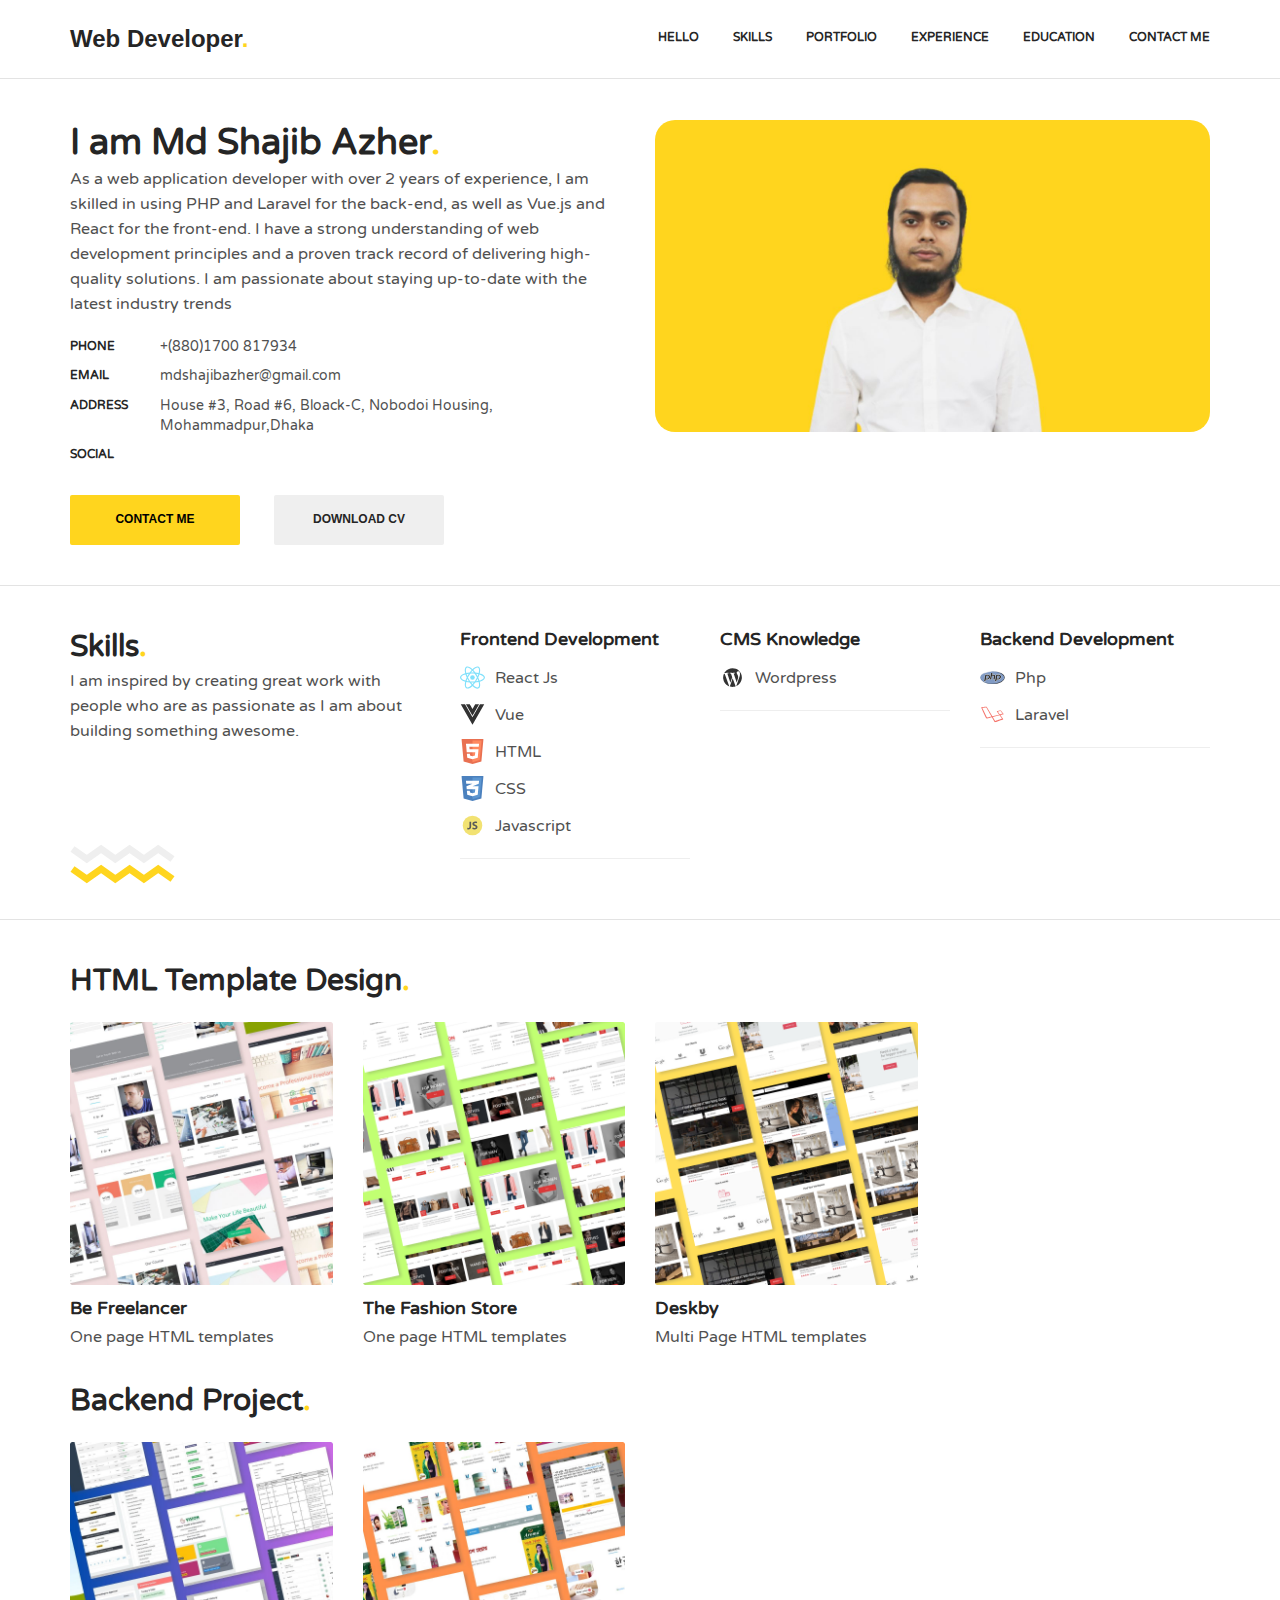
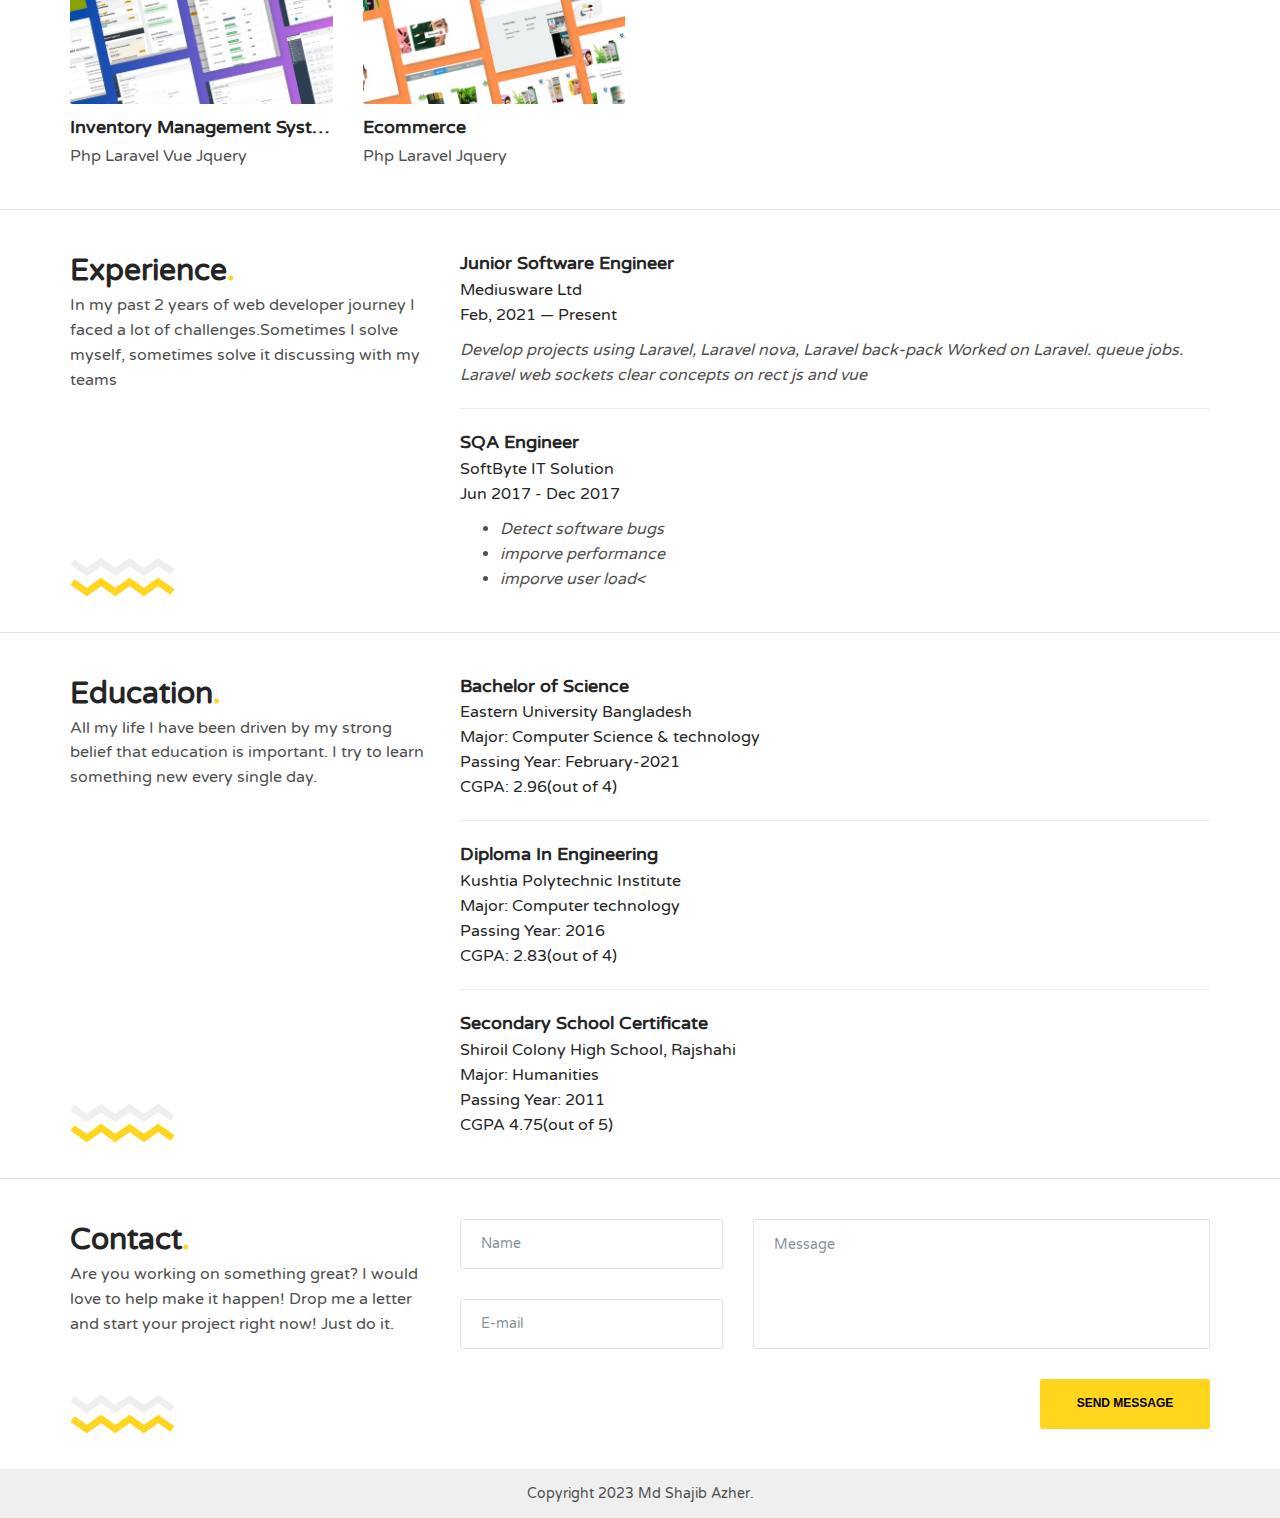
<file: index.html>
<html lang="en">
<head>
    <meta charset="UTF-8">
    <meta name="viewport" content="width=device-width, initial-scale=1.0">
    <meta name="theme-color" content="#FFD51E">

    <title>Md Shajib Azher - Web Developer</title>
    <link rel="shortcut icon" type="image/x-icon" href="images/favicon_yellow2.png">
    <link rel="preconnect" href="https://fonts.googleapis.com">
    <link rel="preconnect" href="https://fonts.gstatic.com" crossorigin>
    <link href="https://fonts.googleapis.com/css2?family=Varela+Round&display=swap" rel="stylesheet">
    <link rel="stylesheet" href="https://cdn.jsdelivr.net/npm/bootstrap@3.4.1/dist/css/bootstrap.min.css"
          integrity="sha384-HSMxcRTRxnN+Bdg0JdbxYKrThecOKuH5zCYotlSAcp1+c8xmyTe9GYg1l9a69psu" crossorigin="anonymous">
</head>
<link rel="stylesheet" type="text/css" href="css/master.css">
<link rel="stylesheet" type="text/css" href="style.css">
<link href="https://cdn.materialdesignicons.com/2.0.46/css/materialdesignicons.min.css" rel="stylesheet">
<body data-new-gr-c-s-check-loaded="14.1107.0" data-gr-ext-installed="">

<header class="header">
    <div class="container">
        <div class="row">
            <div class="col-md-3 col-xs-8 slideInLeft">
                <div class="logo">
                    <span class="point">Web Developer</span>
                </div>
            </div>
            <div class="col-md-9 hidden-sm hidden-xs slideInRight">
                <div class="main-menu">
                    <ul class="list-inline">
                        <li><a href="#hello">Hello</a></li>
                        <li><a href="#skills">Skills</a></li>
                        <li><a href="#portfolio">Portfolio</a></li>
                        <li><a href="#experience">Experience</a></li>
                        <li><a href="#education">Education</a></li>

                        <li><a href="#contact">Contact me</a></li>
                    </ul>
                </div>
            </div>
            <div class="col-xs-4 hidden-lg hidden-md slideInRight">
                <div class="mobile-btn">
                    <span><i class="mdi mdi-menu" aria-hidden="true"></i></span>
                </div>
            </div>
        </div>
    </div>
</header>

<!-- Mobile menu -->
<div class="mob-menu-wrapper hidden-md hidden-lg">
    <div class="close-mob-menu">
        <span><i class="mdi mdi-close" aria-hidden="true"></i></span>
    </div>
    <div class="mobile-menu">
        <ul>
            <li><a href="#hello">Hello</a></li>
            <li><a href="#skills">Skills</a></li>
            <li><a href="#portfolio">Portfolio</a></li>
            <li><a href="#experience">Experience</a></li>
            <li><a href="#education">Education</a></li>
            <li><a href="#contact">Contact me</a></li>
        </ul>
    </div>
</div>
<!-- Mobile menu -->

<section id="hello" class="section">
    <div class="container">
        <div class="row">
            <div class="col-md-6">
                <div class="about-me wow slideInLeft">
                    <div class="about-me-title">
                        <h1><span class="point">I am Md Shajib Azher</span></h1>
                    </div>
                    <div class="about-me-text">
                        <div class="opacity-box">
                            <p>As a web application developer with over 2 years of experience, I am skilled in using PHP
                                and Laravel for the back-end, as well as Vue.js and React for the front-end. I have a
                                strong understanding of web development principles and a proven track record of
                                delivering high-quality solutions. I am passionate about staying up-to-date with the
                                latest industry trends</p>
                        </div>
                    </div>
                    <div class="about-me-info">
                        <p>
                            <span class="span-title">Phone</span>
                            <span><a href="tel:+8801700817934">+(880)1700 817934</a></span>
                        </p>
                        <p>
                            <span class="span-title">Email</span>
                            <span><a href="mailto:mdshajibazher@gmail.com">mdshajibazher@gmail.com</a></span>
                        </p>
                        <p>
                            <span class="span-title">Address</span>
                            <span>House #3, Road #6, Bloack-C, Nobodoi Housing, Mohammadpur,Dhaka</span>
                        </p>
                        <p>
                            <span class="span-title">Social</span>
                            <span class="span-icons">
                                <a target="_blank" href="https://www.facebook.com/s.azherpappu"
                                   class="mdi fonts-icons mdi-facebook"></a>
                                <a target="_blank" href="https://www.linkedin.com/in/mdshajibazher/"
                                   class="mdi fonts-icons mdi-linkedin"></a>
                                <a target="_blank" href="https://github.com/mdshajibazher"
                                   class="mdi fonts-icons mdi-github-circle"></a>
                            </span>
                        </p>
                    </div>
                    <div class="about-btns">
                        <a data-toggle="modal" data-target="#contact-modal" href="#" class="site-btn">Contact me</a>
                        <a href="assets/pdf/cv.pdf" class="site-btn gray-btn">Download cv</a>
                    </div>
                </div>
            </div>
            <div class="col-md-6 about-img-wrap">
                <div class="about-img wow slideInRight">
                    <img src="images/profile_with_bg.jpg" alt="" class="img-responsive">
                </div>
            </div>

        </div>
    </div>
</section>

<section id="skills" class="section">
    <div class="container">
        <div class="row wave-bg">
            <div class="zigzag wow slideInLeft">
                <svg xmlns="http://www.w3.org/2000/svg" xmlns:xlink="http://www.w3.org/1999/xlink" version="1.1" x="0px"
                     y="0px" viewBox="0 0 105 20" xml:space="preserve">
                    <g>
                        <rect class="st0" width="105" height="20"></rect>
                        <g>
                            <polyline class="st1"
                                      points="2.5,5 16.8,15 31.1,5 45.3,15 59.6,5 73.9,15 88.2,5 102.5,15   "></polyline>
                        </g>
                    </g>
                </svg>
                <svg xmlns="http://www.w3.org/2000/svg" xmlns:xlink="http://www.w3.org/1999/xlink" version="1.1" x="0px"
                     y="0px" viewBox="0 0 105 20" xml:space="preserve">
                    <g>
                        <rect class="st0" width="105" height="20"></rect>
                        <g>
                            <polyline class="st1"
                                      points="2.5,5 16.8,15 31.1,5 45.3,15 59.6,5 73.9,15 88.2,5 102.5,15   "></polyline>
                        </g>
                    </g>
                </svg>
            </div>
            <div class="col-md-4 wow slideInLeft">
                <div class="section-sidebar">
                    <h2><span class="point">Skills</span></h2>
                    <div class="opacity-box">
                        <p>I am inspired by creating great work with people who are as passionate as I am about building
                            something awesome.</p>
                    </div>
                </div>
            </div>
            <div class="col-md-8">
                <div class="row">
                    <div class="col-md-4 wow zoomIn">
                        <div class="advantages-box">
                            <h4>Frontend Development</h4>
                            <div class="opacity-box">
                                <div class="advantages-box skills-list d-flex justify-content-start align-items-center">
                                    <img class="site_icon mr-1rem" src="/images/icons/react.svg" alt="">
                                    <p>React Js</p>
                                </div>
                                <div class="advantages-box skills-list d-flex justify-content-start align-items-center">
                                    <img class="site_icon mr-1rem" src="/images/icons/vue.svg" alt="">
                                    <p>Vue</p>
                                </div>
                                <div class="advantages-box skills-list d-flex justify-content-start align-items-center">
                                    <img class="site_icon mr-1rem" src="/images/icons/html.svg" alt="">
                                    <p>HTML</p>
                                </div>
                                <div class="advantages-box skills-list d-flex justify-content-start align-items-center">
                                    <img class="site_icon mr-1rem" src="/images/icons/css.svg" alt="">
                                    <p>CSS</p>
                                </div>
                                <div class="advantages-box skills-list d-flex justify-content-start align-items-center">
                                    <img class="site_icon mr-1rem" src="/images/icons/js.svg" alt="">
                                    <p>Javascript</p>
                                </div>
                            </div>
                        </div>
                        <hr>
                    </div>
                    <div class="col-md-4 wow zoomIn">
                        <div class="advantages-box">
                            <h4>CMS Knowledge</h4>
                            <div class="opacity-box">
                                <div class="advantages-box skills-list d-flex justify-content-start align-items-center">
                                    <img class="site_icon mr-1rem" src="/images/icons/wp.svg" alt="">
                                    <p>Wordpress</p>
                                </div>

                            </div>
                        </div>
                        <hr>
                    </div>

                    <div class="col-md-4 wow zoomIn">
                        <div class="advantages-box">
                            <h4>Backend Development</h4>
                            <div class="opacity-box">
                                <div class="advantages-box skills-list d-flex justify-content-start align-items-center">
                                    <img class="site_icon mr-1rem" src="/images/icons/php.svg" alt="">
                                    <p>Php</p>
                                </div>
                                <div class="advantages-box skills-list d-flex justify-content-start align-items-center">
                                    <img class="site_icon mr-1rem" src="/images/icons/laravel.svg" alt="">
                                    <p>Laravel</p>
                                </div>

                            </div>
                        </div>
                        <hr>
                    </div>

                </div>
            </div>
        </div>
    </div>
</section>

<section id="portfolio" class="section section-small-padding">
    <div class="container">
        <div class="row">
            <div class="col-md-12">
                <div class="section-title wow slideInLeft">
                    <h2><span class="point">HTML Template Design</span></h2>
                </div>
            </div>
        </div>

        <div class="row">
            <div class="col-md-12">
                <div class="portfolio">
                    <div class="row">
                        <div class="col-md-3 col-sm-6 col-xs-6 wow flipInX">
                            <a data-toggle="modal" data-target="#portfolio-modal" data-name="Freelancer"
                               title="Be Freelancer" href="#" class="portfolio-box">
                                <div class="portfolio-img">
                                    <img src="images/portfolio/be_freelancer.jpg" alt="">
                                </div>
                                <div class="portfolio-name">
                                    <span>Be Freelancer</span>
                                </div>
                                <div class="portfolio-date">
                                    <span>One page HTML templates</span>
                                </div>
                            </a>
                        </div>

                        <div class="col-md-3 col-sm-6 col-xs-6  wow flipInX">
                            <a data-toggle="modal" data-target="#portfolio-modal" data-name="Fashion"
                               title="The Fashion Store" href="#"
                               class="portfolio-box">
                                <div class="portfolio-img">
                                    <img src="images/portfolio/fashion_store_old.png" alt="">
                                </div>
                                <div class="portfolio-name">
                                    <span>The Fashion Store</span>
                                </div>
                                <div class="portfolio-date">
                                    <span>One page HTML templates</span>
                                </div>
                            </a>
                        </div>

                        <div class="col-md-3 col-sm-6 col-xs-6  wow flipInX">
                            <a data-toggle="modal" data-target="#portfolio-modal" data-name="Deskby" title="Deskby"
                               href="#"
                               class="portfolio-box">
                                <div class="portfolio-img">
                                    <img src="images/portfolio/deskby.png" alt="">
                                </div>
                                <div class="portfolio-name">
                                    <span>Deskby</span>
                                </div>
                                <div class="portfolio-date">
                                    <span>Multi Page HTML templates</span>
                                </div>
                            </a>
                        </div>

                    </div>
                </div>
            </div>
        </div>
    </div>


    <div class="container">
        <div class="row">
            <div class="col-md-12">
                <div class="section-title wow slideInLeft">
                    <h2><span class="point">Backend Project</span></h2>
                </div>
            </div>
        </div>

        <div class="row">
            <div class="col-md-12">
                <div class="portfolio">
                    <div class="row">
                        <div class="col-md-3 col-sm-6 col-xs-6 wow flipInX">
                            <a data-toggle="modal" data-target="#portfolio-modal" data-name="Inventory"
                               title="Inventory Management System" href="#" class="portfolio-box">
                                <div class="portfolio-img">
                                    <img src="images/portfolio/inventory.jpg" alt="">
                                </div>
                                <div class="portfolio-name">
                                    <span>Inventory Management System</span>
                                </div>
                                <div class="portfolio-date">
                                    <span>Php Laravel Vue Jquery</span>
                                </div>
                            </a>
                        </div>

                        <div class="col-md-3 col-sm-6 col-xs-6 wow flipInX">
                            <a data-toggle="modal" data-target="#portfolio-modal" data-name="ecom" title="Ecommerce"
                               href="#" class="portfolio-box">
                                <div class="portfolio-img">
                                    <img src="images/portfolio/ecom.jpg" alt="">
                                </div>
                                <div class="portfolio-name">
                                    <span>Ecommerce</span>
                                </div>
                                <div class="portfolio-date">
                                    <span>Php Laravel Jquery</span>
                                </div>
                            </a>
                        </div>
                    </div>
                </div>
            </div>
        </div>
    </div>

</section>

<section id="experience" class="section">
    <div class="container">
        <div class="row wave-bg">
            <div class="zigzag wow slideInLeft">
                <svg xmlns="http://www.w3.org/2000/svg" xmlns:xlink="http://www.w3.org/1999/xlink" version="1.1" x="0px"
                     y="0px" viewBox="0 0 105 20" xml:space="preserve">
                    <g>
                       <rect class="st0" width="105" height="20"></rect>
                        <g>
                            <polyline class="st1"
                                      points="2.5,5 16.8,15 31.1,5 45.3,15 59.6,5 73.9,15 88.2,5 102.5,15   "></polyline>
                        </g>
                    </g>
                </svg>
                <svg xmlns="http://www.w3.org/2000/svg" xmlns:xlink="http://www.w3.org/1999/xlink" version="1.1" x="0px"
                     y="0px" viewBox="0 0 105 20" xml:space="preserve">
                    <g>
                        <rect class="st0" width="105" height="20"></rect>
                        <g>
                            <polyline class="st1"
                                      points="2.5,5 16.8,15 31.1,5 45.3,15 59.6,5 73.9,15 88.2,5 102.5,15   "></polyline>
                        </g>
                    </g>
                </svg>
            </div>
            <div class="col-md-4 wow slideInLeft">
                <div class="section-sidebar">
                    <h2><span class="point">Experience</span></h2>
                    <div class="opacity-box">
                        <p>In my past 2 years of web developer journey I faced a lot of challenges.Sometimes I solve
                            myself, sometimes
                            solve it discussing with my teams </p>
                    </div>
                </div>
            </div>
            <div class="col-md-8 right-box">
                <div class="row wow zoomIn">
                    <div class="col-md-12">
                        <div class="about-row">
                            <h4>Junior Software Engineer</h4>
                            <p><a href="https://mediusware.com/">Mediusware Ltd</a></p>
                            <p>Feb, 2021 — Present</p>
                            <div class="opacity-box">
                                <p>Develop projects using Laravel, Laravel nova, Laravel back-pack
                                    Worked on Laravel. queue jobs. Laravel web sockets
                                    clear concepts on rect js and vue</p>
                            </div>
                        </div>
                    </div>
                </div>
                <hr>
                <div class="row wow zoomIn">
                    <div class="col-md-12">
                        <div class="about-row">
                            <h4>SQA Engineer</h4>
                            <p><a href="https://softbyteit.com/">SoftByte IT Solution
                            </a></p>
                            <p>Jun 2017 - Dec 2017</p>
                            <div class="opacity-box">
                                <ul>
                                    <li>Detect software bugs</li>
                                    <li> imporve performance</li>
                                    <li> imporve user load<</li>

                                </ul>

                            </div>
                        </div>
                    </div>
                </div>
            </div>
        </div>
    </div>
</section>

<section id="education" class="section">
    <div class="container">
        <div class="row wave-bg">
            <div class="zigzag wow slideInLeft">
                <svg xmlns="http://www.w3.org/2000/svg" xmlns:xlink="http://www.w3.org/1999/xlink" version="1.1" x="0px"
                     y="0px" viewBox="0 0 105 20" xml:space="preserve">
                    <g>
                        <rect class="st0" width="105" height="20"></rect>
                        <g>
                            <polyline class="st1"
                                      points="2.5,5 16.8,15 31.1,5 45.3,15 59.6,5 73.9,15 88.2,5 102.5,15   "></polyline>
                        </g>
                    </g>
                </svg>
                <svg xmlns="http://www.w3.org/2000/svg" xmlns:xlink="http://www.w3.org/1999/xlink" version="1.1" x="0px"
                     y="0px" viewBox="0 0 105 20" xml:space="preserve">
                    <g>
                        <rect class="st0" width="105" height="20"></rect>
                        <g>
                            <polyline class="st1"
                                      points="2.5,5 16.8,15 31.1,5 45.3,15 59.6,5 73.9,15 88.2,5 102.5,15   "></polyline>
                        </g>
                    </g>
                </svg>
            </div>
            <div class="col-md-4 wow slideInLeft">
                <div class="section-sidebar">
                    <h2><span class="point">Education</span></h2>
                    <div class="opacity-box">
                        <p>All my life I have been driven by my strong belief that education
                            is important. I try to learn something new every single day.</p>
                    </div>
                </div>
            </div>
            <div class="col-md-8 right-box">
                <div class="row wow zoomIn">
                    <div class="col-md-12">
                        <div class="about-row">
                            <h4>Bachelor of Science</h4>
                            <p>Eastern University Bangladesh</p>
                            <p>Major: Computer Science & technology</p>
                            <p>Passing Year: February-2021</p>
                            <p>CGPA: 2.96(out of 4)</p>
                        </div>
                    </div>
                </div>
                <hr>
                <div class="row wow zoomIn">
                    <div class="col-md-12">
                        <div class="about-row">
                            <h4>Diploma In Engineering</h4>
                            <p>Kushtia Polytechnic Institute</p>
                            <p>Major: Computer technology</p>
                            <p>Passing Year: 2016</p>
                            <p>CGPA: 2.83(out of 4)</p>
                        </div>
                    </div>
                </div>
                <hr>
                <div class="row wow zoomIn">
                    <div class="col-md-12">
                        <div class="about-row">
                            <h4>Secondary School Certificate</h4>
                            <p>Shiroil Colony High School, Rajshahi</p>
                            <p>Major: Humanities</p>
                            <p>Passing Year: 2011</p>
                            <p>CGPA 4.75(out of 5)</p>
                        </div>
                    </div>
                </div>
            </div>
        </div>
    </div>
</section>


<section id="contact" class="section">
    <div class="container">
        <div class="row wave-bg">
            <div class="zigzag wow slideInLeft">
                <svg xmlns="http://www.w3.org/2000/svg" xmlns:xlink="http://www.w3.org/1999/xlink" version="1.1" x="0px"
                     y="0px" viewBox="0 0 105 20" xml:space="preserve">
                    <g>
                        <rect class="st0" width="105" height="20"></rect>
                        <g>
                            <polyline class="st1"
                                      points="2.5,5 16.8,15 31.1,5 45.3,15 59.6,5 73.9,15 88.2,5 102.5,15   "></polyline>
                        </g>
                    </g>
                </svg>
                <svg xmlns="http://www.w3.org/2000/svg" xmlns:xlink="http://www.w3.org/1999/xlink" version="1.1" x="0px"
                     y="0px" viewBox="0 0 105 20" xml:space="preserve">
                    <g>
                        <rect class="st0" width="105" height="20"></rect>
                        <g>
                            <polyline class="st1"
                                      points="2.5,5 16.8,15 31.1,5 45.3,15 59.6,5 73.9,15 88.2,5 102.5,15   "></polyline>
                        </g>
                    </g>
                </svg>
            </div>
            <div class="col-md-4 wow slideInLeft">
                <div class="section-sidebar">
                    <h2><span class="point">Contact</span></h2>
                    <div class="opacity-box">
                        <p>Are you working on something great? I would love to help make it
                            happen! Drop me a letter and start your project right now! Just do it.</p>
                    </div>
                </div>
            </div>
            <form action="#" class="wow slideInRight js-footer-form">
                <div class="form-wrapper">
                    <div class="col-md-3">
                        <div class="form-group">
                            <input class="form-field js-field-name" type="text" placeholder="Name" required="">
                            <span class="form-validation"></span>
                            <span class="form-invalid-icon"><i class="mdi mdi-close" aria-hidden="true"></i></span>
                        </div>

                        <div class="form-group">
                            <input class="form-field js-field-email" type="email" placeholder="E-mail" required="">
                            <span class="form-validation"></span>
                            <span class="form-invalid-icon"><i class="mdi mdi-close" aria-hidden="true"></i></span>
                        </div>
                    </div>
                    <div class="col-md-5">
                        <div class="form-group">
                            <textarea class="form-field js-field-message" placeholder="Message" required=""></textarea>
                            <span class="form-validation"></span>
                        </div>
                        <div class="submit-holder">
                            <input class="site-btn" type="submit" value="Send message">
                        </div>
                    </div>
                </div>
            </form>
        </div>
    </div>
</section>

<footer class="footer text-center">
    <div class="container">
        <div class="row">
            <div class="col-md-12 wow zoomIn">
                <div class="copyright">
                    <p>Copyright 2023 Md Shajib Azher.</p>
                </div>
            </div>
        </div>
    </div>
</footer>

<!-- Portfolio modal -->
<div class="modal fade" id="portfolio-modal" tabindex="-1" role="dialog" aria-labelledby="portfolio-modal">
    <div class="modal-dialog" role="document">
        <div class="modal-content">
            <div class="modal-body" data-name="Freelancer">
                <div class="modal-title">
                    <div class="d-flex justify-content-between mb-1rem">
                        <a target="_blank" href="/html_projects/be_freelancer/index.html" class="site-btn mr-1rem">
                            <span class="mdi mdi-link"></span> Visit Website</a>
                        <a href="#" class="site-btn gray-btn" data-dismiss="modal"><span class="mdi mdi-close"></span>
                            Close</a>
                    </div>

                    <h1><span class="point">Be Freelancer </span></h1>

                </div>
                <div class="modal-description">
                    <p>One Page HTML Template</p>
                </div>
                <div class="about-me-info">
                    <p>
                        <span class="span-title">Stack</span>
                        <span>HTML, CSS, Bootstrap, Javascript, SVG</span>
                    </p>
                    <div class="modal-images">
                        <img src="images/portfolio/be_freelancer.jpg" alt="">
                    </div>
                </div>


            </div>
            <div class="modal-body" data-name="Fashion">
                <div class="modal-title">
                    <div class="d-flex justify-content-between mb-1rem">
                        <a target="_blank" href="/html_projects/fashion/index.html" class="site-btn mr-1rem"> <span
                                class="mdi mdi-link"></span> Visit Website</a>
                        <a href="#" class="site-btn gray-btn" data-dismiss="modal"><span class="mdi mdi-close"></span>
                            Close</a>
                    </div>

                    <h1><span class="point">The Fashion Store</span></h1>

                </div>
                <div class="modal-description">
                    <p>One Page e-Commerce HTML templates</p>

                </div>
                <div class="about-me-info">
                    <p>
                        <span class="span-title">Stack</span>
                        <span>HTML, CSS, Bootstrap, Javascript, SVG</span>
                    </p>

                </div>
                <div class="modal-images">
                    <img src="images/portfolio/fashion_store_old.png" alt="">
                </div>

            </div>
            <div class="modal-body" data-name="Deskby">

                <div class="modal-title">
                    <div class="d-flex justify-content-between mb-1rem">
                        <a target="_blank" href="/html_projects/deskby/index.html" class="site-btn mr-1rem"> <span
                                class="mdi mdi-link"></span> Visit Website</a>
                        <a href="#" class="site-btn gray-btn" data-dismiss="modal"><span class="mdi mdi-close"></span>
                            Close</a>
                    </div>

                    <h1><span class="point">Deskby</span></h1>

                </div>

                <div class="modal-description">
                    <p>Deskby is a multipage Buy Sell HTML templates.</p>
                </div>
                <div class="about-me-info">
                    <p>
                        <span class="span-title">Stack</span>
                        <span>HTML, CSS, Bootstrap, Javascript, SVG</span>
                    </p>
                </div>
                <div class="modal-images">
                    <img src="images/portfolio/deskby.png" alt="">
                </div>


            </div>
            <div class="modal-body" data-name="Inventory">

                <div class="modal-title">
                    <div class="d-flex justify-content-between mb-1rem">
                        <a target="_blank" href="http://inventory.shajibazher.com" class="site-btn mr-1rem"> <span
                                class="mdi mdi-link"></span> Visit Website</a>
                        <a href="#" class="site-btn gray-btn" data-dismiss="modal"><span class="mdi mdi-close"></span>
                            Close</a>
                    </div>

                    <h1><span class="point">Inventory Management System</span></h1>

                </div>

                <div class="modal-description">
                    <ul>
                        <li>Sales Invoice, Return Invoice with PDF generation</li>
                        <li> Varieties of reports like sales report, cash reports, damage reports etc</li>
                        <li>Customer individual report with product details</li>
                        <li>Datewise stock report
                            Admin approval system for every invoice and cash posting
                        </li>
                        <li>Roles permission manage</li>
                        <li>Auto backup DB to google drive every weekly / daily</li>
                        <li>SMS gateway implementation notifies admin & customer for every action like invoice, cash
                            posting etc
                            Mail Notification on every invoice
                        </li>
                    </ul>
                </div>
                <div class="about-me-info">
                    <p>
                        <span class="span-title">Stack</span>
                        <span>Laravel, Php, Vue Js, Jquery</span>
                    </p>

                </div>
                <div class="modal-images">
                    <img src="images/portfolio/inventory.jpg" alt="">
                </div>

            </div>

            <div class="modal-body" data-name="ecom">
                <div class="modal-title">
                    <div class="d-flex justify-content-between mb-1rem">
                        <a target="_blank" href="http://ecom.shajibazher.com" class="site-btn mr-1rem"> <span
                                class="mdi mdi-link"></span> Visit Website</a>
                        <a href="#" class="site-btn gray-btn" data-dismiss="modal"><span class="mdi mdi-close"></span>
                            Close</a>
                    </div>

                    <h1><span class="point">Ecommerce</span></h1>

                </div>
                <div class="modal-description">
                    <ul>
                        <li>Order placement both front-end and backend</li>
                        <li> Timebased deal, stock manage</li>
                        <li>Datewise stock report</li>
                        <li>Get price request from customer if admin don’t wanted todisclose price</li>

                    </ul>
                </div>
                <div class="about-me-info">
                    <p>
                        <span class="span-title">Stack</span>
                        <span>Laravel, Php Js, Jquery</span>
                    </p>

                </div>
                <div class="modal-images">
                    <img src="images/portfolio/ecom.jpg" alt="">
                </div>

            </div>


        </div>
    </div>
</div>
<!-- Portfolio modal -->

<!-- Contact me modal -->
<div class="modal fade" id="contact-modal" tabindex="-1" role="dialog" aria-labelledby="portfolio-modal">
    <div class="modal-dialog modal-center" role="document">
        <div class="modal-content">
            <div class="modal-body">
                <div class="modal-title">
                    <h1><span class="point">Let’s work together</span></h1>
                </div>
                <div class="modal-description">
                    <p>Are you working on something great? I would love to help make it happen!
                        Drop me a letter and start your project right now! Just do it.</p>
                </div>
                <div class="modal-form">
                    <form action="#" class="js-modal-form">
                        <div class="row form-wrapper">
                            <div class="col-lg-5 col-md-5">
                                <div class="form-group">
                                    <input class="form-field js-field-name" type="text" placeholder="Name" required="">
                                    <span class="form-validation"></span>
                                    <span class="form-invalid-icon"><i class="mdi mdi-close"
                                                                       aria-hidden="true"></i></span>
                                </div>
                                <div class="form-group">
                                    <input class="form-field js-field-email" type="email" placeholder="E-mail"
                                           required="">
                                    <span class="form-validation"></span>
                                    <span class="form-invalid-icon"><i class="mdi mdi-close"
                                                                       aria-hidden="true"></i></span>
                                </div>
                            </div>
                            <div class="col-lg-7 col-md-7">
                                <div class="form-group">
                                    <textarea class="form-field js-field-message" placeholder="Message"
                                              required=""></textarea>
                                    <span class="form-validation"></span>
                                </div>
                            </div>
                            <div class="col-md-12">
                                <div class="submit-holder">
                                    <input class="site-btn js-submit-contact" type="submit" value="Send message">
                                    <a href="#" class="site-btn gray-btn" data-dismiss="modal">Back to cv</a>
                                </div>
                            </div>
                        </div>
                    </form>
                </div>
            </div>
        </div>
    </div>
</div>
<!-- Contact me modal -->

<!-- Thank you modal -->
<div class="modal fade" id="thanks-modal" tabindex="-1" role="dialog" aria-labelledby="thanks-modal">
    <div class="modal-dialog modal-center" role="document">
        <div class="modal-content">
            <div class="modal-body">
                <div class="modal-title">
                    <h1><span class="point">Your message has been sent</span></h1>
                </div>
                <div class="modal-description">
                    <p>Thank you for your interest in my work. I’ll contact you just in a few
                        days. Stay tuned and see you soon, friend!</p>
                </div>
                <a href="#" class="site-btn" data-dismiss="modal">Back to cv</a>
            </div>
        </div>
    </div>
</div>
<!-- Thank you modal -->

<!-- Error message modal -->
<div class="modal fade" id="error-modal" tabindex="-1" role="dialog" aria-labelledby="error-modal">
    <div class="modal-dialog modal-center" role="document">
        <div class="modal-content">
            <div class="modal-body">
                <div class="modal-title">
                    <h1><span class="point">Ooops!</span></h1>
                </div>
                <div class="modal-description">
                    <p>Something go wrong!</p>
                </div>
                <a href="#" class="site-btn" data-dismiss="modal">Try again</a>
            </div>
        </div>
    </div>
</div>
<!-- Error message modal -->


<script src="js/jqery-2.2.3.min.js"></script>
<script src="js/bootstrap.min.js"></script>

<script src="js/jquery.placeholder.min.js"></script>

<!--Mix It Up-->
<script src="js/mixitup.min.js"></script>

<!--THEME-->
<script src="js/wow.min.js"></script>

<script src="js/theme.js"></script>


</body>
</html>
</file>
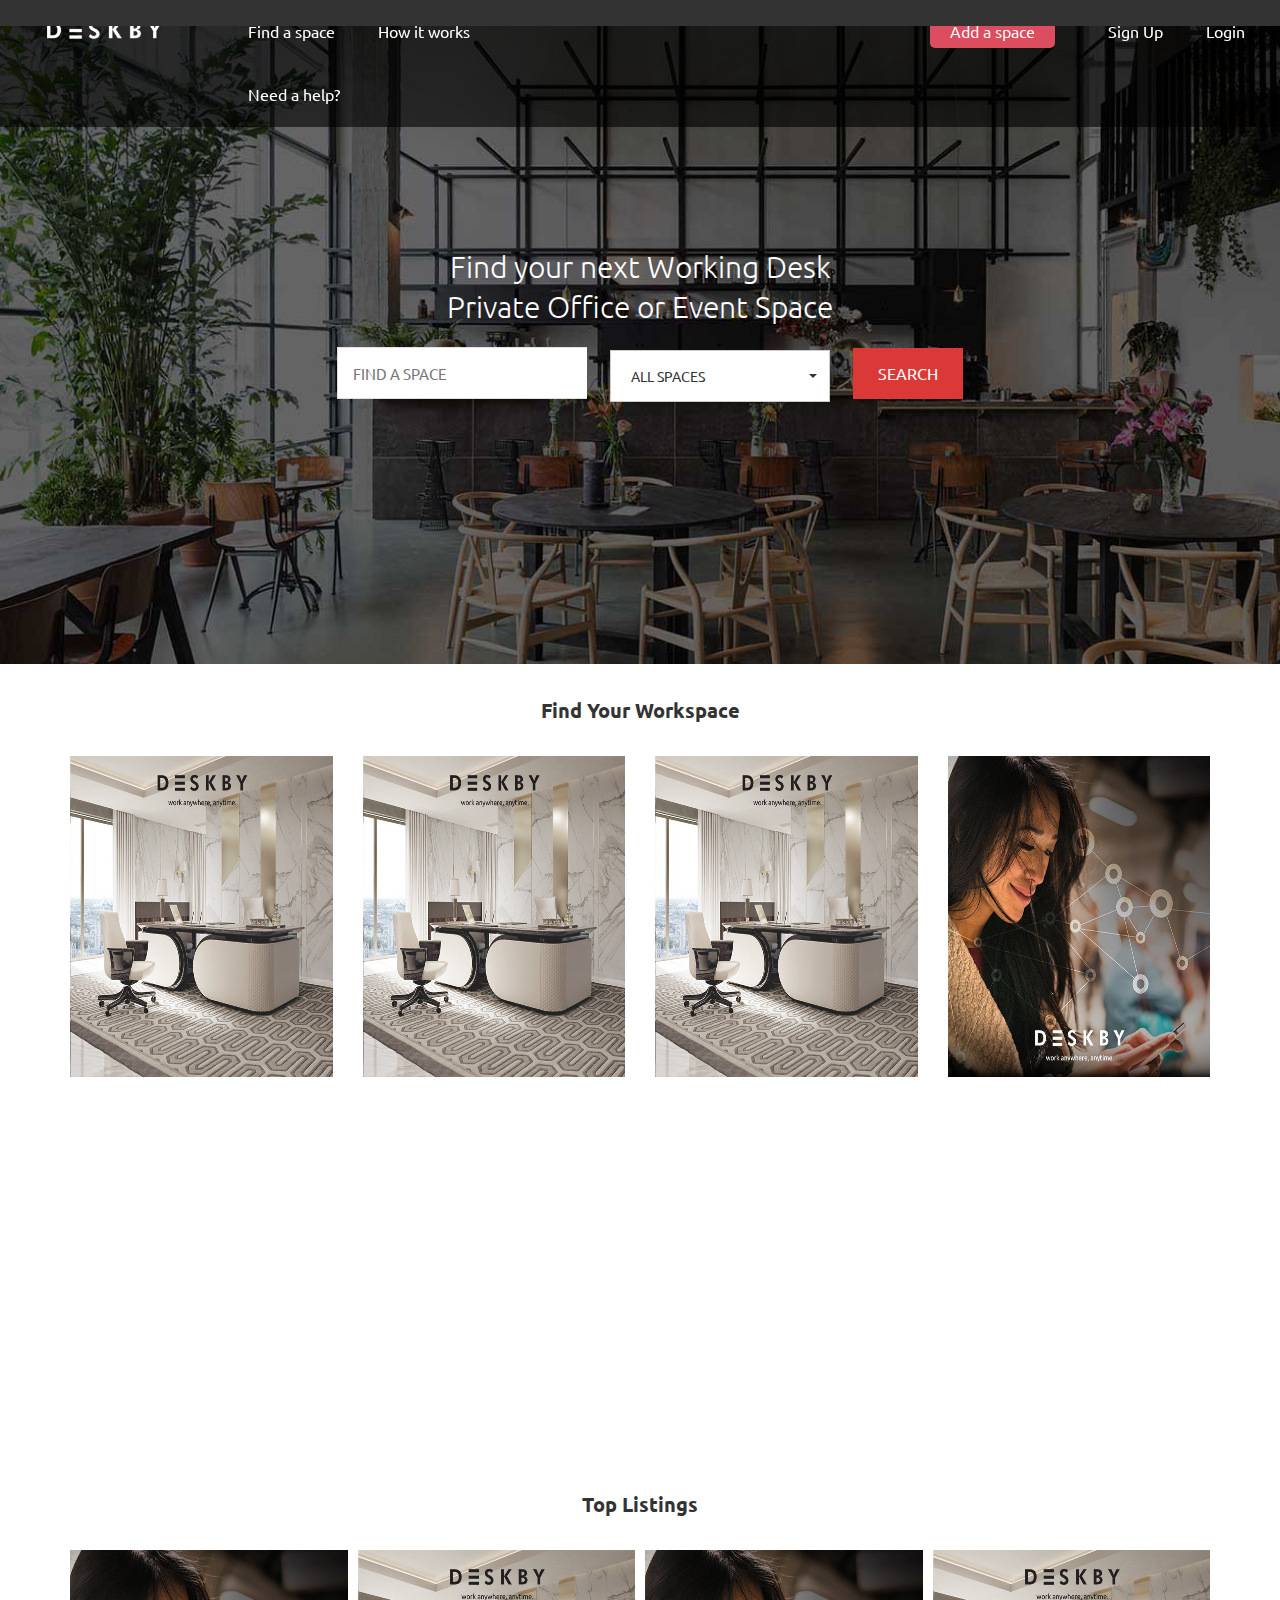
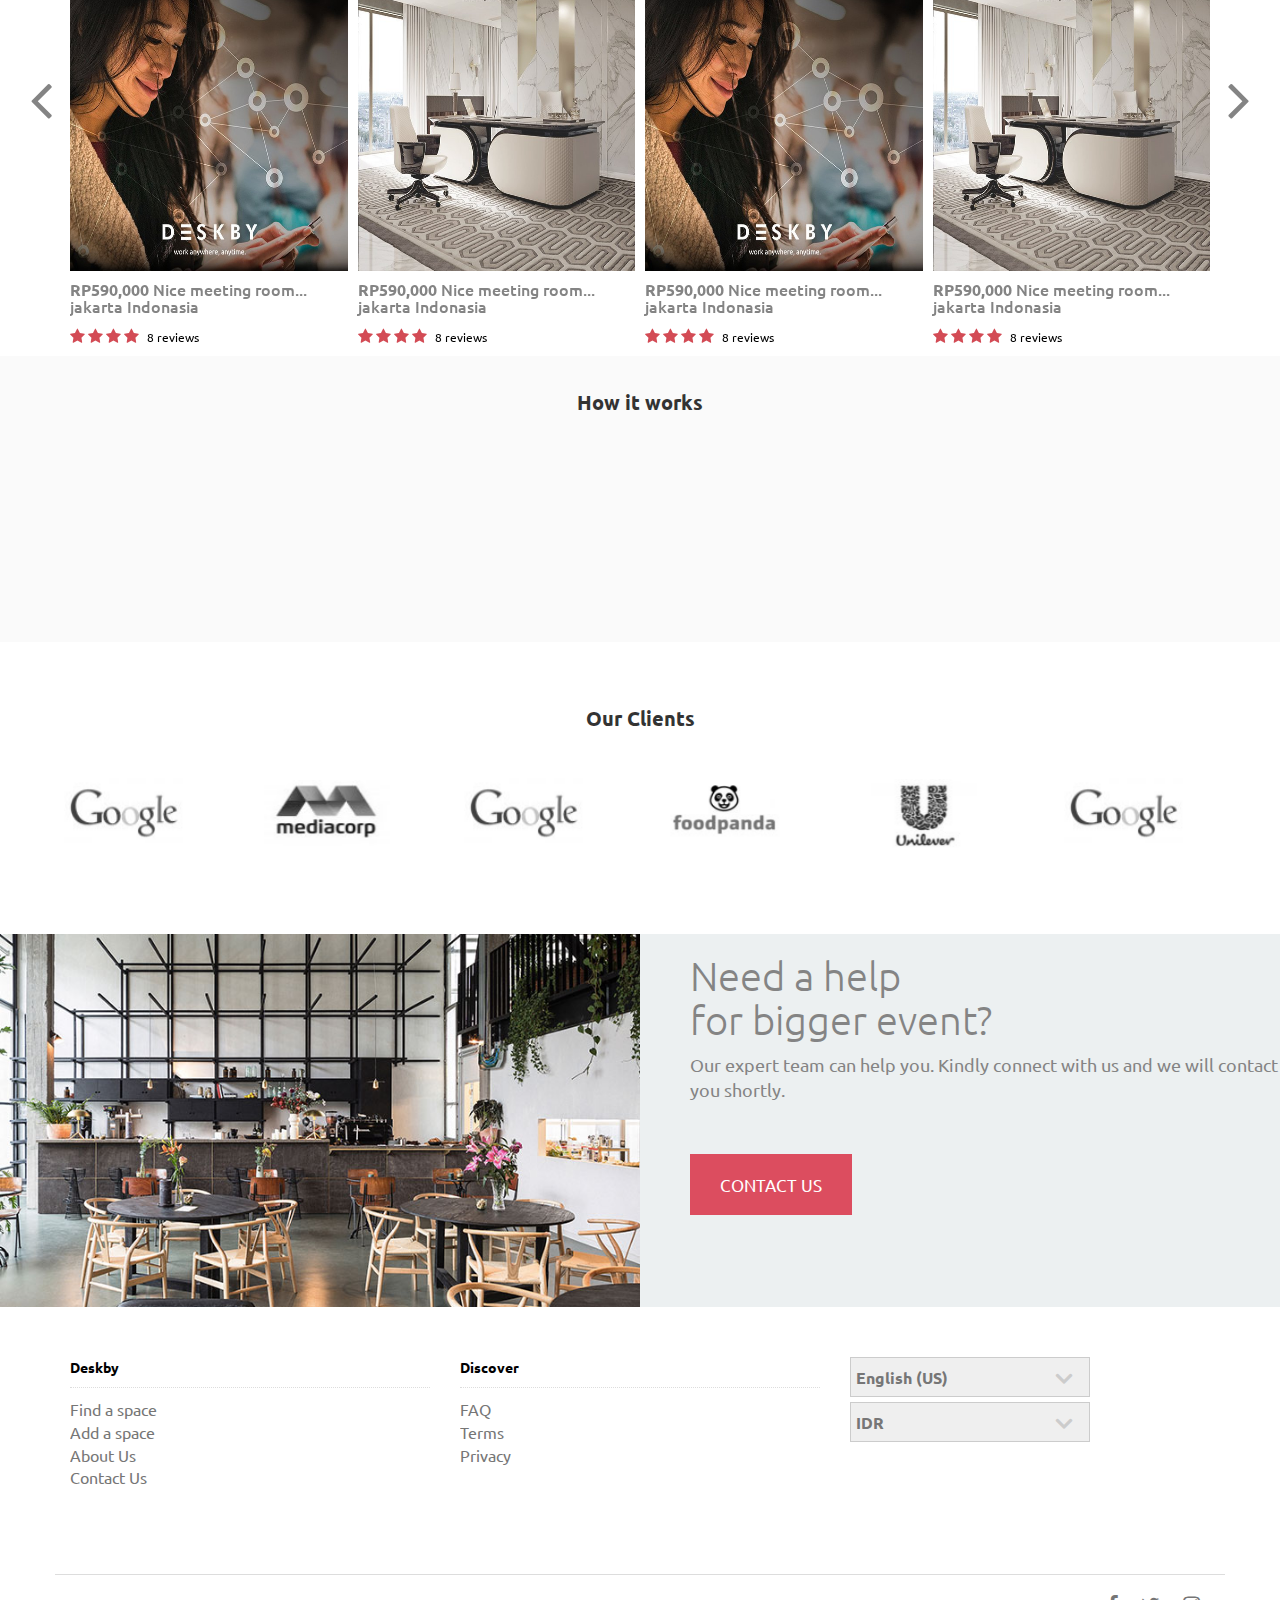
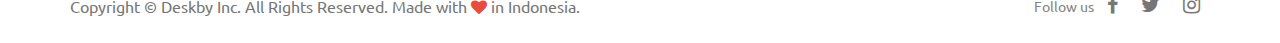
<file: html_projects/deskby/index.html>
<!DOCTYPE html>
<!--[if IE]><![endif]-->
<!--[if lt IE 7 ]> <html lang="en" class="ie6">    <![endif]-->
<!--[if IE 7 ]>    <html lang="en" class="ie7">    <![endif]-->
<!--[if IE 8 ]>    <html lang="en" class="ie8">    <![endif]-->
<!--[if IE 9 ]>    <html lang="en" class="ie9">    <![endif]-->
<!--[if (gt IE 9)|!(IE)]><!--><html lang="en"><!--<![endif]-->
  <head>
    <meta charset="utf-8">
    <meta http-equiv="X-UA-Compatible" content="IE=edge">
    <meta name="viewport" content="width=device-width, initial-scale=1">
        <meta name="author" content="Idris">
        <meta name="description" content="Deskby Company">

        <title>Deskby</title>

       
        <link href="css/animate.css" rel="stylesheet">
        <link href="css/owl.carousel.min.css" rel="stylesheet">
        <link href="css/bootstrap-select.min.css" rel="stylesheet">
        <link href="css/meanmenu.min.css" rel="stylesheet">
        <link href="css/font-awesome.min.css" rel="stylesheet">
        <link href="css/bootstrap.min.css" rel="stylesheet">
        <link rel="stylesheet" href="style.css">
        <link href="responsive.css" rel="stylesheet">

        <!-- Ubuntu Font Include -->

        <link href="https://fonts.googleapis.com/css?family=Ubuntu:300i,400" rel="stylesheet">

        <!-- Favicon Icon -->
        <link rel="icon" type="image/png" href="img/favicon.png">
        
        <!-- HTML5 shim and Respond.js for IE8 support of HTML5 elements and media queries -->
        <!-- WARNING: Respond.js doesn't work if you view the page via file:// -->
        <!-- Template: Done by Shakhawat H. from codingcouples.com// -->
        <!--[if lt IE 9]>
          <script src="https://oss.maxcdn.com/html5shiv/3.7.2/html5shiv.min.js"></script>
          <script src="https://oss.maxcdn.com/respond/1.4.2/respond.min.js"></script>
        <![endif]-->
    </head>
    <body>
        <!-- Start Header Area -->

        <!-- Start Header Area -->
        <header class="main-search-area">
            <div class="container-fluid">
                <div class="row">
                    <div class="header-left"> 
                        <div class="col-md-2 col-xs-4">
                            <div class="logo">
                                <a href="index.html"><img src="img/logo.png" alt="logo"></a>
                            </div>
                        </div>
                        <div class="col-md-4 col-xs-8">
                            <div class="mobile-search">
                                <a href="#"><i class="fa fa-search"></i></a>
                            </div>

                            
                            <div class="header-menu">
                                <ul>
                                    <li><a href="#find-space">Find a space</a></li>
                                    <li><a href="#hworks">How it works</a></li>
                                    <li><a href="#help">Need a help?</a></li>
                                </ul>
                            </div>
                        </div>
                    </div>
                    <div class="header-right">
                        <div class="col-md-6">
                            <div class="right-menu">
                                <ul>
                                    <li><a href="#">Add a space</a></li>
                                    <li><a href="signup.html">Sign Up</a></li>
                                    <li><a href="login.html">Login</a></li>
                                </ul>
                            </div>
                        </div>
                    </div>
                </div>
                <div class="row">
                    <div class="col-md-12">
                        
                        
                    <div class="menu-button">
                        <span></span>
                        <span></span>
                        <span></span>
                    </div>
                    <div class="main-menu">
                        <div class="menu-social-icon">
                            <ul>
                                <li><a href="#"><i class="fa fa-mail"></i></a></li>
                                <li><a href="#"><i class="fa fa-facebook"></i></a></li>
                                <li><a href="#"><i class="fa fa-twitter"></i></a></li>
                                <li><a href="#"><i class="fa fa-google-plus"></i></a></li>
                                <li><a href="#"><i class="fa fa-linkedin"></i></a></li>
                                <li><a href="#"><i class="fa fa-youtube"></i></a></li>
                                <li><a href="#"><i class="fa fa-pinterest"></i></a></li>
                            </ul>
                        </div>
                        <div class="single-menu">
                        <ul>
                            <li>Home</li>
                            <li><a href="#find-space">Find a space</a></li>
                            <li><a href="#hworks">How it works</a></li>
                            <li><a href="#help">no need a help? </a></li>
                        </ul>
                        </div>

                        <div class="single-menu">
                        <ul>
                            <li>Admin panel</li>
                            <li><a href="#">Add a space</a></li>
                            <li><a href="signup.html">Sign Up</a></li>
                            <li><a href="login.html">Login</a></li>
                            <li><a href="about.html">about</a></li>
                        </ul>
                        </div>
                    </div>
                    </div>
                </div>


            </div>
        </header>
        <!-- End Header Area -->
        <div class="serach-body">
            <h1>Find a space</h1>
            <form action="">
                <input type="text" placeholder="What ypu are planning" class="search-control">
                <input type="text" placeholder="Where" class="search-control">
                <input type="submit" class="srch-sumit">
            </form>
            <a href="#">X</a>
        </div>

        <header class="header-area">
            <div class="container-fluid">
                <div class="row">
                    <div class="header-bottom">
                        <div class="col-md-12">
                        <div class="header-bottom-text">
                            <h1 class="wow fadeInLeft" data-wow-duration="2.5s">Find your next Working Desk</h1>
                            <h1 class="wow fadeInRight" data-wow-duration="2.5s" data-wow-delay=".7s">Private Office or Event Space</h1>
                        </div>
                        <div class="search-area">
                            <form action="search.html">
                                <div class="form-group">
                                  <input type="text" id="search" name="search" placeholder="Find a space">
                                  <span></span>
                                  <select id="categories" class="selectpicker">
                                    <option value="all">All spaces</option>
                                    <option value="men">Working Desk</option>
                                    <option value="woman">Meeting Room</option>
                                    <option value="fashion">Private Office </option>
                                    <option value="fashion">Conference Room</option>
                                    <option value="fashion">Event Space</option>
                                    <option value="fashion">Virtual Office</option>
                                    <option value="fashion">Corporate Dining</option>
                                  </select> 
                                  <button type="submit" name="searchSubmit">Search</button>
                                </div>
                            </form>
                        </div>
                    </div>
                    </div>
                </div>
            </div>
        </header>
        <!-- End Header Area -->
        <!-- Start find workspace area -->

        <div class="find-workspce-area" id="find-space">
            <div class="container">
                <div class="row">
                    <div class="wrksp-heading">
                        <h1>Find Your Workspace</h1>
                    </div>

                    <div class="col-md-3">
                        <div class="single-wrksp wow fadeInLeft">
                            <div class="wrksp-image">
                                <img src="img/desk/1.jpg" alt="desk">
                                <div class="wrksp-text">
                                    <p>Working <br> Desk</p>
                                </div>
                            </div>
                        </div>
                    </div>



                    <div class="col-md-3">
                        <div class="single-wrksp wow fadeInLeft">
                            <div class="wrksp-image">
                                <img src="img/desk/1.jpg" alt="desk">
                                <div class="wrksp-text">
                                    <p>Working <br> Desk</p>
                                </div>
                            </div>
                        </div>
                    </div>



                    <div class="col-md-3">
                        <div class="single-wrksp wow fadeInLeft">
                            <div class="wrksp-image">
                                <img src="img/desk/1.jpg" alt="desk">
                                <div class="wrksp-text">
                                    <p>Working <br> Desk</p>
                                </div>
                            </div>
                        </div>
                    </div>



                    <div class="col-md-3">
                        <div class="single-wrksp wow fadeInLeft">
                            <div class="wrksp-image">
                                <img src="img/desk/4.jpg" alt="desk">
                                <div class="wrksp-text">
                                    <p>Working <br> Desk</p>
                                </div>
                            </div>
                        </div>
                    </div>



                    <div class="col-md-3">
                        <div class="single-wrksp wow fadeInLeft">
                            <div class="wrksp-image">
                                <img src="img/desk/4.jpg" alt="desk">
                                <div class="wrksp-text">
                                    <p>Working <br> Desk</p>
                                </div>
                            </div>
                        </div>
                    </div>



                    <div class="col-md-6">
                        <div class="single-wrksp wow fadeInLeft">
                            <div class="wrksp-image">
                                <img src="img/desk/2.jpg" alt="desk">
                                <div class="wrksp-text">
                                    <p>Working <br> Desk</p>
                                </div>
                            </div>
                        </div>
                    </div>



                    <div class="col-md-3">
                        <div class="single-wrksp wow fadeInLeft">
                            <div class="wrksp-image">
                                <img src="img/desk/1.jpg" alt="desk">
                                <div class="wrksp-text">
                                    <p>Working <br> Desk</p>
                                </div>
                            </div>
                        </div>
                    </div>






    
                </div>
            </div>
        </div>
        
        <!-- End  find workspace area -->

        <!-- Start top-listing-area -->
        <section class="top-listing-area">
            <div class="wrksp-heading">
                <h1>Top Listings</h1>
            </div>
            <div class="container">
            <div class="row">
                <div class="col-md-12">
                    
                        <div id="top-listing" class="owl-carousel">
                                <div class="single-top-listing">
                                       
                                    <div class="wrksp-image">
                                        <img src="img/desk/4.jpg" alt="desk">
                                        <div class="inside-text">
                                            <div class="wrksp-price">
                                                <h6>Rp 1200 <small>/hour</small></h6>
                                            </div>
                                            <p>Lorem ipsum dolor sit amet, consectetur adipisicing elit. Accusamus placeat corporis quo!</p>
                                            
                                        </div>
                                    </div>
                                    <div class="top-list-text">
                                        <h3><span>RP590,000</span> Nice meeting room... <br>jakarta Indonasia</h3>
                                        <div class="rating">
                                            <i class="fa fa-star"></i>
                                            <i class="fa fa-star"></i>
                                            <i class="fa fa-star"></i>
                                            <i class="fa fa-star"></i>
                                            <a href="#">8 reviews</a>
                                        </div>
                                    </div>
                                </div>

                                <div class="single-top-listing">
                                       
                                        <div class="wrksp-image">
                                            <img src="img/desk/1.jpg" alt="desk">
                                            <div class="inside-text">
                                                <div class="wrksp-price">
                                                    <h6>Rp 1200 <small>/hour</small></h6>
                                                </div>
                                                <p>Lorem ipsum dolor sit amet, consectetur adipisicing elit. Accusamus placeat corporis quo!</p>
                                                
                                            </div>
                                        </div>
                                        <div class="top-list-text">
                                            <h3><span>RP590,000</span> Nice meeting room... <br>jakarta Indonasia</h3>
                                            <div class="rating">
                                                <i class="fa fa-star"></i>
                                                <i class="fa fa-star"></i>
                                                <i class="fa fa-star"></i>
                                                <i class="fa fa-star"></i>
                                                <a href="#">8 reviews</a>
                                            </div>
                                        </div>
                                </div>


                                <div class="single-top-listing">
                                       
                                    <div class="wrksp-image">
                                        <img src="img/desk/4.jpg" alt="desk">
                                        <div class="inside-text">
                                            <div class="wrksp-price">
                                                <h6>Rp 1200 <small>/hour</small></h6>
                                            </div>
                                            <p>Lorem ipsum dolor sit amet, consectetur adipisicing elit. Accusamus placeat corporis quo!</p>
                                            
                                        </div>
                                    </div>
                                        <div class="top-list-text">
                                            <h3><span>RP590,000</span> Nice meeting room... <br>jakarta Indonasia</h3>
                                            <div class="rating">
                                                <i class="fa fa-star"></i>
                                                <i class="fa fa-star"></i>
                                                <i class="fa fa-star"></i>
                                                <i class="fa fa-star"></i>
                                                <a href="#">8 reviews</a>
                                            </div>
                                        </div>
                                </div>


                                <div class="single-top-listing">
                                       
                                        <div class="wrksp-image">
                                            <img src="img/desk/1.jpg" alt="desk">
                                            <div class="inside-text">
                                                <div class="wrksp-price">
                                                    <h6>Rp 1200 <small>/hour</small></h6>
                                                </div>
                                                <p>Lorem ipsum dolor sit amet, consectetur adipisicing elit. Accusamus placeat corporis quo!</p>
                                                
                                            </div>
                                        </div>
                                        <div class="top-list-text">
                                            <h3><span>RP590,000</span> Nice meeting room... <br>jakarta Indonasia</h3>
                                            <div class="rating">
                                                <i class="fa fa-star"></i>
                                                <i class="fa fa-star"></i>
                                                <i class="fa fa-star"></i>
                                                <i class="fa fa-star"></i>
                                                <a href="#">8 reviews</a>
                                            </div>
                                        </div>
                                </div>


                                <div class="single-top-listing">
                                        
                                    <div class="wrksp-image">
                                        <img src="img/desk/1.jpg" alt="desk">
                                        <div class="inside-text">
                                            <div class="wrksp-price">
                                                <h6>Rp 1200 <small>/hour</small></h6>
                                            </div>
                                            <p>Lorem ipsum dolor sit amet, consectetur adipisicing elit. Accusamus placeat corporis quo!</p>
                                            
                                        </div>
                                    </div>
                                        <div class="top-list-text">
                                            <h3><span>RP590,000</span> Nice meeting room... <br>jakarta Indonasia</h3>
                                            <div class="rating">
                                                <i class="fa fa-star"></i>
                                                <i class="fa fa-star"></i>
                                                <i class="fa fa-star"></i>
                                                <i class="fa fa-star"></i>
                                                <a href="#">8 reviews</a>
                                            </div>
                                        </div>
                                </div>


                                <div class="single-top-listing">
                                        
                                        <div class="wrksp-image">
                                            <img src="img/desk/1.jpg" alt="desk">
                                            <div class="inside-text">
                                                <div class="wrksp-price">
                                                    <h6>Rp 1200 <small>/hour</small></h6>
                                                </div>
                                                <p>Lorem ipsum dolor sit amet, consectetur adipisicing elit. Accusamus placeat corporis quo!</p>
                                                
                                            </div>
                                        </div>
                                        <div class="top-list-text">
                                            <h3><span>RP590,000</span> Nice meeting room... <br>jakarta Indonasia</h3>
                                            <div class="rating">
                                                <i class="fa fa-star"></i>
                                                <i class="fa fa-star"></i>
                                                <i class="fa fa-star"></i>
                                                <i class="fa fa-star"></i>
                                                <a href="#">8 reviews</a>
                                            </div>
                                        </div>
                                </div>



                                <div class="single-top-listing">
                                        
                                        <div class="wrksp-image">
                                            <img src="img/desk/1.jpg" alt="desk">
                                            <div class="inside-text">
                                                <div class="wrksp-price">
                                                    <h6>Rp 1200 <small>/hour</small></h6>
                                                </div>
                                                <p>Lorem ipsum dolor sit amet, consectetur adipisicing elit. Accusamus placeat corporis quo!</p>
                                                <div class="wrksp-link">
                                                    <a href="details.html"><i class="fa fa-link"></i></a>
                                                </div>
                                                
                                            </div>
                                        </div>
                                        <div class="top-list-text">
                                            <h3><span>RP590,000</span> Nice meeting room... <br>jakarta Indonasia</h3>
                                            <div class="rating">
                                                <i class="fa fa-star"></i>
                                                <i class="fa fa-star"></i>
                                                <i class="fa fa-star"></i>
                                                <i class="fa fa-star"></i>
                                                <a href="#">8 reviews</a>
                                            </div>
                                        </div>
                                </div>



                                <div class="single-top-listing">
                                        
                                        <div class="wrksp-image">
                                            <img src="img/desk/1.jpg" alt="desk">
                                            <div class="inside-text">
                                                <div class="wrksp-price">
                                                    <h6>Rp 1200 <small>/hour</small></h6>
                                                </div>
                                                <p>Lorem ipsum dolor sit amet, consectetur adipisicing elit. Accusamus placeat corporis quo!</p>
                                                
                                            </div>
                                        </div>
                                        <div class="top-list-text">
                                            <h3><span>RP590,000</span> Nice meeting room... <br>jakarta Indonasia</h3>
                                            <div class="rating">
                                                <i class="fa fa-star"></i>
                                                <i class="fa fa-star"></i>
                                                <i class="fa fa-star"></i>
                                                <i class="fa fa-star"></i>
                                                <a href="#">8 reviews</a>
                                            </div>
                                        </div>
                                </div>
                        </div>
                </div>
            </div>
            </div>
        </section>

         <!-- End top-listing-area -->

          <!-- Start How it works-area -->

        <section class="how-it-works-area" id="hworks">
            <div class="wrksp-heading">
                <h1>How it works</h1>
            </div>
            <div class="container">
                <div class="row">
                    <div class="how-it-works">
                    <div class="col-md-4">
                        <div class="single-works wow fadeInLeft">
                            <div class="works-image">
                                <img src="img/icon_findspace.png" alt="">
                            </div>
                            <div class="works-text">
                                <h4>Find a space</h4>
                                <p>Search by location and filter <br> based on availability and amenities</p>
                            </div>
                        </div>
                    </div>

                    <div class="col-md-4">
                        <div class="single-works wow fadeInUp">
                            <div class="works-image">
                                <img src="img/icon_bookpay.png" alt="">
                            </div>
                            <div class="works-text">
                                <h4>Book &amp; Pay</h4>
                                <p>Book your space easily <br> and make the payment.</p>
                            </div>
                        </div>
                    </div>

                    <div class="col-md-4">
                        <div class="single-works wow fadeInRight">
                            <div class="works-image">
                                <img src="img/icon_comework.png" alt="">
                            </div>
                            <div class="works-text">
                                <h4>Come &amp; Work</h4>
                                <p>Show your booking confirmation <br> and enjoy your experience!</p>
                            </div>
                        </div>
                    </div>
                    </div>
                </div>
            </div>
        </section>

        <!-- End How it works area -->

         <!-- Start Our Clients area -->
        <section class="our-clients-area">
            <div class="wrksp-heading">
                <h1>Our Clients</h1>
            </div>
            <div class="container">
                <div class="row">
                    <div id="clients" class="owl-carousel">
                        <div class="client-logo">
                            <img src="img/clients1.jpg" alt="">
                        </div>

                        <div class="client-logo">
                            <img src="img/clients2.jpg" alt="">
                        </div>

                        <div class="client-logo">
                            <img src="img/clients1.jpg" alt="">
                        </div>

                        <div class="client-logo">
                            <img src="img/clients3.jpg" alt="">
                        </div>

                        <div class="client-logo">
                            <img src="img/clients4.jpg" alt="">
                        </div>

                        <div class="client-logo">
                            <img src="img/clients1.jpg" alt="">
                        </div>

                        <div class="client-logo">
                            <img src="img/clients5.jpg" alt="">
                        </div>
                    </div>
                </div>
            </div>
        </section>

         <!-- End  our clients area -->
         <!-- Start  plan-something-area-->
        <section class="plan-something-area" id="help">
            <div class="container-fluid">
                <div class="row">
                    <div class="col-md-6">
                        <div class="plan-image">
                            <img src="img/plan.jpg" alt="">
                        </div>
                    </div>
                    <div class="col-md-6"> 
                        <div class="plan-text">
                            <h1>Need a help <br> for bigger event?</h1>
                            <p>Our expert team can help you. Kindly connect with us and we will contact you shortly.</p>
                            <a href="#">Contact Us</a>
                        </div>
                    </div>
                </div>
            </div>
        </section>
        <!-- End  plan-something-area-->

        <!-- Start  footer-top-area-->
        <section class="footer-top-area">
            <div class="container">
                <div class="row">

                    <div class="col-md-4 col-xs-6">
                        <div class="single-footer">
                            <ul>
                                <li>Deskby</li>
                                <li><a href="#">Find a space </a></li>
                                <li><a href="#">Add a space</a></li>
                                <li><a href="#">About Us</a></li>
                                <li><a href="#">Contact Us</a></li>
                            </ul>
                        </div>
                    </div>

                    <div class="col-md-4 col-xs-6"> 
                        <div class="single-footer">
                            <ul>
                                <li>Discover</li>
                                <li><a href="#">FAQ </a></li>
                                <li><a href="#">Terms</a></li>
                                <li><a href="#">Privacy</a></li>
                            </ul>
                        </div>
                    </div>

                    <div class="col-md-4 col-xs-12">
                        <div class="single-footer language-area">
                        <div class="footer-language">  
                        <label class="select">
                            <select name="email" id="email">
                                <option>English (US)</option>
                                <option>French</option>
                                <option>Detch</option>
                                <option>Hindi</option>
                                <option>Urdu</option>
                            </select>
                        </label>
                        </div>
                        <div class="footer-language">
                        <label class="select">
                            <select name="email" id="email">
                                <option>IDR</option>
                                <option>Option Two</option>
                                <option>OPtion Three</option>
                            </select>
                        </label>
                        </div>
                        </div>

                    </div>
                </div>
            </div>
        </section>


        <!-- End  footer-top-area-->

        <!-- Start Footer Area -->
        <footer class="footer-area">
            <div class="container">
                <div class="row">
                      <div class="horizontal-row"></div>
                    <div class="col-md-6">
                        <div class="footer-left">
                            <p>Copyright &copy; Deskby Inc. All Rights Reserved. Made with <i class="fa fa-heart"></i> in Indonesia.</p>
                        </div>
                    </div>

              
                    <div class="col-md-6">
                        <div class="footer-right">
                            <ul>
                                <li>Follow us</li>
                                <li><a href="#"><i class="fa fa-facebook"></i></a></li>
                                <li><a href="#"><i class="fa fa-twitter"></i></a></li>
                                <li><a href="#"><i class="fa fa-instagram"></i></a></li>
                            </ul>
                        </div>
                    </div>
                </div>
            </div>
        </footer>
        <!-- End Footer Area -->
        
        <script src="js/jquery-1.11.3.js"></script>
        <script src="js/bootstrap.min.js"></script>
        <script src="js/owl.carousel.min.js"></script>
        <script src="js/wow.min.js"></script>
        <script src="js/bootstrap-select.min.js"></script>
        <script src="js/main.js"></script>


        
        <script>
            $('a[href*="#"]')
  // Remove links that don't actually link to anything
  .not('[href="#"]')
  .not('[href="#0"]')
  .click(function(event) {
    // On-page links
    if (
      location.pathname.replace(/^\//, '') == this.pathname.replace(/^\//, '') 
      && 
      location.hostname == this.hostname
    ) {
      // Figure out element to scroll to
      var target = $(this.hash);
      target = target.length ? target : $('[name=' + this.hash.slice(1) + ']');
      // Does a scroll target exist?
      if (target.length) {
        // Only prevent default if animation is actually gonna happen
        event.preventDefault();
        $('html, body').animate({
          scrollTop: target.offset().top
        }, 1000, function() {
          // Callback after animation
          // Must change focus!
          var $target = $(target);
          
        });
      }
    }
  });
        </script>
         <!--/// wow init ///-->
        <script type="text/javascript">
            if ($(window).width() > 766)
            {
                 var wow = new WOW({
                     animateClass: 'animated',
                     offset:       0,  
                     mobile: false,

                 });
                 wow.init();
            }
        </script>

  
    </body>
</html>
</file>
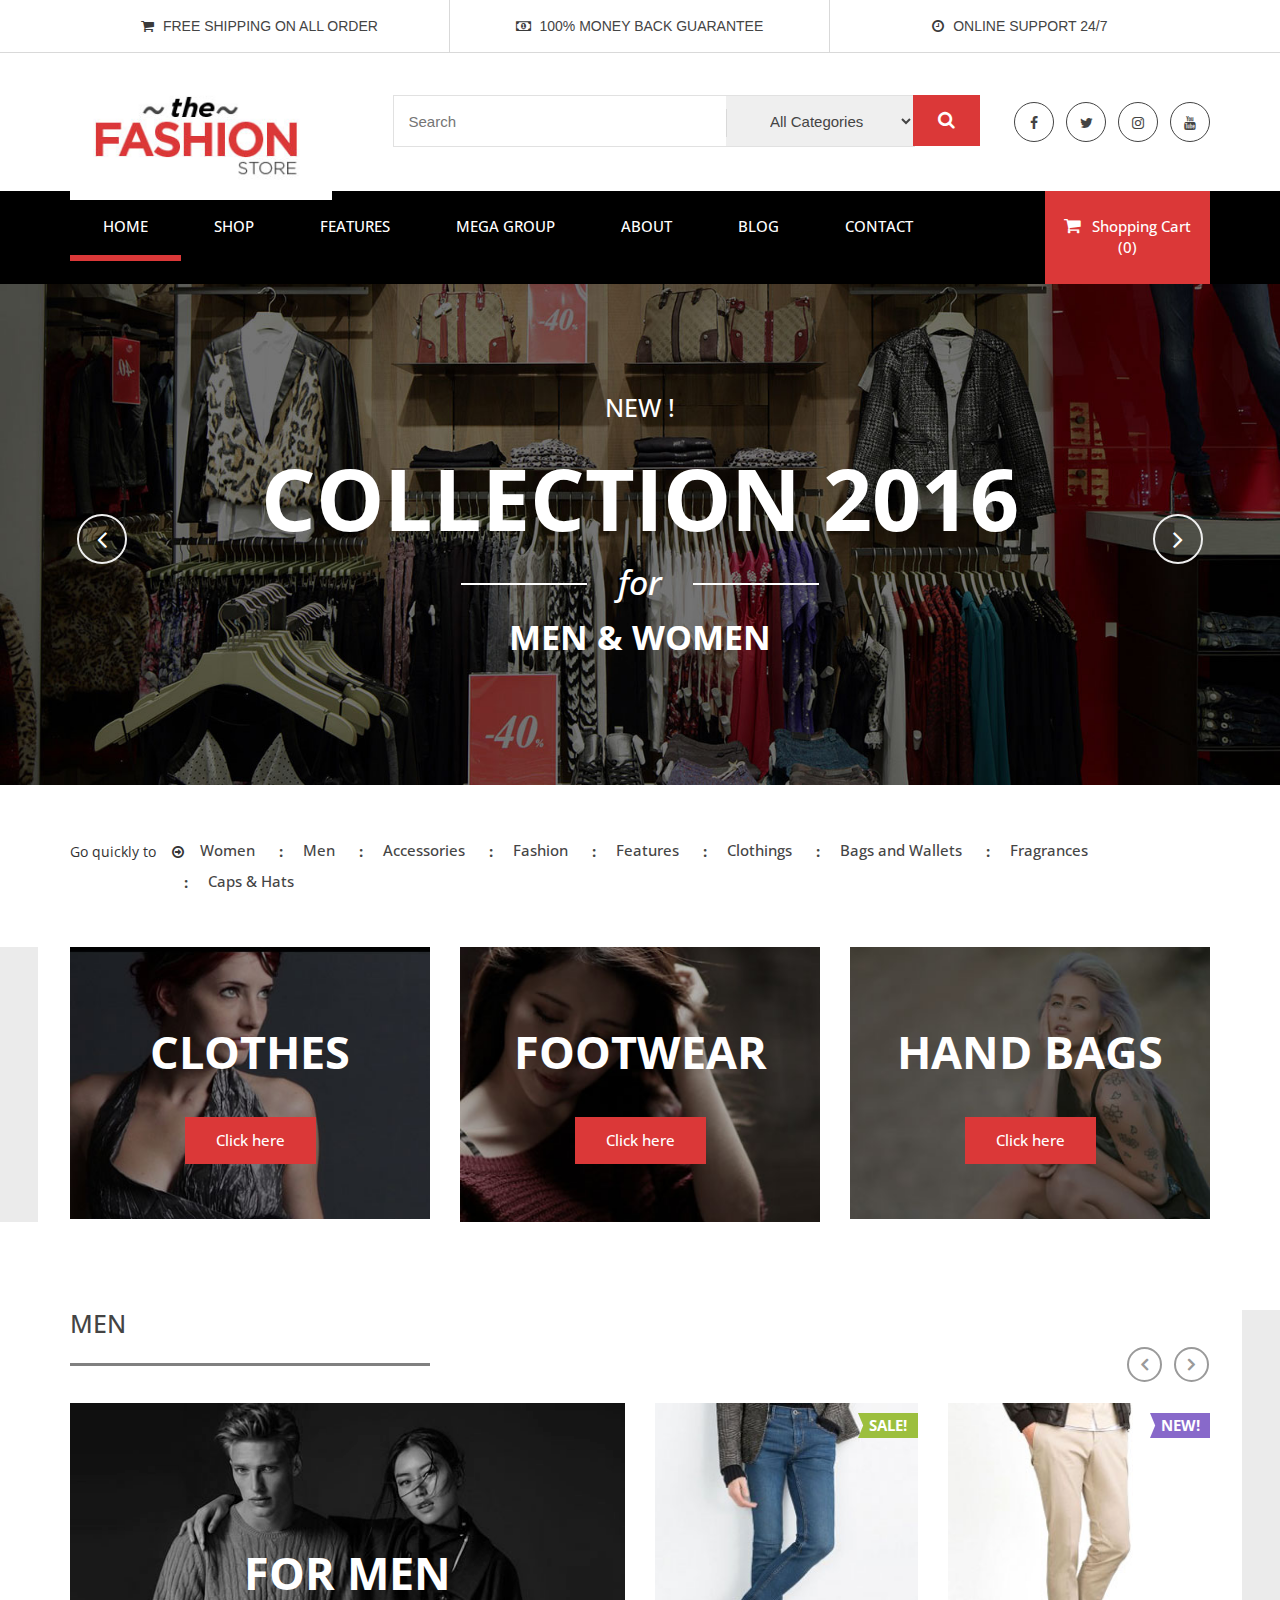
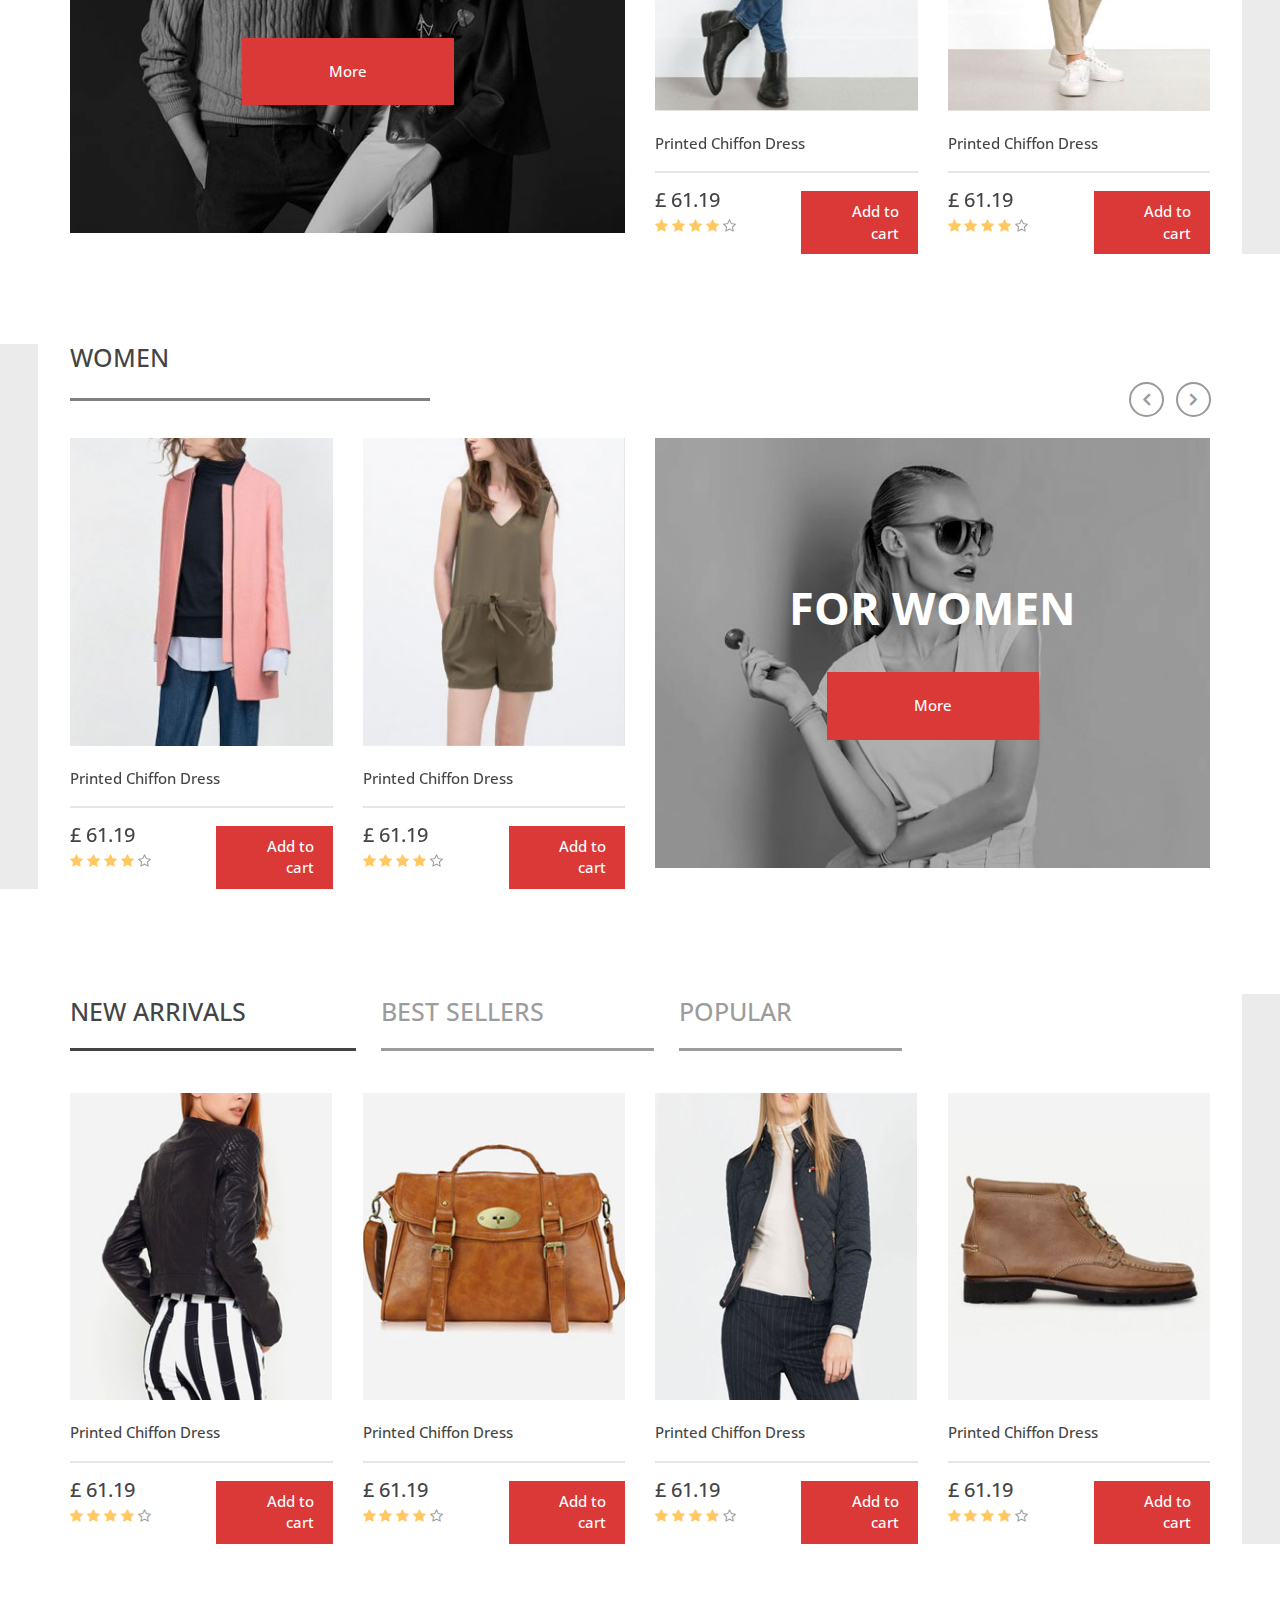
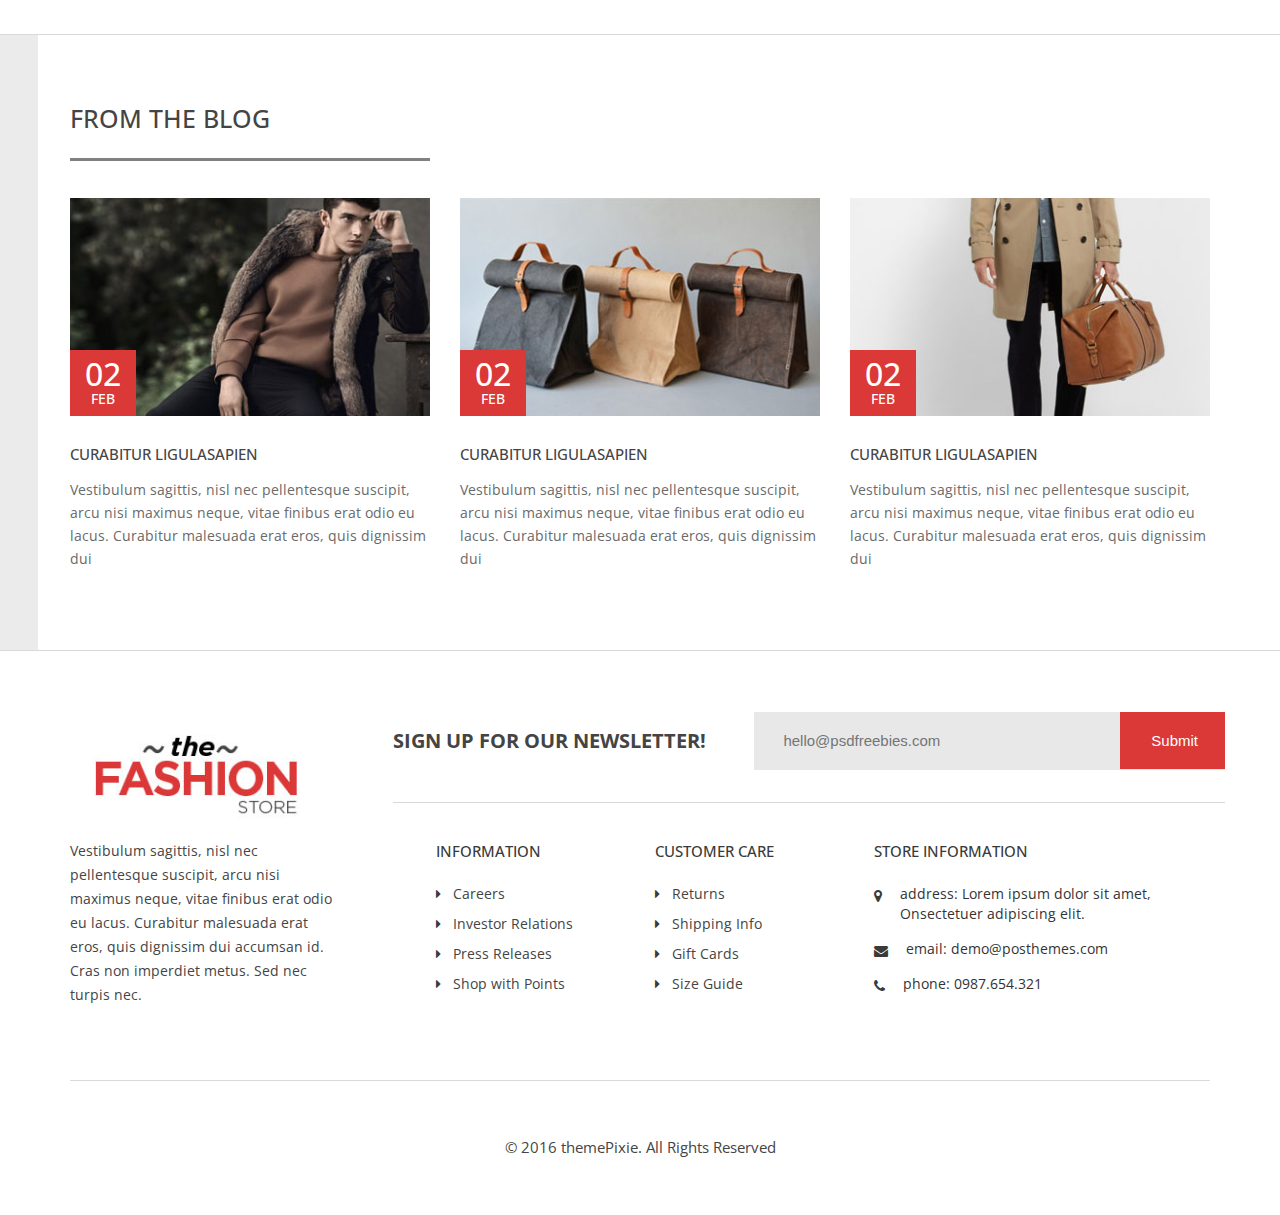
<file: html_projects/fashion/index.html>
<!DOCTYPE html>
<!--[if IE]><![endif]-->
<!--[if lt IE 7 ]> <html lang="en" class="ie6">    <![endif]-->
<!--[if IE 7 ]>    <html lang="en" class="ie7">    <![endif]-->
<!--[if IE 8 ]>    <html lang="en" class="ie8">    <![endif]-->
<!--[if IE 9 ]>    <html lang="en" class="ie9">    <![endif]-->
<!--[if (gt IE 9)|!(IE)]><!--><html lang="en"><!--<![endif]-->
<head>
  <meta charset="utf-8">
  <meta http-equiv="X-UA-Compatible" content="IE=edge">
  <title>The Fashion Store</title>
  <meta name="description" content="a educational theme">
  <meta name="viewport" content="width=device-width, initial-scale=1">

  <!-- CSS
  ============================================ -->
  <link rel="stylesheet" href="css/bootstrap.min.css">
  <link rel="stylesheet" href="css/font-awesome.min.css">
  <link rel="stylesheet" href="css/owl.carousel.css">
  <link rel="stylesheet" href="css/nivo-slider.css">
  <link rel="stylesheet" href="css/animate.css">
  <link rel="stylesheet" href="css/styles.css">
  <link rel="stylesheet" href="css/responsive.css">


  <!-- Favicon
  ============================================ -->
  <link rel="shortcut icon" type="image/x-icon" href="img/favicon.png">


  <!-- Fonts
  ============================================ -->
  <link href='https://fonts.googleapis.com/css?family=Open+Sans' rel='stylesheet'>
  <link href='https://fonts.googleapis.com/css?family=Open+Sans:600' rel='stylesheet'>
  <link href='https://fonts.googleapis.com/css?family=Open+Sans:600italic' rel='stylesheet'>


  <!-- HTML5 Shim and Respond.js IE8 support of HTML5 elements and media queries -->
  <!-- WARNING: Respond.js doesn't work if you view the page via file:// -->
  <!--[if lt IE 9]>
  <script src="https://oss.maxcdn.com/libs/html5shiv/3.7.0/html5shiv.js"></script>
  <script src="https://oss.maxcdn.com/libs/respond.js/1.4.2/respond.min.js"></script>
  <![endif]-->

</head>
<body>
  <!--[if lt IE 8]>
  <p class="browserupgrade">You are using an <strong>outdated</strong> browser. Please <a href="http://browsehappy.com/">upgrade your browser</a> to improve your experience.</p>
  <![endif]-->


  <!-- Header-Area -->
  <header class="header-area">
    <div class="top-bar">
      <div class="container">
        <div class="row">
          <div class="col-sm-12">
            <div class="message-bar">
              <ul>
                <li><i class="fa fa-shopping-cart"></i> Free shipping ON all order</li>
                <li><i class="fa fa-money"></i> 100% MONEY BACK GUARANTEE</li>
                <li><i class="fa fa-clock-o"></i> ONLINE SUPPORT 24/7</li>
              </ul>
            </div>
          </div>
        </div>
      </div>
    </div>
    <!-- end .top-message-bar -->

    <div class="logo-bar">
      <div class="container">
        <div class="row">
          <div class="col-md-3 col-sm-4">
            <div class="logo-area">
              <a href="index.html">
                <img src="img/logo.jpg" class="img-responsive" alt="The Fashion Store">
              </a>
            </div>
          </div>
          <!-- end .col-md-3 -->
          <div class="col-md-9 col-sm-8">
            <div class="search-area">
              <form action="#">
                <div class="form-group">
                  <input type="text" id="search" name="search" placeholder="Search">
                  <span></span>
                  <select name="categories" id="categories">
                    <option value="all">All Categories</option>
                    <option value="men">Men</option>
                    <option value="woman">Woman</option>
                    <option value="fashion">Fashion</option>
                    <option value="features">Features</option>
                    <option value="clotings">Clothings</option>
                    <option value="bags">Bags and Wallets</option>
                    <option value="fragrance">Fragrances</option>
                    <option value="caps">Caps &amp; Hats</option>
                  </select>
                  <button type="submit" name="searchSubmit"><i class="fa fa fa-search"></i></button>
                </div>
              </form>
            </div>
            <!-- end .search-area -->
            <div class="social-media">
              <ul class="social-links">
                <li><a href="#"><i class="fa fa fa-facebook"></i></a></li>
                <li><a href="#"><i class="fa fa fa-twitter"></i></a></li>
                <li><a href="#"><i class="fa fa fa-instagram"></i></a></li>
                <li><a href="#"><i class="fa fa fa-youtube"></i></a></li>
              </ul>
            </div>
            <!-- end .social-media -->
          </div>
          <!-- end .col-md-9 -->
        </div>
      </div>
    </div>
    <!-- end .logo-bar -->

    <nav class="nav-bar">
      <div class="container">
        <div class="row">
          <div class="col-md-10 col-sm-9">
            <div class="menu-area">
              <div class="bars" id="bars">
                <i class="fa fa-bars"></i>
              </div>
              <ul class="menu" id="menu">
                <li class="active"><a href="#">Home</a></li>
                <li><a href="#">Shop</a></li>
                <li><a href="#">Features</a></li>
                <li><a href="#">Mega Group</a></li>
                <li><a href="#">About</a></li>
                <li><a href="#">Blog</a></li>
                <li><a href="#">Contact</a></li>
              </ul>
            </div>
          </div>
          <!-- end .col-md-10 -->
          <div class="col-md-2 col-sm-3">
            <div class="cart-item-count">
              <a href="#"><i class="fa fa fa-shopping-cart"></i> Shopping Cart (0)</a>
            </div>
          </div>
          <!-- end .col-md-2 -->
        </div>
      </div>
    </nav>
    <!-- end .nav-bar -->
  </header>
  <!-- end Header-Area -->


  <!-- Slider-Area -->
  <div class="slider-wrapper ">
    <div id="slider" class="nivoSlider">
      <img src="img/slide-bg-1.jpg" alt="" title="#slideCaption1"/>
      <img src="img/slide-bg-2.jpg" alt="" title="#slideCaption2"/>
      <img src="img/slide-bg-3.jpg" alt="" data-transition="slideInLeft" title="#slideCaption3"/>
      <img src="img/slide-bg-4.jpg" alt="" title="#slideCaption4" />
    </div>

    <div id="slideCaption1" class="nivo-html-caption">
      <div class="slide-text">
        <h3 class="wow fadeInUp" data-wow-duration="700ms" data-wow-delay="300ms">New !</h3>
        <h1 class="wow slideInRight" data-wow-duration="700ms" data-wow-delay="600ms">Collection 2016</h1>
        <h4 class="wow zoomInUp" data-wow-duration="700ms" data-wow-delay="900ms">for</h4>
        <h2 class="wow slideInLeft" data-wow-duration="700ms" data-wow-delay="1050ms">Men &amp; Women</h2>
      </div>
    </div>

    <div id="slideCaption2" class="nivo-html-caption">
      <div class="slide-text">
        <h3 class="wow fadeInDown" data-wow-duration="700ms" data-wow-delay="300ms">New !</h3>
        <h1 class="wow zoomIn" data-wow-duration="700ms" data-wow-delay="600ms">Collection 2016</h1>
        <h4 class="wow bounceIn" data-wow-duration="700ms" data-wow-delay="900ms">for</h4>
        <h2 class="wow fadeInUp" data-wow-duration="700ms" data-wow-delay="1050ms">Men &amp; Women</h2>
      </div>
    </div>

    <div id="slideCaption3" class="nivo-html-caption">
      <div class="slide-text">
        <h3 class="wow fadeInUp" data-wow-duration="700ms" data-wow-delay="300ms">New !</h3>
        <h1 class="wow slideInLeft" data-wow-duration="700ms" data-wow-delay="600ms">Collection 2016</h1>
        <h4 class="wow zoomInUp" data-wow-duration="700ms" data-wow-delay="900ms">for</h4>
        <h2 class="wow slideInRight" data-wow-duration="700ms" data-wow-delay="1050ms">Men &amp; Women</h2>
      </div>
    </div>

    <div id="slideCaption4" class="nivo-html-caption">
      <div class="slide-text">
        <h3 class="wow fadeInDown" data-wow-duration="700ms" data-wow-delay="300ms">New !</h3>
        <h1 class="wow zoomIn" data-wow-duration="700ms" data-wow-delay="600ms">Collection 2016</h1>
        <h4 class="wow bounceIn" data-wow-duration="700ms" data-wow-delay="900ms">for</h4>
        <h2 class="wow fadeInUp" data-wow-duration="700ms" data-wow-delay="1050ms">Men &amp; Women</h2>
      </div>
    </div>

    <div class="sliderProgress-bar"></div>
  </div>
  <!-- end Slider-Area -->


  <!-- Quick-Link-Area -->
  <div class="quick-link-area">
    <div class="container">
      <div class="row">
        <div class="col-sm-12 text-cenetr">
          <div class="link-area">
            <p>Go quickly to <i class="fa fa-arrow-circle-o-right"></i></p>
            <ul class="quick-links">
              <li><a href="#">Women</a></li>
              <li><a href="#">Men</a></li>
              <li><a href="#">Accessories</a></li>
              <li><a href="#">Fashion</a></li>
              <li><a href="#">Features</a></li>
              <li><a href="#">Clothings</a></li>
              <li><a href="#">Bags and Wallets</a></li>
              <li><a href="#">Fragrances</a></li>
              <li><a href="#">Caps &amp; Hats</a></li>
            </ul>
          </div>
        </div>
      </div>
    </div>
  </div>
  <!-- end Quick-Link-Area -->


  <!-- Catagory-Banner-Area -->
  <div class="catagory-banner-area">
    <div class="container">
      <div class="row">
        <div class="col-sm-4 text-center">
          <div class="catagory-banner">
            <figure class="catagory-img">
              <a href="#">
                <img src="img/banner-1.jpg" class="img-responsive" alt="Catagory Banner Image">
              </a>
              <figcaption class="catagory-caption">
                <h3>Clothes</h3>
                <a href="#" class="banner-btn">Click here</a>
              </figcaption>
            </figure>
          </div>
        </div>
        <!-- end .col-sm-4 -->
        <div class="col-sm-4 text-center">
          <div class="catagory-banner">
            <figure class="catagory-img">
              <a href="#">
                <img src="img/banner-2.jpg" class="img-responsive" alt="Catagory Banner Image">
              </a>
              <figcaption class="catagory-caption">
                <h3>Footwear</h3>
                <a href="#" class="banner-btn">Click here</a>
              </figcaption>
            </figure>
          </div>
        </div>
        <!-- end .col-sm-4 -->
        <div class="col-sm-4 text-center">
          <div class="catagory-banner">
            <figure class="catagory-img">
              <a href="#">
                <img src="img/banner-3.jpg" class="img-responsive" alt="Catagory Banner Image">
              </a>
              <figcaption class="catagory-caption">
                <h3>Hand Bags</h3>
                <a href="#" class="banner-btn">Click here</a>
              </figcaption>
            </figure>
          </div>
        </div>
        <!-- end .col-sm-4 -->
      </div>
    </div>
  </div>
  <!-- end Catagory-Banner-Area -->


  <!-- Men-Section-Area -->
  <section class="men-section-area">
    <div class="container">
      <div class="row">
        <div class="col-sm-4">
          <header class="section-header">
            <h2>Men</h2>
          </header>
        </div>
      </div>
      <!-- end .row -->
      <div class="row">
        <div class="col-md-6 col-sm-8">
          <div class="section-banner">
            <img src="img/man-section-banner.jpg" class="img-responsive" alt="Men Section Image">
            <div class="section-caption">
              <h3>For Men</h3>
              <a href="#" class="banner-btn-lg">More</a>
            </div>
          </div>
        </div>
        <!-- end .col-md-6 -->
        <div class="col-md-6 col-sm-4">
          <div class="banner-carousel">
            <div class="product-item">
              <figure>
                <img src="img/man-shoes.jpg" class="img-responsive" alt="Men Product">
                <figcaption>
                  <div class="sale-badge">
                    <p>Sale!</p>
                  </div>
                </figcaption>
              </figure>
              <div class="product-info">
                <p>Printed Chiffon Dress</p>
                <div class="row">
                  <div class="col-xs-6">
                    <div class="price">
                      <h4>&pound; 61.19</h4>
                      <div class="rating">
                        <i class="fa fa-star"></i>
                        <i class="fa fa-star"></i>
                        <i class="fa fa-star"></i>
                        <i class="fa fa-star"></i>
                        <i class="fa fa-star-o"></i>
                      </div>
                    </div>
                  </div>
                  <div class="col-xs-6 text-right">
                    <div class="pro-cart">
                      <a href="#" class="btn-cart">Add to cart</a>
                    </div>
                  </div>
                </div>
              </div>
            </div>
            <!-- end .product-item -->
            <div class="product-item">
              <figure>
                <img src="img/man-shoes-2.jpg" class="img-responsive" alt="Men Product">
                <figcaption>
                  <div class="new-badge">
                    <p>New!</p>
                  </div>
                </figcaption>
              </figure>
              <div class="product-info">
                <p>Printed Chiffon Dress</p>
                <div class="row">
                  <div class="col-xs-6">
                    <div class="price">
                      <h4>&pound; 61.19</h4>
                      <div class="rating">
                        <i class="fa fa-star"></i>
                        <i class="fa fa-star"></i>
                        <i class="fa fa-star"></i>
                        <i class="fa fa-star"></i>
                        <i class="fa fa-star-o"></i>
                      </div>
                    </div>
                  </div>
                  <div class="col-xs-6 text-right">
                    <div class="pro-cart">
                      <a href="#" class="btn-cart">Add to cart</a>
                    </div>
                  </div>
                </div>
              </div>
            </div>
            <!-- end .product-item -->
            <div class="product-item">
              <figure>
                <img src="img/man-shoes.jpg" class="img-responsive" alt="Men Product">
                <figcaption>
                  <div class="new-badge">
                    <p>New!</p>
                  </div>
                </figcaption>
              </figure>
              <div class="product-info">
                <p>Printed Chiffon Dress</p>
                <div class="row">
                  <div class="col-xs-6">
                    <div class="price">
                      <h4>&pound; 61.19</h4>
                      <div class="rating">
                        <i class="fa fa-star"></i>
                        <i class="fa fa-star"></i>
                        <i class="fa fa-star"></i>
                        <i class="fa fa-star"></i>
                        <i class="fa fa-star-o"></i>
                      </div>
                    </div>
                  </div>
                  <div class="col-xs-6 text-right">
                    <div class="pro-cart">
                      <a href="#" class="btn-cart">Add to cart</a>
                    </div>
                  </div>
                </div>
              </div>
            </div>
            <!-- end .product-item -->
          </div>
          <!-- end .banner-carousel -->
        </div>
        <!-- end .col-md-6 -->
      </div>
      <!-- end .row -->
    </div>
  </section>
  <!-- end Men-Section-Area -->


  <!-- Women-Section-Area -->
  <section class="women-section-area">
    <div class="container">
      <div class="row">
        <div class="col-sm-4">
          <header class="section-header">
            <h2>Women</h2>
          </header>
        </div>
      </div>
      <!-- end .row -->
      <div class="row">
        <div class="col-md-6 col-sm-4">
          <div class="banner-carousel">
            <div class="product-item">
              <figure>
                <img src="img/woman-cloth.jpg" class="img-responsive" alt="Women Product">
                <figcaption>
                  <div class="sale-badge">
                    <p>Sale!</p>
                  </div>
                </figcaption>
              </figure>
              <div class="product-info">
                <p>Printed Chiffon Dress</p>
                <div class="row">
                  <div class="col-xs-6">
                    <div class="price">
                      <h4>&pound; 61.19</h4>
                      <div class="rating">
                        <i class="fa fa-star"></i>
                        <i class="fa fa-star"></i>
                        <i class="fa fa-star"></i>
                        <i class="fa fa-star"></i>
                        <i class="fa fa-star-o"></i>
                      </div>
                    </div>
                  </div>
                  <div class="col-xs-6 text-right">
                    <div class="pro-cart">
                      <a href="#" class="btn-cart">Add to cart</a>
                    </div>
                  </div>
                </div>
              </div>
            </div>
            <!-- end .product-item -->
            <div class="product-item">
              <figure>
                <img src="img/woman-cloth-2.jpg" class="img-responsive" alt="Women Product">
                <figcaption>
                  <div class="new-badge">
                    <p>New!</p>
                  </div>
                </figcaption>
              </figure>
              <div class="product-info">
                <p>Printed Chiffon Dress</p>
                <div class="row">
                  <div class="col-xs-6">
                    <div class="price">
                      <h4>&pound; 61.19</h4>
                      <div class="rating">
                        <i class="fa fa-star"></i>
                        <i class="fa fa-star"></i>
                        <i class="fa fa-star"></i>
                        <i class="fa fa-star"></i>
                        <i class="fa fa-star-o"></i>
                      </div>
                    </div>
                  </div>
                  <div class="col-xs-6 text-right">
                    <div class="pro-cart">
                      <a href="#" class="btn-cart">Add to cart</a>
                    </div>
                  </div>
                </div>
              </div>
            </div>
            <!-- end .product-item -->
            <div class="product-item">
              <figure>
                <img src="img/woman-cloth.jpg" class="img-responsive" alt="Women Product">
                <figcaption>
                  <div class="new-badge">
                    <p>New!</p>
                  </div>
                </figcaption>
              </figure>
              <div class="product-info">
                <p>Printed Chiffon Dress</p>
                <div class="row">
                  <div class="col-xs-6">
                    <div class="price">
                      <h4>&pound; 61.19</h4>
                      <div class="rating">
                        <i class="fa fa-star"></i>
                        <i class="fa fa-star"></i>
                        <i class="fa fa-star"></i>
                        <i class="fa fa-star"></i>
                        <i class="fa fa-star-o"></i>
                      </div>
                    </div>
                  </div>
                  <div class="col-xs-6 text-right">
                    <div class="pro-cart">
                      <a href="#" class="btn-cart">Add to cart</a>
                    </div>
                  </div>
                </div>
              </div>
            </div>
            <!-- end .product-item -->
          </div>
          <!-- end .banner-carousel -->
        </div>
        <!-- end .col-md-6 -->
        <div class="col-md-6 col-sm-8">
          <div class="section-banner">
            <img src="img/woman-section-banner.jpg" class="img-responsive" alt="Women Section Image">
            <div class="section-caption">
              <h3>For Women</h3>
              <a href="#" class="banner-btn-lg">More</a>
            </div>
          </div>
        </div>
        <!-- end .col-md6 -->
      </div>
      <!-- end .row -->
    </div>
  </section>
  <!-- end Women-Section-Area -->


  <!-- New-Arrival-products -->
  <div class="new-arrival-products">
    <div class="container">
      <div class="row">
        <div class="col-md-10">
          <div class="tabs-menu">
            <ul>
              <li class="active"><a href="#products-section1" data-toggle="tab">New Arrivals</a></li>
              <li><a href="#products-section2" data-toggle="tab">Best Sellers</a></li>
              <li><a href="#products-section3" data-toggle="tab">Popular</a></li>
            </ul>
          </div>
        </div>
      </div>
      <!-- end .row -->

      <div class="row">
        <div class="products-area">
          <div class="tab-content">
            <div class="tab-pane active fade in" id="products-section1">
              <div class="col-md-3 col-sm-6">
                <div class="product-item">
                  <figure>
                    <img src="img/product-1.jpg" class="img-responsive" alt="Product">
                    <figcaption>
                      <div class="new-badge">
                        <p>New!</p>
                      </div>
                    </figcaption>
                  </figure>
                  <div class="product-info">
                    <p>Printed Chiffon Dress</p>
                    <div class="row">
                      <div class="col-xs-6">
                        <div class="price">
                          <h4>&pound; 61.19</h4>
                          <div class="rating">
                            <i class="fa fa-star"></i>
                            <i class="fa fa-star"></i>
                            <i class="fa fa-star"></i>
                            <i class="fa fa-star"></i>
                            <i class="fa fa-star-o"></i>
                          </div>
                        </div>
                      </div>
                      <div class="col-xs-6 text-right">
                        <div class="pro-cart">
                          <a href="#" class="btn-cart">Add to cart</a>
                        </div>
                      </div>
                    </div>
                  </div>
                </div>
              </div>
              <!-- end .col-md-3 -->
              <div class="col-md-3 col-sm-6">
                <div class="product-item">
                  <figure>
                    <img src="img/product-2.jpg" class="img-responsive" alt="Product">
                    <figcaption>
                      <div class="sale-badge">
                        <p>Sale!</p>
                      </div>
                    </figcaption>
                  </figure>
                  <div class="product-info">
                    <p>Printed Chiffon Dress</p>
                    <div class="row">
                      <div class="col-xs-6">
                        <div class="price">
                          <h4>&pound; 61.19</h4>
                          <div class="rating">
                            <i class="fa fa-star"></i>
                            <i class="fa fa-star"></i>
                            <i class="fa fa-star"></i>
                            <i class="fa fa-star"></i>
                            <i class="fa fa-star-o"></i>
                          </div>
                        </div>
                      </div>
                      <div class="col-xs-6 text-right">
                        <div class="pro-cart">
                          <a href="#" class="btn-cart">Add to cart</a>
                        </div>
                      </div>
                    </div>
                  </div>
                </div>
              </div>
              <!-- end .col-md-3 -->
              <div class="col-md-3 col-sm-6">
                <div class="product-item">
                  <figure>
                    <img src="img/product-3.jpg" class="img-responsive" alt="Product">
                    <figcaption>
                      <div class="new-badge">
                        <p>New!</p>
                      </div>
                    </figcaption>
                  </figure>
                  <div class="product-info">
                    <p>Printed Chiffon Dress</p>
                    <div class="row">
                      <div class="col-xs-6">
                        <div class="price">
                          <h4>&pound; 61.19</h4>
                          <div class="rating">
                            <i class="fa fa-star"></i>
                            <i class="fa fa-star"></i>
                            <i class="fa fa-star"></i>
                            <i class="fa fa-star"></i>
                            <i class="fa fa-star-o"></i>
                          </div>
                        </div>
                      </div>
                      <div class="col-xs-6 text-right">
                        <div class="pro-cart">
                          <a href="#" class="btn-cart">Add to cart</a>
                        </div>
                      </div>
                    </div>
                  </div>
                </div>
              </div>
              <!-- end .col-md-3 -->
              <div class="col-md-3 col-sm-6">
                <div class="product-item">
                  <figure>
                    <img src="img/product-4.jpg" class="img-responsive" alt="Product">
                    <figcaption>
                      <div class="sale-badge">
                        <p>Sale!</p>
                      </div>
                    </figcaption>
                  </figure>
                  <div class="product-info">
                    <p>Printed Chiffon Dress</p>
                    <div class="row">
                      <div class="col-xs-6">
                        <div class="price">
                          <h4>&pound; 61.19</h4>
                          <div class="rating">
                            <i class="fa fa-star"></i>
                            <i class="fa fa-star"></i>
                            <i class="fa fa-star"></i>
                            <i class="fa fa-star"></i>
                            <i class="fa fa-star-o"></i>
                          </div>
                        </div>
                      </div>
                      <div class="col-xs-6 text-right">
                        <div class="pro-cart">
                          <a href="#" class="btn-cart">Add to cart</a>
                        </div>
                      </div>
                    </div>
                  </div>
                </div>
              </div>
              <!-- end .col-md-3 -->
            </div>
            <!-- end .products-section1 -->

            <div class="tab-pane fade" id="products-section2">
              <div class="col-md-3 col-sm-6">
                <div class="product-item">
                  <figure>
                    <img src="img/product-4.jpg" class="img-responsive" alt="Product">
                    <figcaption>
                      <div class="new-badge">
                        <p>New!</p>
                      </div>
                    </figcaption>
                  </figure>
                  <div class="product-info">
                    <p>Printed Chiffon Dress</p>
                    <div class="row">
                      <div class="col-xs-6">
                        <div class="price">
                          <h4>&pound; 61.19</h4>
                          <div class="rating">
                            <i class="fa fa-star"></i>
                            <i class="fa fa-star"></i>
                            <i class="fa fa-star"></i>
                            <i class="fa fa-star"></i>
                            <i class="fa fa-star-o"></i>
                          </div>
                        </div>
                      </div>
                      <div class="col-xs-6 text-right">
                        <div class="pro-cart">
                          <a href="#" class="btn-cart">Add to cart</a>
                        </div>
                      </div>
                    </div>
                  </div>
                </div>
              </div>
              <!-- end .col-md-3 -->
              <div class="col-md-3 col-sm-6">
                <div class="product-item">
                  <figure>
                    <img src="img/product-3.jpg" class="img-responsive" alt="Product">
                    <figcaption>
                      <div class="sale-badge">
                        <p>Sale!</p>
                      </div>
                    </figcaption>
                  </figure>
                  <div class="product-info">
                    <p>Printed Chiffon Dress</p>
                    <div class="row">
                      <div class="col-xs-6">
                        <div class="price">
                          <h4>&pound; 61.19</h4>
                          <div class="rating">
                            <i class="fa fa-star"></i>
                            <i class="fa fa-star"></i>
                            <i class="fa fa-star"></i>
                            <i class="fa fa-star"></i>
                            <i class="fa fa-star-o"></i>
                          </div>
                        </div>
                      </div>
                      <div class="col-xs-6 text-right">
                        <div class="pro-cart">
                          <a href="#" class="btn-cart">Add to cart</a>
                        </div>
                      </div>
                    </div>
                  </div>
                </div>
              </div>
              <!-- end .col-md-3 -->
              <div class="col-md-3 col-sm-6">
                <div class="product-item">
                  <figure>
                    <img src="img/product-2.jpg" class="img-responsive" alt="Product">
                    <figcaption>
                      <div class="new-badge">
                        <p>New!</p>
                      </div>
                    </figcaption>
                  </figure>
                  <div class="product-info">
                    <p>Printed Chiffon Dress</p>
                    <div class="row">
                      <div class="col-xs-6">
                        <div class="price">
                          <h4>&pound; 61.19</h4>
                          <div class="rating">
                            <i class="fa fa-star"></i>
                            <i class="fa fa-star"></i>
                            <i class="fa fa-star"></i>
                            <i class="fa fa-star"></i>
                            <i class="fa fa-star-o"></i>
                          </div>
                        </div>
                      </div>
                      <div class="col-xs-6 text-right">
                        <div class="pro-cart">
                          <a href="#" class="btn-cart">Add to cart</a>
                        </div>
                      </div>
                    </div>
                  </div>
                </div>
              </div>
              <!-- end .col-md-3 -->
              <div class="col-md-3 col-sm-6">
                <div class="product-item">
                  <figure>
                    <img src="img/product-1.jpg" class="img-responsive" alt="Product">
                    <figcaption>
                      <div class="sale-badge">
                        <p>Sale!</p>
                      </div>
                    </figcaption>
                  </figure>
                  <div class="product-info">
                    <p>Printed Chiffon Dress</p>
                    <div class="row">
                      <div class="col-xs-6">
                        <div class="price">
                          <h4>&pound; 61.19</h4>
                          <div class="rating">
                            <i class="fa fa-star"></i>
                            <i class="fa fa-star"></i>
                            <i class="fa fa-star"></i>
                            <i class="fa fa-star"></i>
                            <i class="fa fa-star-o"></i>
                          </div>
                        </div>
                      </div>
                      <div class="col-xs-6 text-right">
                        <div class="pro-cart">
                          <a href="#" class="btn-cart">Add to cart</a>
                        </div>
                      </div>
                    </div>
                  </div>
                </div>
              </div>
              <!-- end .col-md-3 -->
            </div>
            <!-- end .products-section2 -->

            <div class="tab-pane fade" id="products-section3">
              <div class="col-md-3 col-sm-6">
                <div class="product-item">
                  <figure>
                    <img src="img/product-4.jpg" class="img-responsive" alt="Product">
                    <figcaption>
                      <div class="new-badge">
                        <p>New!</p>
                      </div>
                    </figcaption>
                  </figure>
                  <div class="product-info">
                    <p>Printed Chiffon Dress</p>
                    <div class="row">
                      <div class="col-xs-6">
                        <div class="price">
                          <h4>&pound; 61.19</h4>
                          <div class="rating">
                            <i class="fa fa-star"></i>
                            <i class="fa fa-star"></i>
                            <i class="fa fa-star"></i>
                            <i class="fa fa-star"></i>
                            <i class="fa fa-star-o"></i>
                          </div>
                        </div>
                      </div>
                      <div class="col-xs-6 text-right">
                        <div class="pro-cart">
                          <a href="#" class="btn-cart">Add to cart</a>
                        </div>
                      </div>
                    </div>
                  </div>
                </div>
              </div>
              <!-- end .col-md-3 -->
              <div class="col-md-3 col-sm-6">
                <div class="product-item">
                  <figure>
                    <img src="img/product-1.jpg" class="img-responsive" alt="Product">
                    <figcaption>
                      <div class="sale-badge">
                        <p>Sale!</p>
                      </div>
                    </figcaption>
                  </figure>
                  <div class="product-info">
                    <p>Printed Chiffon Dress</p>
                    <div class="row">
                      <div class="col-xs-6">
                        <div class="price">
                          <h4>&pound; 61.19</h4>
                          <div class="rating">
                            <i class="fa fa-star"></i>
                            <i class="fa fa-star"></i>
                            <i class="fa fa-star"></i>
                            <i class="fa fa-star"></i>
                            <i class="fa fa-star-o"></i>
                          </div>
                        </div>
                      </div>
                      <div class="col-xs-6 text-right">
                        <div class="pro-cart">
                          <a href="#" class="btn-cart">Add to cart</a>
                        </div>
                      </div>
                    </div>
                  </div>
                </div>
              </div>
              <!-- end .col-md-3 -->
              <div class="col-md-3 col-sm-6">
                <div class="product-item">
                  <figure>
                    <img src="img/product-3.jpg" class="img-responsive" alt="Product">
                    <figcaption>
                      <div class="new-badge">
                        <p>New!</p>
                      </div>
                    </figcaption>
                  </figure>
                  <div class="product-info">
                    <p>Printed Chiffon Dress</p>
                    <div class="row">
                      <div class="col-xs-6">
                        <div class="price">
                          <h4>&pound; 61.19</h4>
                          <div class="rating">
                            <i class="fa fa-star"></i>
                            <i class="fa fa-star"></i>
                            <i class="fa fa-star"></i>
                            <i class="fa fa-star"></i>
                            <i class="fa fa-star-o"></i>
                          </div>
                        </div>
                      </div>
                      <div class="col-xs-6 text-right">
                        <div class="pro-cart">
                          <a href="#" class="btn-cart">Add to cart</a>
                        </div>
                      </div>
                    </div>
                  </div>
                </div>
              </div>
              <!-- end .col-md-3 -->
              <div class="col-md-3 col-sm-6">
                <div class="product-item">
                  <figure>
                    <img src="img/product-2.jpg" class="img-responsive" alt="Product">
                    <figcaption>
                      <div class="sale-badge">
                        <p>Sale!</p>
                      </div>
                    </figcaption>
                  </figure>
                  <div class="product-info">
                    <p>Printed Chiffon Dress</p>
                    <div class="row">
                      <div class="col-xs-6">
                        <div class="price">
                          <h4>&pound; 61.19</h4>
                          <div class="rating">
                            <i class="fa fa-star"></i>
                            <i class="fa fa-star"></i>
                            <i class="fa fa-star"></i>
                            <i class="fa fa-star"></i>
                            <i class="fa fa-star-o"></i>
                          </div>
                        </div>
                      </div>
                      <div class="col-xs-6 text-right">
                        <div class="pro-cart">
                          <a href="#" class="btn-cart">Add to cart</a>
                        </div>
                      </div>
                    </div>
                  </div>
                </div>
              </div>
              <!-- end .col-md-3 -->
            </div>
            <!-- end .products-section3 -->
          </div>
          <!-- end .tab-content -->
        </div>
      </div>
      <!-- end .row -->
    </div>
  </div>
  <!-- end New-Arrival-products -->


  <!-- Blog-Area -->
  <section class="blog-area">
    <div class="container">
      <div class="row">
        <div class="col-sm-4">
          <header class="section-header">
            <h2>From the blog</h2>
          </header>
        </div>
      </div>
      <!-- end .row -->
      <div class="row">
        <div class="col-sm-4">
          <div class="blog-post">
            <div class="blog-img">
              <img src="img/blog-img-1.jpg" class="img-responsive" alt="Blog Image">
              <div class="blog-date">
                <h3>02</h3>
                <h4>Feb</h4>
              </div>
            </div>
            <h5>Curabitur ligulasapien</h5>
            <p>Vestibulum sagittis, nisl nec pellentesque suscipit, arcu nisi maximus neque, vitae finibus erat odio eu lacus. Curabitur malesuada erat eros, quis dignissim dui </p>
          </div>
        </div>
        <!-- end .col-sm-4 -->
        <div class="col-sm-4">
          <div class="blog-post">
            <div class="blog-img">
              <img src="img/blog-img-2.jpg" class="img-responsive" alt="Blog Image">
              <div class="blog-date">
                <h3>02</h3>
                <h4>Feb</h4>
              </div>
            </div>
            <h5>Curabitur ligulasapien</h5>
            <p>Vestibulum sagittis, nisl nec pellentesque suscipit, arcu nisi maximus neque, vitae finibus erat odio eu lacus. Curabitur malesuada erat eros, quis dignissim dui </p>
          </div>
        </div>
        <!-- end .col-sm-4 -->
        <div class="col-sm-4">
          <div class="blog-post">
            <div class="blog-img">
              <img src="img/blog-img-3.jpg" class="img-responsive" alt="Blog Image">
              <div class="blog-date">
                <h3>02</h3>
                <h4>Feb</h4>
              </div>
            </div>
            <h5>Curabitur ligulasapien</h5>
            <p>Vestibulum sagittis, nisl nec pellentesque suscipit, arcu nisi maximus neque, vitae finibus erat odio eu lacus. Curabitur malesuada erat eros, quis dignissim dui </p>
          </div>
        </div>
        <!-- end .col-sm-4 -->
      </div>
      <!-- end .row -->
    </div>
  </section>
  <!-- end Blog-Area -->


  <!-- Footer-Area -->
  <footer class="footer-area">
    <div class="container">
      <div class="top-footer">
        <div class="row">
          <div class="col-sm-3">
            <div class="about-text">
              <a href="#"><img src="img/logo.jpg" class="img-responsive" alt="The Fashion Stor"></a>
              <p>Vestibulum sagittis, nisl nec pellentesque suscipit, arcu nisi maximus neque, vitae finibus erat odio eu lacus. Curabitur malesuada erat eros, quis dignissim dui accumsan id. Cras non imperdiet metus. Sed nec turpis nec.</p>
            </div>
          </div>
          <!-- end .col-sm-3 -->
          <div class="col-sm-9">
            <div class="row">
              <div class="newsletter-area">
                <div class="col-sm-5">
                  <h3>Sign Up For Our Newsletter!</h3>
                </div>
                <div class="col-sm-7">
                  <form action="#">
                    <div class="form-group">
                      <input type="text" id="newsLetter" name="newsLetter" placeholder="hello@psdfreebies.com">
                      <button type="submit">Submit</button>
                    </div>
                  </form>
                </div>
              </div>
            </div>
            <div class="row">
              <div class="widgets-area">
                <div class="col-sm-offset-1 col-sm-3">
                  <div class="footer-quick-link">
                    <h5>Information</h5>
                    <ul>
                      <li><a href="#"><i class="fa fa-caret-right"></i> Careers</a></li>
                      <li><a href="#"><i class="fa fa-caret-right"></i> Investor Relations</a></li>
                      <li><a href="#"><i class="fa fa-caret-right"></i> Press Releases</a></li>
                      <li><a href="#"><i class="fa fa-caret-right"></i> Shop with Points</a></li>
                    </ul>
                  </div>
                </div>
                <div class="col-sm-3">
                  <div class="footer-quick-link">
                    <h5>customer care</h5>
                    <ul>
                      <li><a href="#"><i class="fa fa-caret-right"></i> Returns</a></li>
                      <li><a href="#"><i class="fa fa-caret-right"></i> Shipping Info</a></li>
                      <li><a href="#"><i class="fa fa-caret-right"></i> Gift Cards</a></li>
                      <li><a href="#"><i class="fa fa-caret-right"></i> Size Guide</a></li>
                    </ul>
                  </div>
                </div>
                <div class="col-sm-5">
                  <div class="store-address">
                    <h5>Store Information</h5>
                    <ul>
                      <li><i class="fa fa-map-marker"></i> <p>address: Lorem ipsum dolor sit amet,<br> Onsectetuer adipiscing elit.</p></li>
                      <li><i class="fa fa-envelope"></i> <p>email: demo@posthemes.com</p></li>
                      <li><i class="fa fa-phone"></i> <p>phone: 0987.654.321</p></li>
                    </ul>
                  </div>
                </div>
              </div>
            </div>
          </div>
          <!-- end .col-sm-9 -->
        </div>
      </div>
      <!-- end .top-footer -->

      <div class="footer-bottom">
        <div class="row">
          <div class="col-sm-12 text-center">
            <div class="copyRight-text">
              <p>&copy; 2016 themePixie. All Rights Reserved</p>
            </div>
          </div>
        </div>
      </div>
      <!-- end .footer-bottom -->
    </div>
  </footer>
  <!-- end Footer-Area -->
  <a id='backTop'><i class="fa fa-angle-up"></i></a>



  <!-- javaScript file
  ============================================ -->
  <script src="js/jquery.js"></script>
  <script src="js/bootstrap.min.js"></script>
  <script src="js/jquery.nivo.slider.js"></script>
  <script src="js/owl.carousel.min.js"></script>
  <script src="js/jquery.backTop.min.js"></script>
  <script src="js/wow.min.js"></script>
  <script src="js/theme.js"></script>

  <script type="text/javascript">
    $(window).load(function() {
        $('#slider').nivoSlider({
          pauseOnHover: false,
          prevText: '<i class="fa fa-angle-left"></i>',
          nextText: '<i class="fa fa-angle-right"></i>'
        });
    });
  </script>
</body>
</html>
</file>
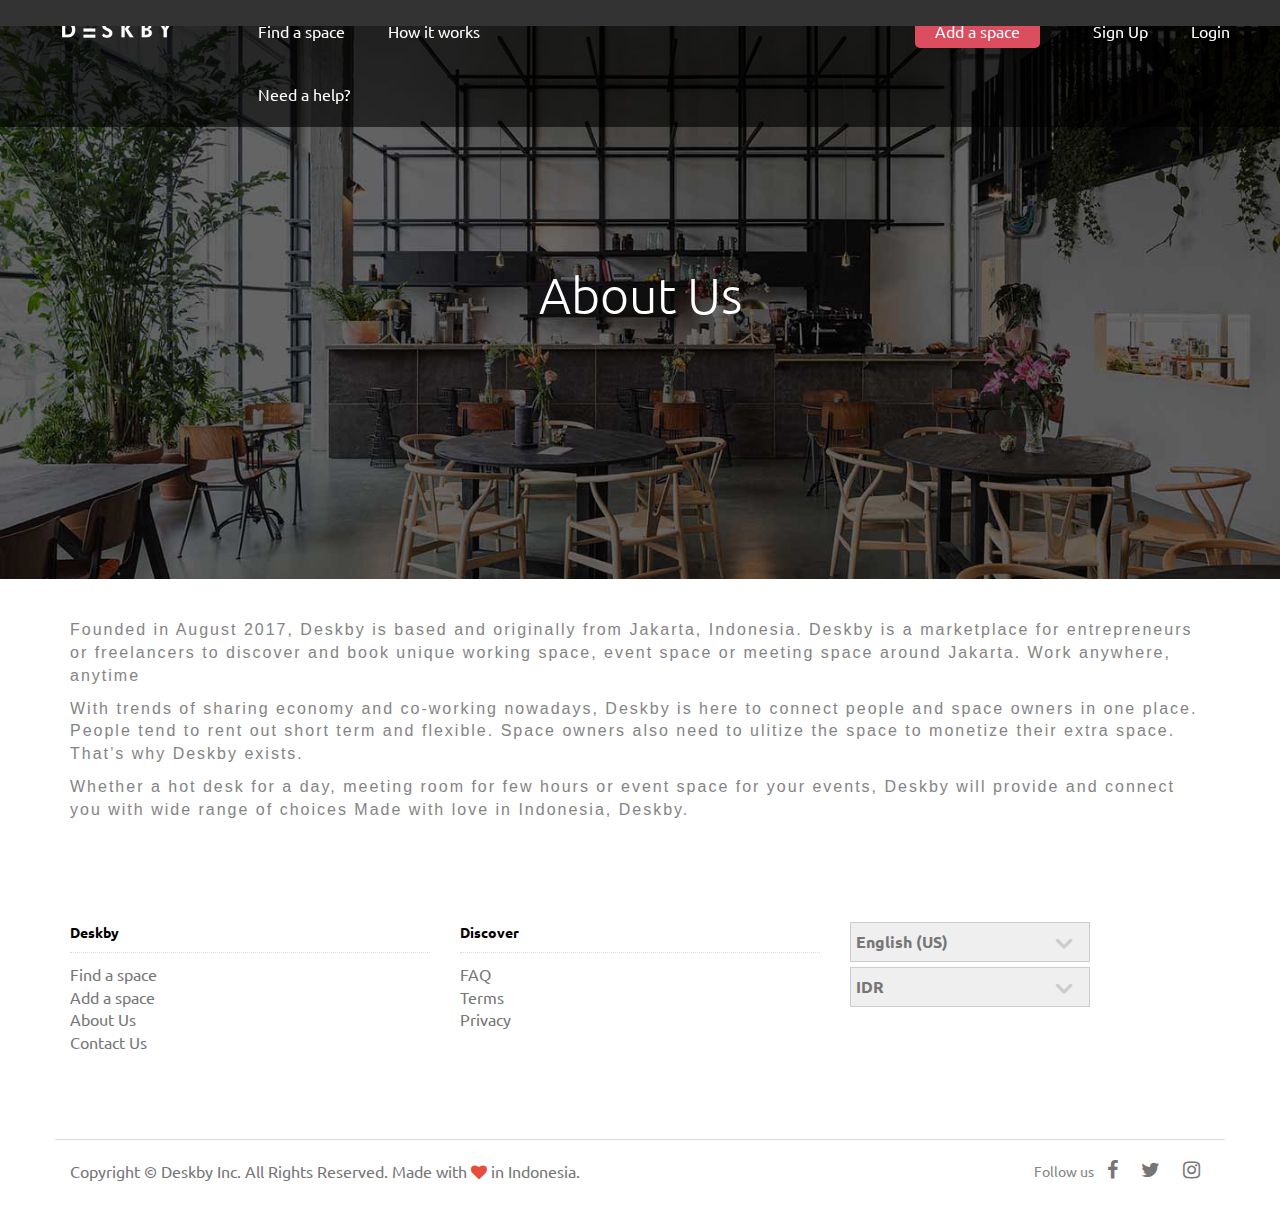
<file: html_projects/deskby/about.html>
<!DOCTYPE html>
<!--[if IE]><![endif]-->
<!--[if lt IE 7 ]> <html lang="en" class="ie6">    <![endif]-->
<!--[if IE 7 ]>    <html lang="en" class="ie7">    <![endif]-->
<!--[if IE 8 ]>    <html lang="en" class="ie8">    <![endif]-->
<!--[if IE 9 ]>    <html lang="en" class="ie9">    <![endif]-->
<!--[if (gt IE 9)|!(IE)]><!--><html lang="en"><!--<![endif]-->
  <head>
    <meta charset="utf-8">
    <meta http-equiv="X-UA-Compatible" content="IE=edge">
    <meta name="viewport" content="width=device-width, initial-scale=1">
        <meta name="author" content="Idris">
        <meta name="description" content="Deskby Company">

        <title>Deskby</title>

       
        <link href="css/animate.css" rel="stylesheet">
        <link href="css/owl.carousel.min.css" rel="stylesheet">
        <link href="css/bootstrap-select.min.css" rel="stylesheet">
        <link href="css/meanmenu.min.css" rel="stylesheet">
        <link href="css/font-awesome.min.css" rel="stylesheet">
        <link href="css/bootstrap.min.css" rel="stylesheet">
        <link rel="stylesheet" href="style.css">
        <link href="responsive.css" rel="stylesheet">

        <!-- Ubuntu Font Include -->

        <link href="https://fonts.googleapis.com/css?family=Ubuntu:300i,400" rel="stylesheet">

        <!-- Favicon Icon -->
        <link rel="icon" type="image/png" href="img/favicon.png">
        
        <!-- HTML5 shim and Respond.js for IE8 support of HTML5 elements and media queries -->
        <!-- WARNING: Respond.js doesn't work if you view the page via file:// -->
        <!-- Template: Done by Shakhawat H. from codingcouples.com// -->
        <!--[if lt IE 9]>
          <script src="https://oss.maxcdn.com/html5shiv/3.7.2/html5shiv.min.js"></script>
          <script src="https://oss.maxcdn.com/respond/1.4.2/respond.min.js"></script>
        <![endif]-->
    </head>
    <body>
        <!-- Start Header Area -->

        <!-- Start Header Area -->
        <header class="main-search-area">
            <div class="container-fluid">
                    <div class="header-left"> 
                        <div class="col-md-2 col-xs-4">
                            <div class="logo">
                                <a href="index.html"><img src="img/logo.png" alt="logo"></a>
                            </div>
                        </div>
                        <div class="col-md-4 col-xs-8">
                            <div class="mobile-search">
                                <a href="#"><i class="fa fa-search"></i></a>
                            </div>

                            
                            <div class="header-menu">
                                <ul>
                                    <li><a href="#find-space">Find a space</a></li>
                                    <li><a href="#hworks">How it works</a></li>
                                    <li><a href="#help">Need a help?</a></li>
                                </ul>
                            </div>
                        </div>
                    </div>
                    <div class="header-right">
                        <div class="col-md-6">
                            <div class="right-menu">
                                <ul>
                                    <li><a href="#">Add a space</a></li>
                                    <li><a href="signup.html">Sign Up</a></li>
                                    <li><a href="login.html">Login</a></li>
                                </ul>
                            </div>
                        </div>
                    </div>
                </div>
                <div class="row">

                    <div class="col-md-12">
                        
                        
                    <div class="menu-button">
                        <span></span>
                        <span></span>
                        <span></span>
                    </div>
                    <div class="main-menu">
                        <div class="menu-social-icon">
                            <ul>
                                <li><a href="#"><i class="fa fa-mail"></i></a></li>
                                <li><a href="#"><i class="fa fa-facebook"></i></a></li>
                                <li><a href="#"><i class="fa fa-twitter"></i></a></li>
                                <li><a href="#"><i class="fa fa-google-plus"></i></a></li>
                                <li><a href="#"><i class="fa fa-linkedin"></i></a></li>
                                <li><a href="#"><i class="fa fa-youtube"></i></a></li>
                                <li><a href="#"><i class="fa fa-pinterest"></i></a></li>
                            </ul>
                        </div>
                        <div class="single-menu">
                        <ul>
                            <li>Home</li>
                            <li><a href="#find-space">Find a space</a></li>
                            <li><a href="#hworks">How it works</a></li>
                            <li><a href="#help">no need a help? </a></li>
                        </ul>
                        </div>

                        <div class="single-menu">
                        <ul>
                            <li>Admin panel</li>
                            <li><a href="#">Add a space</a></li>
                            <li><a href="signup.html">Sign Up</a></li>
                            <li><a href="login.html">Login</a></li>
                            <li><a href="about.html">about</a></li>
                        </ul>
                        </div>
                    </div>
                    </div>
                </div>
        </header>
        <!-- End Header Area -->
        <div class="serach-body">
            <h1>Find a space</h1>
            <form action="">
                <input type="text" placeholder="What ypu are planning" class="search-control">
                <input type="text" placeholder="Where" class="search-control">
                <input type="submit" class="srch-sumit">
            </form>
            <a href="#">X</a>
        </div>

        <header class="header-area">
            <div class="container-fluid">
                <div class="row">
                    <div class="header-bottom about">
						<div class="about-us-heading">
							<h1>About Us</h1>
						</div>
                    </div>
                </div>
            </div>
        </header>
        <!-- End Header Area -->
        <div class="about-us-text">
        	<div class="container">
        		<div class="row">
        			<div class="col-md-12">
        				
        	<p>Founded in August 2017, Deskby is based and originally from Jakarta, Indonesia. 
Deskby is a marketplace for entrepreneurs or freelancers to discover and book unique working space, event space or meeting space around Jakarta. Work anywhere, anytime</p>

<p>With trends of sharing economy and co-working nowadays, Deskby is here to connect people and space owners in one place. People tend to rent out short term and flexible. Space owners also need to ulitize the space to monetize their extra space. 
That’s why Deskby exists.</p> 

<p>Whether a hot desk for a day, meeting room for few hours or event space for your events, Deskby will provide and connect you with wide range of choices

Made with love in Indonesia, Deskby.</p>
        			</div>
        		</div>
        	</div>
        </div>
       

        <!-- Start  footer-top-area-->
        <section class="footer-top-area">
            <div class="container">
                <div class="row">

                    <div class="col-md-4 col-xs-6">
                        <div class="single-footer">
                            <ul>
                                <li>Deskby</li>
                                <li><a href="#">Find a space </a></li>
                                <li><a href="#">Add a space</a></li>
                                <li><a href="#">About Us</a></li>
                                <li><a href="#">Contact Us</a></li>
                            </ul>
                        </div>
                    </div>

                    <div class="col-md-4 col-xs-6"> 
                        <div class="single-footer">
                            <ul>
                                <li>Discover</li>
                                <li><a href="#">FAQ </a></li>
                                <li><a href="#">Terms</a></li>
                                <li><a href="#">Privacy</a></li>
                            </ul>
                        </div>
                    </div>

                    <div class="col-md-4 col-xs-12">
                        <div class="single-footer language-area">
                        <div class="footer-language">  
                        <label class="select">
                            <select name="email" id="email">
                                <option>English (US)</option>
                                <option>French</option>
                                <option>Detch</option>
                                <option>Hindi</option>
                                <option>Urdu</option>
                            </select>
                        </label>
                        </div>
                        <div class="footer-language">
                        <label class="select">
                            <select name="email" id="email">
                                <option>IDR</option>
                                <option>Option Two</option>
                                <option>OPtion Three</option>
                            </select>
                        </label>
                        </div>
                        </div>

                    </div>
                </div>
            </div>
        </section>


        <!-- End  footer-top-area-->

        <!-- Start Footer Area -->
        <footer class="footer-area">
            <div class="container">
                <div class="row">
                      <div class="horizontal-row"></div>
                    <div class="col-md-6">
                        <div class="footer-left">
                            <p>Copyright &copy; Deskby Inc. All Rights Reserved. Made with <i class="fa fa-heart"></i> in Indonesia.</p>
                        </div>
                    </div>

              
                    <div class="col-md-6">
                        <div class="footer-right">
                            <ul>
                                <li>Follow us</li>
                                <li><a href="#"><i class="fa fa-facebook"></i></a></li>
                                <li><a href="#"><i class="fa fa-twitter"></i></a></li>
                                <li><a href="#"><i class="fa fa-instagram"></i></a></li>
                            </ul>
                        </div>
                    </div>
                </div>
            </div>
        </footer>
        <!-- End Footer Area -->
        
        <script src="js/jquery-1.11.3.js"></script>
        <script src="js/bootstrap.min.js"></script>
        <script src="js/owl.carousel.min.js"></script>
        <script src="js/wow.min.js"></script>
        <script src="js/bootstrap-select.min.js"></script>
        <script src="js/main.js"></script>


        
        <script>
            $('a[href*="#"]')
  // Remove links that don't actually link to anything
  .not('[href="#"]')
  .not('[href="#0"]')
  .click(function(event) {
    // On-page links
    if (
      location.pathname.replace(/^\//, '') == this.pathname.replace(/^\//, '') 
      && 
      location.hostname == this.hostname
    ) {
      // Figure out element to scroll to
      var target = $(this.hash);
      target = target.length ? target : $('[name=' + this.hash.slice(1) + ']');
      // Does a scroll target exist?
      if (target.length) {
        // Only prevent default if animation is actually gonna happen
        event.preventDefault();
        $('html, body').animate({
          scrollTop: target.offset().top
        }, 1000, function() {
          // Callback after animation
          // Must change focus!
          var $target = $(target);
          
        });
      }
    }
  });
        </script>
         <!--/// wow init ///-->
        <script type="text/javascript">
            if ($(window).width() > 766)
            {
                 var wow = new WOW({
                     animateClass: 'animated',
                     offset:       0,  
                     mobile: false,

                 });
                 wow.init();
            }
        </script>

  
    </body>
</html>
</file>
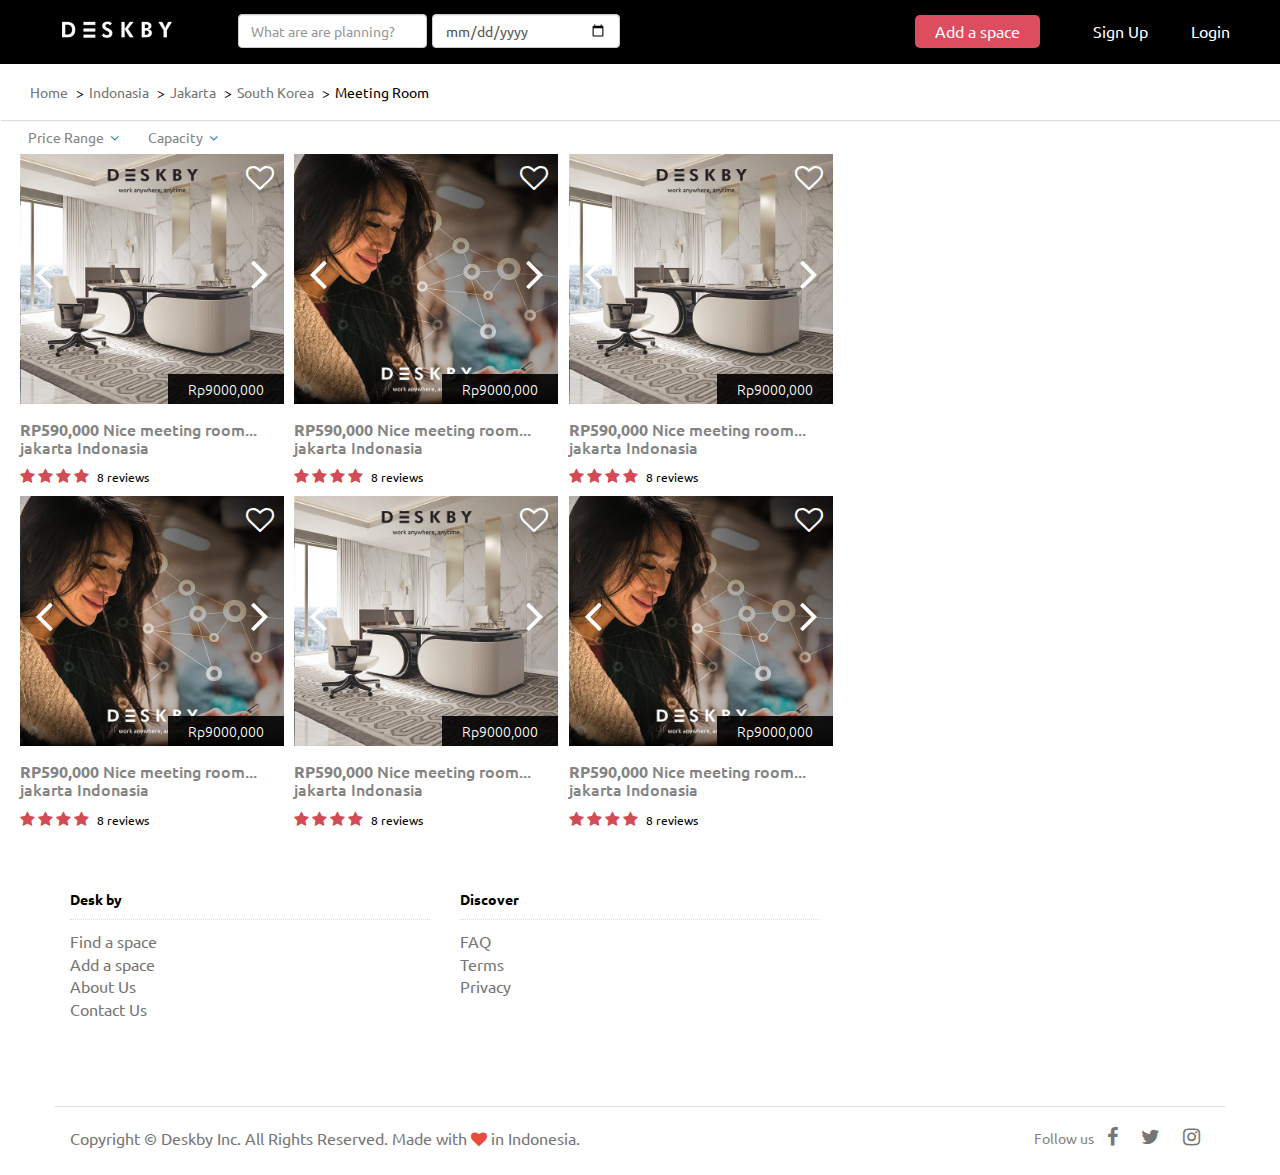
<file: html_projects/deskby/search.html>
<!DOCTYPE html>
<!--[if IE]><![endif]-->
<!--[if lt IE 7 ]> <html lang="en" class="ie6">    <![endif]-->
<!--[if IE 7 ]>    <html lang="en" class="ie7">    <![endif]-->
<!--[if IE 8 ]>    <html lang="en" class="ie8">    <![endif]-->
<!--[if IE 9 ]>    <html lang="en" class="ie9">    <![endif]-->
<!--[if (gt IE 9)|!(IE)]><!--><html lang="en"><!--<![endif]-->
  <head>
    <meta charset="utf-8">
    <meta http-equiv="X-UA-Compatible" content="IE=edge">
    <meta name="viewport" content="width=device-width, initial-scale=1">
        <meta name="author" content="Idris">
        <meta name="description" content="Deskby Company">

        <title>Deskby</title>

       
        <link href="css/animate.css" rel="stylesheet">
        <link href="css/owl.carousel.min.css" rel="stylesheet">
        <link href="css/bootstrap-select.min.css" rel="stylesheet">
        <link href="css/font-awesome.min.css" rel="stylesheet">
        <link href="css/bootstrap.min.css" rel="stylesheet">
        <link rel="stylesheet" href="style.css">
        <link href="responsive.css" rel="stylesheet">

        <!-- Ubuntu Font Include -->

        <link href="https://fonts.googleapis.com/css?family=Ubuntu:300i,400" rel="stylesheet">

        <!-- Favicon Icon -->
        <link rel="icon" type="image/png" href="img/favicon.png">
        
        <!-- HTML5 shim and Respond.js for IE8 support of HTML5 elements and media queries -->
        <!-- WARNING: Respond.js doesn't work if you view the page via file:// -->
        <!-- Template: Done by Shakhawat H. from codingcouples.com// -->
        <!--[if lt IE 9]>
          <script src="https://oss.maxcdn.com/html5shiv/3.7.2/html5shiv.min.js"></script>
          <script src="https://oss.maxcdn.com/respond/1.4.2/respond.min.js"></script>
        <![endif]-->
    </head>
    <body>
        <!-- Start Header Area -->
        <header class="search-page-area">
            <div class="container-fluid">
                    <div class="header-left"> 
                        <div class="col-md-2 col-xs-4">
                            <div class="logo">
                                <a href="index.html"><img src="img/logo.png" alt="logo"></a>
                            </div>
                        </div>
                        <div class="col-md-4 col-xs-8">
                            <div class="mobile-search">
                                <a href="#"><i class="fa fa-search"></i></a>
                            </div>

                        <div class="desktop-search" >
                            <div class="single-input">
                                <input type="text" placeholder="What are are planning?" class="form-control d-srch">
                            </div>

                            <div class="single-input">
                                <input type="date" placeholder="where?" class="form-control d-srch">
                            </div>
                        </div>
                    </div>
                    <div class="header-right">
                        <div class="col-md-6">
                            <div class="right-menu">
                                <ul>
                                    <li><a href="#">Add a space</a></li>
                                    <li><a href="signup.html">Sign Up</a></li>
                                    <li><a href="login.html">Login</a></li>
                                </ul>
                            </div>
                        </div>
                    </div>
                </div>
                <div class="row">

                    <div class="col-md-12">
                        
                        
                    <div class="menu-button">
                        <span></span>
                        <span></span>
                        <span></span>
                    </div>
                    <div class="main-menu otherpage">
                        <div class="menu-social-icon">
                            <ul>
                                <li><a href="#"><i class="fa fa-mail"></i></a></li>
                                <li><a href="#"><i class="fa fa-facebook"></i></a></li>
                                <li><a href="#"><i class="fa fa-twitter"></i></a></li>
                                <li><a href="#"><i class="fa fa-google-plus"></i></a></li>
                                <li><a href="#"><i class="fa fa-linkedin"></i></a></li>
                                <li><a href="#"><i class="fa fa-youtube"></i></a></li>
                                <li><a href="#"><i class="fa fa-pinterest"></i></a></li>
                            </ul>
                        </div>
                        <div class="single-menu">
                        <ul>
                            <li>Home</li>
                            <li><a href="#find-space">Find a space</a></li>
                            <li><a href="#hworks">How it works</a></li>
                            <li><a href="#help">no need a help? </a></li>
                        </ul>
                        </div>

                        <div class="single-menu">
                        <ul>
                            <li>Admin panel</li>
                            <li><a href="#">Add a space</a></li>
                            <li><a href="signup.html">Sign Up</a></li>
                            <li><a href="login.html">Login</a></li>
                            <li><a href="about.html">about</a></li>
                        </ul>
                        </div>
                    </div>
                    </div>
                </div>

        </header>
        <!-- End Header Area -->
        <div class="serach-body">
            <h1>Find a space</h1>
            <form action="">
                <input type="text" placeholder="What are are planning?" class="search-control">
                <input type="text" placeholder="Where" class="search-control">
                <input type="submit" class="srch-sumit">
            </form>
            <a href="#">X</a>
        </div>
        <!-- Start deskby breadcrumb -->

        <div class="deskby-breadcrumb">
            <div class="container-fluid">
                <div class="row">
                    <div class="col-md-12">
                        <ol class="breadcrumb">
                          <li><a href="#">Home</a></li>
                          <li><a href="#">Indonasia</a></li>
                          <li><a href="#">Jakarta</a></li>
                          <li><a href="#">South Korea</a></li>
                          <li class="active">Meeting Room</li>
                        </ol>
                    </div>
                </div>
            </div>

        </div>
    
        <!-- End deskby breadcrumb -->

        <!-- Start Filter Menu -->
        <div class="filter-menu-area">
            <div class="container-fluid">
                <div class="row">
                    <div class="col-md-12">
                        <div class="filter-menu">
                            <ul>
                                <li>
                                    <div class="dropdown">
                                      <button class="btn  dropdown-toggle" type="button" data-toggle="dropdown">Price Range&nbsp; <i class="fa fa-angle-down"></i></button>
                                      <ul class="dropdown-menu">
                                        <li>
                                            <div class="filter-one">
                                            <div class="squaredThree">
                                              <input type="checkbox" value="None" class="squaredThree" id="c-one" name="check"  />
                                              <label for="c-one"></label>
                                            </div>
                                                <div class="filter-content">
                                                    <h1>Entire Home</h1>
                                                <p>Have a place to yourself</p>
                                                </div>
                                                


                                            <div class="squaredThree">
                                              <input type="checkbox" value="None" class="squaredThree" id="c-two" name="check" checked />
                                              <label for="c-two"></label>
                                            </div>
                                                <div class="filter-content">
                                                    <h1>Entire Home</h1>
                                                <p>Have a place to yourself</p>
                                                </div>


                                            <div class="squaredThree">
                                              <input type="checkbox" value="None" class="squaredThree" id="c-three" name="check" />
                                              <label for="c-three"></label>
                                            </div>
                                                <div class="filter-content">
                                                    <h1>Entire Home</h1>
                                                <p>Have a place to yourself</p>
                                                </div>
                                            </div>
                                        </li>
                                        
                                    </ul>
                                    </div>
                                </li>


                                <li>
                                    <div class="dropdown">
                                      <button class="btn  dropdown-toggle" type="button" data-toggle="dropdown">Capacity&nbsp; <i class="fa fa-angle-down"></i></button>
                                      <ul class="dropdown-menu">
                                        <li>
                                            <div class="filter-two">
                                            <div class="squaredThree">
                                              <input type="checkbox" value="None" class="squaredThree" id="c-four" name="check"  />
                                              <label for="c-four"></label>
                                            </div>
                                                <div class="filter-content">
                                                    <h1>1 Room</h1>
                                                <p>2 barhrooms</p>
                                                </div>
                                                


                                            <div class="squaredThree">
                                              <input type="checkbox" value="None" class="squaredThree" id="c-five" name="check" checked />
                                              <label for="c-five"></label>
                                            </div>
                                                <div class="filter-content">
                                                    <h1>1 Room</h1>
                                                <p>3 bathrrom</p>
                                                </div>


                                            <div class="squaredThree">
                                              <input type="checkbox" value="None" class="squaredThree"  id="c-six" name="check" checked />
                                              <label for="c-six"></label>
                                            </div>
                                                <div class="filter-content">
                                                    <h1>2 Room</h1>
                                                <p>4 Bathroom</p>
                                                </div>
                                            </div>
                                        </li>
                                        
                                    </ul>
                                    </div>
                                </li>
                                <li>

                            </ul>
                               
                        </div>
                    </div>
                </div>
            </div>
        </div>
            
        <!-- End Filter Menu -->

        <div class="mobile-filter">

            <a class="filter-cross" href="#">X</a>
            <h2>Filter By </h2>
            
            <div class="filter-one">
            <div class="squaredThree">
              <input type="checkbox" value="None" class="squaredThree" id="m-one" name="check"  />
              <label for="m-one"></label>
            </div>
                <div class="filter-content">
                    <h1>Entire Home</h1>
                <p>Have a place to yourself</p>
                </div>
                


            <div class="squaredThree">
              <input type="checkbox" value="None" class="squaredThree" id="m-two" name="check" checked />
              <label for="m-two"></label>
            </div>
                <div class="filter-content">
                    <h1>Entire Home</h1>
                <p>Have a place to yourself</p>
                </div>


            <div class="squaredThree">
              <input type="checkbox" value="None" class="squaredThree" id="m-three" name="check" />
              <label for="m-three"></label>
            </div>
                <div class="filter-content">
                    <h1>Entire Home</h1>
                <p>Have a place to yourself</p>
                </div>
            </div>
        </div>

        <!-- Start Search Content Area  -->
            <section class="search-content-area">
                <div class="container-fluid">
                    <div class="row">
                        <div class="col-md-8">

                            <!-- Start Single Search Content -->
                            <div class="single-search-content">
                                    <div id="search-listing" class="owl-carousel i1">
                                    <div class="single-search-listing">
                                        <div class="search-image">
                                                    <img src="img/ind1.jpg" alt="">
                                            <div class="heart-icon">
                                                <a href="#"><i class="fa fa-heart-o"></i></a>
                                            </div>
                                            <div class="rp-number">
                                                <p>Rp9000,000</p>
                                            </div>
                                        </div>
                                    </div>


                                <div class="single-search-listing">
                                        <div class="search-image">
                                            <img src="img/ind2.jpg" alt="">
                                            <div class="heart-icon">
                                                <a href="#"><i class="fa fa-heart-o"></i></a>
                                            </div>
                                            <div class="rp-number">
                                                <p>Rp9000,000</p>
                                            </div>
                                        </div>
                                    </div>
                                </div>


                            <div class="top-list-text">
                                <h3><span>RP590,000</span> Nice meeting room... <br>jakarta Indonasia</h3>
                                <div class="rating">
                                    <i class="fa fa-star"></i>
                                    <i class="fa fa-star"></i>
                                    <i class="fa fa-star"></i>
                                    <i class="fa fa-star"></i>
                                    <a href="#">8 reviews</a>
                                </div>
                            </div>
                            </div>
                            <!-- End Single Search Content -->



                            <!-- Start Single Search Content -->
                            <div class="single-search-content">
                                    <div id="search-listing" class="owl-carousel i1">
                                    <div class="single-search-listing">
                                        <div class="search-image">
                                                    <img src="img/ind2.jpg" alt="">
                                            <div class="heart-icon">
                                                <a href="#"><i class="fa fa-heart-o"></i></a>
                                            </div>
                                            <div class="rp-number">
                                                <p>Rp9000,000</p>
                                            </div>
                                        </div>
                                    </div>


                                <div class="single-search-listing">
                                        <div class="search-image">
                                            <img src="img/ind1.jpg" alt="">
                                            <div class="heart-icon">
                                                <a href="#"><i class="fa fa-heart-o"></i></a>
                                            </div>
                                            <div class="rp-number">
                                                <p>Rp9000,000</p>
                                            </div>
                                        </div>
                                    </div>
                                </div>


                            <div class="top-list-text">
                                <h3><span>RP590,000</span> Nice meeting room... <br>jakarta Indonasia</h3>
                                <div class="rating">
                                    <i class="fa fa-star"></i>
                                    <i class="fa fa-star"></i>
                                    <i class="fa fa-star"></i>
                                    <i class="fa fa-star"></i>
                                    <a href="#">8 reviews</a>
                                </div>
                            </div>
                            </div>
                            <!-- End Single Search Content -->



                            <!-- Start Single Search Content -->
                            <div class="single-search-content">
                                    <div id="search-listing" class="owl-carousel i1">
                                    <div class="single-search-listing">
                                        <div class="search-image">
                                                    <img src="img/ind1.jpg" alt="">
                                            <div class="heart-icon">
                                                <a href="#"><i class="fa fa-heart-o"></i></a>
                                            </div>
                                            <div class="rp-number">
                                                <p>Rp9000,000</p>
                                            </div>
                                        </div>
                                    </div>


                                <div class="single-search-listing">
                                        <div class="search-image">
                                            <img src="img/ind2.jpg" alt="">
                                            <div class="heart-icon">
                                                <a href="#"><i class="fa fa-heart-o"></i></a>
                                            </div>
                                            <div class="rp-number">
                                                <p>Rp9000,000</p>
                                            </div>
                                        </div>
                                    </div>
                                </div>


                            <div class="top-list-text">
                                <h3><span>RP590,000</span> Nice meeting room... <br>jakarta Indonasia</h3>
                                <div class="rating">
                                    <i class="fa fa-star"></i>
                                    <i class="fa fa-star"></i>
                                    <i class="fa fa-star"></i>
                                    <i class="fa fa-star"></i>
                                    <a href="#">8 reviews</a>
                                </div>
                            </div>
                            </div>
                            <!-- End Single Search Content -->



                            <!-- Start Single Search Content -->
                            <div class="single-search-content">
                                    <div id="search-listing" class="owl-carousel i1">
                                    <div class="single-search-listing">
                                        <div class="search-image">
                                                    <img src="img/ind2.jpg" alt="">
                                            <div class="heart-icon">
                                                <a href="#"><i class="fa fa-heart-o"></i></a>
                                            </div>
                                            <div class="rp-number">
                                                <p>Rp9000,000</p>
                                            </div>
                                        </div>
                                    </div>


                                <div class="single-search-listing">
                                        <div class="search-image">
                                            <img src="img/ind1.jpg" alt="">
                                            <div class="heart-icon">
                                                <a href="#"><i class="fa fa-heart-o"></i></a>
                                            </div>
                                            <div class="rp-number">
                                                <p>Rp9000,000</p>
                                            </div>
                                        </div>
                                    </div>
                                </div>


                            <div class="top-list-text">
                                <h3><span>RP590,000</span> Nice meeting room... <br>jakarta Indonasia</h3>
                                <div class="rating">
                                    <i class="fa fa-star"></i>
                                    <i class="fa fa-star"></i>
                                    <i class="fa fa-star"></i>
                                    <i class="fa fa-star"></i>
                                    <a href="#">8 reviews</a>
                                </div>
                            </div>
                            </div>
                            <!-- End Single Search Content -->



                            <!-- Start Single Search Content -->
                            <div class="single-search-content">
                                    <div id="search-listing" class="owl-carousel i1">
                                    <div class="single-search-listing">
                                        <div class="search-image">
                                                    <img src="img/ind1.jpg" alt="">
                                            <div class="heart-icon">
                                                <a href="#"><i class="fa fa-heart-o"></i></a>
                                            </div>
                                            <div class="rp-number">
                                                <p>Rp9000,000</p>
                                            </div>
                                        </div>
                                    </div>


                                <div class="single-search-listing">
                                        <div class="search-image">
                                            <img src="img/ind2.jpg" alt="">
                                            <div class="heart-icon">
                                                <a href="#"><i class="fa fa-heart-o"></i></a>
                                            </div>
                                            <div class="rp-number">
                                                <p>Rp9000,000</p>
                                            </div>
                                        </div>
                                    </div>
                                </div>


                            <div class="top-list-text">
                                <h3><span>RP590,000</span> Nice meeting room... <br>jakarta Indonasia</h3>
                                <div class="rating">
                                    <i class="fa fa-star"></i>
                                    <i class="fa fa-star"></i>
                                    <i class="fa fa-star"></i>
                                    <i class="fa fa-star"></i>
                                    <a href="#">8 reviews</a>
                                </div>
                            </div>
                            </div>
                            <!-- End Single Search Content -->



                            <!-- Start Single Search Content -->
                            <div class="single-search-content">
                                    <div id="search-listing" class="owl-carousel i1">
                                    <div class="single-search-listing">
                                        <div class="search-image">
                                                    <img src="img/ind2.jpg" alt="">
                                            <div class="heart-icon">
                                                <a href="#"><i class="fa fa-heart-o"></i></a>
                                            </div>
                                            <div class="rp-number">
                                                <p>Rp9000,000</p>
                                            </div>
                                        </div>
                                    </div>


                                <div class="single-search-listing">
                                        <div class="search-image">
                                            <img src="img/ind1.jpg" alt="">
                                            <div class="heart-icon">
                                                <a href="#"><i class="fa fa-heart-o"></i></a>
                                            </div>
                                            <div class="rp-number">
                                                <p>Rp9000,000</p>
                                            </div>
                                        </div>
                                    </div>
                                </div>


                            <div class="top-list-text">
                                <h3><span>RP590,000</span> Nice meeting room... <br>jakarta Indonasia</h3>
                                <div class="rating">
                                    <i class="fa fa-star"></i>
                                    <i class="fa fa-star"></i>
                                    <i class="fa fa-star"></i>
                                    <i class="fa fa-star"></i>
                                    <a href="#">8 reviews</a>
                                </div>
                            </div>
                            </div>
                            <!-- End Single Search Content -->


                        <div class="map-filter">

                            <a class="map" href="#"><i class="fa fa-map"></i> Map</a>
                            <a  class="m-filter" href="#"><i class="fa fa-sliders"></i> Filter</a>
                        </div>



                            

                         


                            


                            


                        </div>

                        <div class="col-md-4">
                            <div class="g-map mapstck">
                                <iframe src="https://www.google.com/maps/embed?pb=!1m18!1m12!1m3!1d32655469.867152948!2d99.54718480506386!3d-2.4188423006398314!2m3!1f0!2f0!3f0!3m2!1i1024!2i768!4f13.1!3m3!1m2!1s0x2c4c07d7496404b7%3A0xe37b4de71badf485!2sIndonesia!5e0!3m2!1sen!2sbd!4v1500964358794" width="100%" height="100%" frameborder="0" style="border:0" allowfullscreen></iframe>
                                <div class="map-cross">
                                     <a href="#">X</a>
                                </div>
                               
                            </div>
                        </div>
                    </div>
                </div>
            </section>
        <!-- End Search Content Area -->



 <!-- Start  footer-top-area-->
        <section class="footer-top-area">
            <div class="container">
                <div class="row">

                    <div class="col-md-4 col-xs-6">
                        <div class="single-footer">
                            <ul>
                                <li>Desk by</li>
                                <li><a href="#">Find a space </a></li>
                                <li><a href="#">Add a space</a></li>
                                <li><a href="#">About Us</a></li>
                                <li><a href="#">Contact Us</a></li>
                            </ul>
                        </div>
                    </div>

                    <div class="col-md-4 col-xs-6"> 
                        <div class="single-footer">
                            <ul>
                                <li>Discover</li>
                                <li><a href="#">FAQ </a></li>
                                <li><a href="#">Terms</a></li>
                                <li><a href="#">Privacy</a></li>
                            </ul>
                        </div>
                    </div>

                    <div class="col-md-4 col-xs-12">


                    </div>
                </div>
            </div>
        </section>


        <!-- End  footer-top-area-->

        <!-- Start Footer Area -->
        <footer class="footer-area">
            <div class="container">
                <div class="row">
                      <div class="horizontal-row"></div>
                    <div class="col-md-6">
                        <div class="footer-left">
                            <p>Copyright &copy; Deskby Inc. All Rights Reserved. Made with <i class="fa fa-heart"></i> in Indonesia.</p>
                        </div>
                    </div>

              
                    <div class="col-md-6">
                        <div class="footer-right">
                            <ul>
                                <li>Follow us</li>
                                <li><a href="#"><i class="fa fa-facebook"></i></a></li>
                                <li><a href="#"><i class="fa fa-twitter"></i></a></li>
                                <li><a href="#"><i class="fa fa-instagram"></i></a></li>
                            </ul>
                        </div>
                    </div>
                </div>
            </div>
        </footer>
        <!-- End Footer Area -->
        
        <script src="js/jquery-1.11.3.js"></script>
        <script src="js/bootstrap.min.js"></script>
        <script src="js/owl.carousel.min.js"></script>       
        <script src="js/jquery.sticky.js"></script>
        <script src="js/wow.min.js"></script>
        <script src="js/main.js"></script>


        <script>
            (function() {
  $("#range").slider({
    range: "min",
    max: 100,
    value: 50,
    slide: function(e, ui) {
      $("#currentVal").html(ui.value);
    }
  });

}).call(this);

        </script>
            
  
    </body>
</html>
</file>
<file: css/master.css>
body {
    color: #252525
}

.site-btn {
    background: #FFD51E
}

.site-btn.gray-btn {
    color: #252525
}

.site-btn.gray-btn.hover,.site-btn.gray-btn:hover {
    box-shadow: 10px 10px 20px rgba(37,37,37,.2);
    color: #252525
}

.site-btn.gray-btn.active,.site-btn.gray-btn:active {
    background: #c7c7c7;
    box-shadow: 10px 10px 20px rgba(37,37,37,.2)
}

.site-btn.active,.site-btn.hover,.site-btn:active,.site-btn:hover {
    box-shadow: 10px 10px 20px rgba(51,51,255,.2)
}

.site-btn.active,.site-btn:active {
    background: #FFD51E
}

.colored-link.active,.colored-link.hover,.colored-link:active,.colored-link:hover,.form-wrapper .custom-select-box .custom-select-button:after,.main-menu ul li a:hover,.mixitup-control-active,.point:after,.portfolio-box.active .portfolio-name,.portfolio-box.hover .portfolio-name,.portfolio-box:active .portfolio-name,.portfolio-box:hover .portfolio-name,a.fonts-icons.active,a.fonts-icons.hover,a.fonts-icons:active,a.fonts-icons:hover {
    color: #FFD51E
}

.form-wrapper input[type=email].active+.form-validation,.form-wrapper input[type=email].hover+.form-validation,.form-wrapper input[type=email]:active+.form-validation,.form-wrapper input[type=email]:focus+.form-validation,.form-wrapper input[type=email]:hover+.form-validation,.form-wrapper input[type=text].active+.form-validation,.form-wrapper input[type=text].hover+.form-validation,.form-wrapper input[type=text]:active+.form-validation,.form-wrapper input[type=text]:focus+.form-validation,.form-wrapper input[type=text]:hover+.form-validation,.form-wrapper textarea:focus+.form-validation,.form-wrapper textarea:hover+.form-validation {
    opacity: 1
}

.mobile-btn {
    color: #FFD51E
}

.mob-menu-wrapper {
    background: #FFD51E
}

.wave-bg .zigzag svg:last-child polyline {
    stroke: #FFD51E
}

a {
    color: inherit;
    transition: all .3s ease
}

a:active,a:focus,a:hover {
    color: inherit;
    outline: none!important;
    text-decoration: none
}

h1,h2,h3,h4,h5,h6,ol,p,ul {
    margin: 0
}

button:active,button:focus {
    outline: none!important;
    text-decoration: none
}

body {
    background: #fff;
    overflow-x: hidden
}

img {
    border-radius: 2px
}

:focus {
    outline: none!important
}

.header {
    padding: 20px 0;
    position: fixed;
    top: 0;
    left: 0;
    width: 100%;
    background: #fff;
    z-index: 5;
    border-bottom: 1px solid #e3e3e3
}

.header.active {
    box-shadow: 0 5px 10px rgba(37,37,37,.1);
    border-bottom-color: transparent
}

.point:after {
    content: "."
}

.main-menu {
    text-align: right
}

.main-menu ul.list-inline {
    margin-right: -5px
}

.main-menu ul li {
    margin: 8px 0 10px 20px
}

.main-menu ul li a {
    display: inline-block
}

.main-menu ul li a:hover {
    text-decoration: underline
}

.colored-link {
    transition: all .3s ease;
    cursor: pointer
}

.colored-link.active,.colored-link.hover,.colored-link:active,.colored-link:hover {
    text-decoration: underline
}

.mob-menu-wrapper {
    position: fixed;
    top: 0;
    left: 0;
    width: 100%;
    height: 100%;
    overflow: hidden;
    text-align: center;
    z-index: 6;
    transition: -webkit-transform .3s ease;
    transition: transform .3s ease;
    transition: transform .3s ease,-webkit-transform .3s ease;
    -webkit-transform: translateY(-100%);
    transform: translateY(-100%);
    padding: 0 20px
}

.mob-menu-wrapper.active {
    -webkit-transform: translateY(0);
    transform: translateY(0)
}

.mobile-menu {
    height: 100%;
    overflow: auto
}

.mobile-menu ul {
    padding: 30px 0;
    margin: 0;
    display: -webkit-box;
    display: -ms-flexbox;
    display: flex;
    -webkit-box-orient: vertical;
    -webkit-box-direction: normal;
    -ms-flex-direction: column;
    flex-direction: column;
    -webkit-box-pack: center;
    -ms-flex-pack: center;
    justify-content: center;
    min-height: 100%
}

.mobile-menu ul li {
    list-style: none;
    padding: 6px 0
}

.mobile-menu ul li a {
    color: #fff;
    display: inline-block;
    padding: 11px
}

.mobile-btn {
    right: 15px;
    top: 3px;
    vertical-align: middle
}

.close-mob-menu,.mobile-btn {
    padding: 3px 2px 2px;
    position: absolute;
    z-index: 2;
    font-size: 18px
}

.close-mob-menu {
    width: 20px;
    height: 20px;
    top: 13px;
    right: 22px;
    color: #fff
}

.section {
    padding: 40px 0;
    border-top: 1px solid #e3e3e3
}

.section.section-small-padding {
    padding: 40px 0 10px
}

#hello {
    margin-top: 80px;
    border: none
}

.about-img-wrap {
    float: right
}

.about-img-wrap .about-img {
    position: relative;
    padding-bottom: 56.2%
}

.about-img-wrap .about-img img {
    position: absolute;
    -o-object-fit: cover;
    object-fit: cover;
    width: 100%;
    height: 100%
}

.about-me-title {
    margin-bottom: 2px
}

.span-title {
    float: left;
    display: block
}

.span-title+span {
    display: block;
    padding-left: 90px;
    opacity: .8
}

.span-title+.span-icons {
    opacity: 1
}

.about-me-text {
    margin-bottom: 20px
}

.opacity-box {
    opacity: .8
}

.about-me-info {
    margin-bottom: 30px
}

.about-me-info p {
    margin-bottom: 10px
}

.about-me-info a.fonts-icons {
    padding-right: 20px;
    margin-bottom: 5px;
    min-width: 16px;
    text-align: center
}

.site-btn {
    color: #000;
    transition: all .3s ease;
    min-width: 170px;
    text-align: center;
    padding: 15px;
    display: inline-block;
    border: none;
    border-radius: 2px
}

.site-btn.gray-btn {
    background: #efefef
}

.site-btn:active,.site-btn:focus,.site-btn:hover {
    color: #fff
}

.about-btns .site-btn {
    margin-right: 30px
}

.advantages-box {
    margin-bottom: 0
}

.advantages-box h4 {
    margin-bottom: 2px
}

.wave-bg {
    position: relative
}

.wave-bg .zigzag {
    width: 105px;
    position: absolute;
    bottom: -5px;
    left: 15px
}

.wave-bg .zigzag svg:first-child polyline {
    stroke: #efefef
}

.section-small-padding .wave-bg .zigzag {
    bottom: 45px
}

.section-small-padding .section-sidebar {
    padding-bottom: 75px
}

.about-row .about-tittle {
    float: left;
    margin-right: 10px
}

.about-row .about-info {
    padding: 2px 0;
    opacity: .8
}

.about-row .about-info+p {
    opacity: .8
}

.about-row .opacity-box {
    margin-top: 10px;
    font-style: italic
}

.feedback-block .about-tittle {
    float: left;
    margin-right: 10px;
    padding-left: 70px
}

.feedback-block .about-info {
    padding: 2px 0;
    padding-left: 70px;
    opacity: .8
}

.feedback-block .feedback-image {
    left: 15px;
    height: 50px;
    width: 50px;
    position: absolute;
    border-radius: 3px
}

.feedback-block .opacity-box {
    margin-top: 10px;
    font-style: italic;
    padding-left: 70px
}

.right-box>.row:last-child .about-date,.right-box>.row:last-child .about-row {
    margin-bottom: 0
}

.section-sidebar {
    padding-bottom: 50px
}

.section-sidebar h2 {
    margin-bottom: 1px
}

.portfolio-sort,.section-title {
    margin-bottom: 20px
}

.portfolio-sort {
    white-space: nowrap;
    position: relative
}

.portfolio-sort:after {
    content: "";
    position: absolute;
    top: 0;
    right: 0;
    width: 30px;
    height: 100%;
    background: linear-gradient(90deg,hsla(0,0%,100%,0) 0,#fff 93%,#fff)
}

.portfolio-sort ul {
    overflow: auto;
    font-size: 0
}

.portfolio-sort ul li {
    margin: 0 25px 0 0;
    vertical-align: top
}

.portfolio-box {
    display: block;
    margin: 0 auto 30px;
    text-align: left;
    position: relative;
    overflow: hidden;
    height: auto
}

.portfolio-box .portfolio-img {
    margin-bottom: 10px;
    overflow: hidden;
    border-radius: 2px
}

.portfolio-box .portfolio-img img {
    margin: 0;
    width: 100%;
    height: auto;
    transition: all .5s;
    -moz-transition: all .5s;
    -webkit-transition: all .5s;
    -o-transition: all .5s
}

.portfolio-box:hover .portfolio-img img {
    transform: scale(1.2);
    -ms-transform: scale(1.2);
    -webkit-transform: scale(1.2);
    -o-transform: scale(1.2);
    -moz-transform: scale(1.2)
}

.portfolio-box .portfolio-name {
    transition: all .3s ease;
    text-overflow: ellipsis;
    overflow: hidden;
    white-space: nowrap;
    margin-bottom: 2px
}

.portfolio-box .portfolio-date {
    opacity: .8
}

.portfolio-box.active .portfolio-name,.portfolio-box.hover .portfolio-name,.portfolio-box:active .portfolio-name,.portfolio-box:hover .portfolio-name {
    text-decoration: underline
}

.form-wrapper .form-group {
    margin-bottom: 30px;
    position: relative
}

.form-wrapper .form-group span {
    color: #ff4669;
    position: absolute;
    top: 14px;
    text-align: right;
    opacity: 0;
    right: 20px
}

.form-wrapper .form-group .form-validation {
    position: absolute;
    top: 0;
    left: 0;
    right: 0;
    bottom: 0;
    border-radius: 2px;
    border: 2px solid #FFD51E;
    pointer-events: none;
    opacity: 0;
    transition: all .3s
}

.form-wrapper input[type=email],.form-wrapper input[type=text] {
    height: 50px;
    width: 100%;
    border: 1px solid #e3e3e3;
    border-radius: 2px;
    padding: 0 20px;
    transition: all .3s ease
}

.form-wrapper input[type=email]::-webkit-input-placeholder,.form-wrapper input[type=text]::-webkit-input-placeholder {
    color: #082639;
    opacity: .5
}

.form-wrapper input[type=email]:-moz-placeholder,.form-wrapper input[type=email]::-moz-placeholder,.form-wrapper input[type=text]:-moz-placeholder,.form-wrapper input[type=text]::-moz-placeholder {
    color: #082639;
    opacity: .5
}

.form-wrapper input[type=email]:-ms-input-placeholder,.form-wrapper input[type=text]:-ms-input-placeholder {
    color: #082639;
    opacity: .5
}

.form-wrapper input[type=email][data-touched=true]:invalid+.form-validation,.form-wrapper input[type=text][data-touched=true]:invalid+.form-validation {
    border-color: #ff4669;
    opacity: 1
}

.form-wrapper input[type=email][data-touched=true]:invalid~.form-invalid-icon,.form-wrapper input[type=text][data-touched=true]:invalid~.form-invalid-icon {
    opacity: 1
}

.form-wrapper textarea {
    height: 130px;
    width: 100%;
    border: 1px solid #e3e3e3;
    padding: 15px 20px;
    transition: all .3s ease;
    resize: none;
    display: block;
    border-radius: 2px
}

.form-wrapper textarea::-webkit-input-placeholder {
    color: #082639;
    opacity: .5
}

.form-wrapper textarea:-moz-placeholder,.form-wrapper textarea::-moz-placeholder {
    color: #082639;
    opacity: .5
}

.form-wrapper textarea:-ms-input-placeholder {
    color: #082639;
    opacity: .5
}

.form-wrapper textarea[data-touched=true]:invalid+.form-validation {
    border-color: #ff4669;
    opacity: 1
}

.form-wrapper .submit-holder {
    text-align: right
}

.form-wrapper select {
    display: none
}

.form-wrapper .custom-select-box {
    width: 100%;
    border: 1px solid #e3e3e3;
    transition: all .3s ease;
    position: relative;
    text-align: left
}

.form-wrapper .custom-select-box.custom-select-box-opened,.form-wrapper .custom-select-box:hover {
    box-shadow: 0 10px 20px 0 rgba(37,37,37,.2);
    border: 1px solid transparent
}

.form-wrapper .custom-select-box .custom-select-button {
    height: 50px;
    line-height: 48px;
    padding: 0 40px 0 20px;
    position: relative;
    cursor: pointer;
    z-index: 3;
    overflow: hidden;
    white-space: nowrap;
    text-overflow: ellipsis
}

.form-wrapper .custom-select-box .custom-select-button span {
    opacity: .5
}

.form-wrapper .custom-select-box .custom-select-button:after {
    content: "\f107";
    font-family: FontAwesome;
    position: absolute;
    top: 0;
    bottom: 0;
    right: 25px
}

.form-wrapper .custom-select-box .custom-select-ul {
    position: absolute;
    z-index: 4;
    left: -1px;
    right: -1px;
    top: 100%;
    background: #fff;
    border-top: 1px solid #e3e3e3;
    list-style: none;
    max-height: 200px;
    overflow: auto;
    padding: 0;
    box-shadow: 0 10px 20px 0 rgba(37,37,37,.2)
}

.form-wrapper .custom-select-box .custom-select-ul li {
    padding: 15px 30px 15px 20px;
    cursor: pointer;
    border-bottom: 1px solid #e3e3e3;
    transition: all .3s ease
}

.form-wrapper .custom-select-box .custom-select-ul li:last-child {
    border-bottom: none
}

.form-wrapper .custom-select-box .custom-select-ul li:hover {
    background: #efefef
}

.modal-body {
    text-align: left;
    white-space: normal
}

.modal-content {
    border-radius: 0;
    border: none;
    box-shadow: 0 3px 9px rgba(0,0,0,.2)
}

#portfolio-modal .modal-body {
    display: none
}

#portfolio-modal .about-me-info {
    margin-bottom: 20px
}

#portfolio-modal .modal-images {
    text-align: center
}

#portfolio-modal .modal-images img {
    max-width: 100%;
    margin-bottom: 20px;
    border-radius: 10px;
}

#portfolio-modal .about-btns {
    margin-top: 10px
}

.modal-body {
    padding: 40px
}

.modal-body .close {
    position: absolute;
    top: 30px;
    right: 30px
}

.modal-body .modal-title {
    margin-bottom: 2px
}

.modal-body .modal-description {
    margin-bottom: 20px;
    opacity: .8
}

.modal-body .modal-form .submit-holder {
    text-align: left
}

.modal-body .modal-form .submit-holder .site-btn {
    margin-right: 30px
}

.st0,.st1 {
    fill: none
}

.st1 {
    stroke: #f95231;
    stroke-width: 7;
    stroke-miterlimit: 10
}

svg.fa-magic,svg.fa-times {
    width: 24px;
    height: 24px
}

.style-page {
    padding-top: 120px
}

.style-page h3 {
    margin-bottom: 45px
}

.style-page h4 {
    margin-bottom: 35px
}

.style-page>.row>.col-md-4 {
    margin-bottom: 70px
}

.style-page .form-wrapper {
    max-width: 270px;
    width: 100%;
    display: inline-block
}

.duotone-box {
    position: relative
}

.duotone-box:after {
    position: absolute;
    content: "";
    top: 0;
    left: 0;
    width: 100%;
    height: 100%;
    z-index: 1;
    background: #3636fe;
    mix-blend-mode: screen;
    display: none;
    transition: width .4s ease
}

.style-page-text .button-size {
    font-size: 14px;
    line-height: 1.45;
    font-family: 'Varela Round', sans-serif;
    font-weight: 700;
    text-transform: uppercase
}

.style-page-text .mobile-version-text {
    font-size: 14px
}

.style-page-text .mobile-version-text h1 {
    font-size: 36px
}

.style-page-text .mobile-version-text h2 {
    font-size: 18px
}

.footer {
    background: #efefef;
    padding: 15px 0
}

body {
    font-size: 16px;
    line-height: 1.56;
    font-family: 'Varela Round', sans-serif;
}

h1 {
    font-size: 36px;
    line-height: 1.25
}

h1,h2 {
    font-weight: 700;
    font-family: 'Varela Round', sans-serif;
}

h2 {
    font-size: 30px;
    line-height: 1.4
}

h3 {
    font-size: 24px;
    line-height: 1.5
}

h3,h4 {
    font-weight: 700;
    font-family: 'Varela Round', sans-serif;
}

h4 {
    font-size: 18px;
    line-height: 1.55
}

.site-btn {
    font-size: 12px;
    line-height: 1.66;
    text-transform: uppercase
}

.logo,.site-btn {
    font-weight: 700;
    font-family: Lato,sans-serif
}

.logo {
    font-size: 24px
}

.main-menu ul li a {
    font-size: 12px;
    line-height: 1.66
}

.colored-link,.main-menu ul li a {
    text-transform: uppercase;
    font-family: 'Varela Round', sans-serif;
    font-weight: 700
}

.about-me-info,.colored-link,.fonts-icons {
    font-size: 14px;
    line-height: 1.4
}

.portfolio-sort ul li,.span-title {
    font-size: 12px;
    font-weight: 700;
    text-transform: uppercase;
    font-family: 'Varela Round', sans-serif;
    line-height: 1.66
}

.portfolio-box .portfolio-name {
    font-weight: 700;
    font-family: 'Varela Round', sans-serif;
    font-size: 18px;
    line-height: 1.55
}

.form-wrapper .custom-select-box,.form-wrapper input[type=email],.form-wrapper input[type=text],.form-wrapper textarea {
    font-size: 14px;
    font-family: 'Varela Round', sans-serif;
    line-height: 1.4
}

.form-wrapper .custom-select-box {
    text-transform: uppercase
}

.copyright {
    font-size: 14px;
    line-height: 1.4;
    opacity: .8
}

.mobile-menu ul li a {
    font-size: 12px;
    font-family: 'Varela Round', sans-serif;
    text-transform: uppercase;
    font-weight: 700;
    line-height: 1.66
}

.modal-body .modal-title {
    line-height: 1.35;
    font-weight: 700;
    font-family: 'Varela Round', sans-serif;
}

@media screen and (min-width: 992px) {
    .portfolio-box {
        max-width:270px
    }

    body.modal-open .header {
        padding-right: 17px
    }

    .mobile-hr {
        display: none
    }
}

@media screen and (max-width: 991px) {
    body {
        font-size:14px;
        line-height: 1.4
    }

    h2 {
        font-size: 24px;
        line-height: 1.5
    }

    .logo {
        font-size: 18px;
        margin-top: 5px
    }

    .about-img-wrap {
        float: none;
        text-align: center
    }

    .about-img {
        margin-bottom: 20px
    }

    .modal-body .modal-title,h1 {
        font-size: 30px;
        line-height: 1.4
    }

    .modal-body .modal-title {
        margin-bottom: 1px
    }

    h4 {
        font-size: 18px;
        line-height: 1.55
    }

    .wave-bg .zigzag {
        display: none
    }

    .section-sidebar,.section-small-padding .section-sidebar {
        padding: 0;
        margin-bottom: 20px;
        margin-top: 0
    }

    .about-date {
        text-align: left
    }

    .col-md-8>.about-row {
        margin-bottom: 20px!important
    }

    .header {
        padding: 10px 0 15px
    }

    .container {
        padding: 0 20px
    }

    .section {
        padding: 30px 0
    }

    .section.section-small-padding {
        padding: 30px 0 5px
    }

    .footer {
        padding: 15px 0
    }

    #hello {
        margin-top: 60px
    }

    .about-me-text {
        padding-top: 5px
    }

    .about-me-title {
        margin-bottom: 1px
    }

    .section-sidebar h2 {
        margin-bottom: 2px;
        padding-bottom: 0
    }

    .about-me-info,.about-me-info a.mdi:before {
        margin-bottom: 10px
    }

    .about-row .color-h4,.advantages-box h4 {
        margin-bottom: 4px
    }

    .about-row .about-tittle {
        float: none;
        padding-bottom: 4px
    }

    .about-row .about-info {
        float: left;
        padding: 0;
        margin-right: 10px
    }

    .feedback-block .about-tittle {
        float: none
    }

    .feedback-block .opacity-box {
        padding-top: 5px;
        padding-left: 0
    }

    .portfolio-box {
        margin-bottom: 20px
    }

    .portfolio-box .portfolio-name {
        margin-bottom: 4px
    }

    .form-wrapper {
        padding-top: 10px
    }

    .form-wrapper .form-group {
        margin-bottom: 20px
    }
}

@media screen and (min-width: 890px) {
    .modal-dialog {
        width:850px
    }

    .modal.fade .modal-center {
        -webkit-transform: translateY(-75%)!important;
        transform: translateY(-75%)!important;
        top: 50%;
        margin-top: 0;
        margin-bottom: 0
    }

    .modal.in .modal-center {
        -webkit-transform: translateY(-50%)!important;
        transform: translateY(-50%)!important
    }
}

@media screen and (max-width: 890px) {
    .modal {
        padding-left:0!important
    }

    .modal-dialog {
        width: 100%;
        margin: 0
    }

    .modal-body {
        padding: 40px 20px 30px
    }

    .modal-body .close {
        top: 15px;
        right: 15px
    }

    #portfolio-modal .about-btns {
        margin-top: 0
    }
}

@media (min-width: 768px) {
    .modal-content {
        box-shadow:0 5px 15px rgba(0,0,0,.2)
    }
}

@media screen and (max-width: 480px) {
    .portfolio .mix {
        width:100%
    }

    .about-btns .site-btn {
        margin-right: 0;
        margin-bottom: 20px;
        width: 100%
    }

    .about-btns .site-btn.gray-btn {
        margin-bottom: 0
    }

    .submit-holder .site-btn {
        width: 100%
    }

    .modal-body .modal-form .submit-holder .site-btn {
        margin: 0
    }

    .modal-body .modal-form .submit-holder input.site-btn {
        margin-bottom: 30px
    }
}
</file>
<file: style.css>
body{
    font-family: 'Varela Round', sans-serif;
}
.site_icon{
    width: 25px;
    height: 25px;
}
.d-flex{
    display: flex;
}
.justify-content-between{
    justify-content: space-between;
}

.justify-content-start{
    justify-content: flex-start
}
.align-items-center{
    align-items: center;
}
.mb-1rem{
    margin-bottom: 1rem; 
}
.mr-1rem{
    margin-right: 1rem;
}
.mr-3{
    margin-right: 3rem;
}
.about-img-wrap .about-img img{
    border-radius: 20px;
}

.skills-list{
    margin: 12px 0;
}
</file>
<file: html_projects/deskby/style.css>
html, body {height: 100%;}
.floatleft {float:left}
.floatright {float:right}
.alignleft {float:left;margin-right:15px;margin-bottom: 15px}
.alignright {float:right;margin-left:15px;margin-bottom: 15px}
.aligncenter {display:block;margin:0 auto 15px}
a:focus {outline:0px solid}
img {max-width:100%;height:auto}
.fix {overflow:hidden}
a {transition: all 0.3s ease 0s;text-decoration:none}
body {font-family: 'Ubuntu', sans-serif; color: #848484;}
button, button:hover, a, a:hover {
  text-decoration: none;
  transition: all 0.9s ease 0s;
}

/*---------------------------------------
Heder area
----------------------------------------*/
.header-area{
	background-image: url('img/bg2.jpg');
	background-size: cover;

	
}
.logo{
	padding: 16px 0;
	text-align: center;
}
.logo img{
	padding: 5px 32px;
}
.header-menu ul{
	margin: 0;
	padding: 0;
	list-style: none;
}
.header-menu ul li{
	display: inline-block;

}
.header-menu ul li a{
	color: #fff;
	font-size: 16px;
	padding: 20px;
	display: block;
	
}

.right-menu ul{
	margin: 0;
	padding: 0;
	list-style: none;
	float: right;
}
.right-menu ul li{
	display: inline-block;

}
.right-menu ul li a{
	color: #fff;
	font-size: 16px;
	padding: 20px;
	display: block;
	
}
.right-menu ul li:first-child  a{
	background: #DC4D5F;
	padding: 5px 20px;
	margin: 0 30px;
	border-radius: 5px;
}
/*------------------------------
Header Bottom 
--------------------------------*/
.header-bottom{
    width: 100%;
    text-align: center;
    padding: 247px 0;
    overflow: hidden;
 }
.header-bottom-text h1 {
    color: #fff;
    font-size: 30px;
    line-height: 0px;
    margin-bottom: 40px;
    font-weight: 300;
  }
.search-area form input[type="text"] {
    width: 20%;
    height: 52px;
    border-top: 1px solid #e1e1e1;
    border-bottom: 1px solid #e1e1e1;
    border-left: 1px solid #e1e1e1;
    border-right: none;
    padding-left: 15px;
    color: #444444;
    font-size: 15px;
    text-transform: capitalize;
    margin: 0 20px;
    text-transform: uppercase;
}
.search-area  .btn-group.bootstrap-select button.btn{
	padding: 15px 20px;
	border-radius: 0px;
	text-transform: uppercase;
}

.search-area form button[type="submit"] {
    background-color: #db3838;
    color: #ffffff;
    font-size: 16px;
    padding: 14px 25px;
    margin-left: 20px;
    border: none;
    border-bottom: 1px solid #DB3838;
    text-transform: uppercase;
	text-transform: uppercase;
    -webkit-transition: all 0.3s ease-out;
    -moz-transition: all 0.3s ease-out;
    -ms-transition: all 0.3s ease-out;
    transition: all 0.3s ease-out;
 }
/*-------------------------
Workspace Area
--------------------------*/
.single-wrksp{
	overflow: hidden;
	margin-bottom: 30px;
}
.wrksp-heading{
	width: 100%;
	text-align: center;
	padding: 35px 0;
}
.wrksp-heading h1{
	font-size: 20px;
	font-weight: bold;
}

.wrksp-image {
	overflow: hidden;
	width: 100%;
	height: 321px;
	position: relative;
}
.wrksp-image img{
	height: 321px;
}
.wrksp-price{
	background: #fff;
	color: #000;
	font-size: 25px;
	font-weight: bold;
	position: absolute;
	right: -50%;
	bottom: 10%;
	z-index: 2;
	padding: 5px 10px;
	-webkit-transition: all .35s ease;
	-o-transition: all .35s ease;
	transition: all .35s ease;
}
.single-wrksp .wrksp-price{
	display: none;
}

.inside-text p{
    position: absolute;
    top: 50%;
    text-align: center;
    color: #fff;
    margin-left: -900px;
    font-size: 17px;
    z-index: 2;
    margin-top: -39px;
    -webkit-transition: all .35s ease .1s;
	-o-transition: all .35s ease .1s;
	transition: all .35s ease .1s;

}

.single-wrksp .wrksp-image .inside-text p{
	display: none;
}
.wrksp-image::after{
	content: '';
	background: black;
	width: 100%;
	height: 100%;
	position: absolute;
	left: 0;
	top: 0;
	right: 0;
	bottom: 0;
	display: none;

}
.wrksp-image img{
	overflow: hidden;
	width: 100%;
	transition: all 1s;
	

}
.wrksp-text p{
	text-align: center;
	padding: 10px;
	font-size: 16px;
	text-transform: capitalize;
	font-weight: bold;
	color: #fff;
	
}
.wrksp-text p span{
	font-size: 11px;
}
.wrksp-text{
	position: absolute;
	top: 50%;
	text-align: center;
	margin-top: -35px;
	left: -50%;
	margin-left: -42px;
	z-index: 3;
	transition: all .35s ease;
}

.wrksp-image:hover .wrksp-text{
	left: 50%;
}
.wrksp-image:hover img{
	-webkit-transform: scale(1.1);
	-ms-transform: scale(1.1);
	-o-transform: scale(1.1);
	transform: scale(1.1);
}
.wrksp-image:hover .inside-text p{
	margin-left: 0;
	-webkit-transition: all .35s ease .1s;
	-o-transition: all .35s ease .1s;
	transition: all .35s ease .1s;
}
.wrksp-image:hover::after{
	display: block;
	opacity: .8;
	-webkit-transition: all .35s ease;
	-o-transition: all .35s ease;
	transition: all .35s ease;
}
.wrksp-image:hover .wrksp-price{
	right: 0;
		-webkit-transition: all .35s;
	-o-transition: all .35s;
	transition: all .35s;
}



/*-------------------------------------
Top listing Area
-----------------------------------*/
.top-list-text{
	margin: 10px 0;
}
.top-list-text h3{
	font-size: 16px;
	margin: 10px 0;
}
.top-list-text h3 span{
	font-weight: bold;
}
.rating i{
	font-size: 16px;
	color: #D34B55;
}
.rating a{
	font-size: 12px;
	color: #000;
	margin: 0 5px;
}
#top-listing .owl-nav .owl-prev i{
	position: absolute;
    left: -40px;
    top: 50%;
    margin-top: -85px;
    font-size: 62px;
}
#top-listing .owl-nav .owl-next i{
	position: absolute;
    right: -40px;
    top: 50%;
    margin-top: -85px;
    font-size: 62px;
}
/*-----------------------------------
How it works area
-----------------------------------*/
.how-it-works-area{
	background-color: #FAFAFA;
}
.how-it-works{
	text-align: center;
}
.works-text h4{
	font-weight: bold;
}
.works-text p{
	color: #81898B;
	font-size: 16px;
}
.wrksp-heading h1{
	margin: 0;
	color: #333;
}

/*--------------------------------
Client Area
--------------------------------*/
.our-clients-area{
	padding: 30px 0;
}
.client-logo img {
    width: 142px !important;
    height: 100px;
}
/*--------------------------------
Plan Something Area
---------------------------------*/
.plan-something-area{
	margin-top: 40px;
	background: #ecf0f1;
}
.plan-text{
	margin-left: 50px;
}
.plan-text h1{
	font-size: 40px;
	font-weight: 300;
}
.plan-text p{
	font-size: 18px;
	margin-bottom: 70px;
}
.plan-text a{
	background: #DC4D5F;
    padding: 20px 30px;
    color: #fff;
    text-transform: uppercase;
    font-size: 17px;
    
}
.plan-something-area > .container-fluid > .row > .col-md-6{
	padding: 0;
}
/*-----------------------------
Footer top Area
------------------------------*/
.footer-top-area{
	padding: 50px 0;
}
.single-footer{
	overflow: hidden;
	clear: both;

}
.single-footer ul{
	margin: 0;
	padding: 0;
	list-style: none;
}
.single-footer ul li a{
	font-size: 16px;
	color: #767676;
}
.single-footer ul li:first-child{
	font-weight: bold;
	color: #000;
	margin-bottom: 10px;
	padding-bottom: 10px;
	border-bottom: 1px dotted #ddd
}

/*-----------------------------
Footer Area
------------------------------*/
.footer-area{
	
	padding: 15px 0;
}
.horizontal-row{
	border-top: 1px solid #ddd;
	margin: 20px 0;
}
.footer-left p{
	font-size: 16px;
	color: #767676;
}
.footer-left p i{
	color: #e74c3c;
}
.footer-right{
	float: right
}
.footer-right ul{
	margin: 0;
	padding: 0;
	list-style: none;
}
.footer-right ul li{
	display: inline-block;
}
.footer-right ul li a{
	color: #767676;
	text-decoration: none;
	margin: 0 10px;
}
.footer-right ul li a i{
	font-size: 20px;
}


.language-area .select {
    border: 1px solid #ccc;
    overflow: hidden; 
    height: 40px;    
    width: 240px;
    position: relative;
    display: block;
}

.language-area select{       
    height: 40px;
    padding: 5px;
    border: 0;
    font-size: 16px;       
    width: 240px;
   -webkit-appearance: none;
    -moz-appearance: none;
    appearance: none;
    color: #767676
}
.language-area .select:after {
    content:"\f107";
    font-family: FontAwesome;
    color: #ccc;
    padding: 0px 34px;
    font-size: 28px;
    position: absolute; right: 0; top: 0;
    z-index: 1;
    text-align: center;
    width: 10%;
    height: 100%;      
    pointer-events: none;
    box-sizing: border-box;   
}


/*Mobile-menu*/



/*-------------------------------------
Search Area
-------------------------------------*/
.main-search-area{
	background: rgba(0,0,0,.6);
	position: fixed;
	top: 0;
	width: 100%;
	z-index: 9999;
}
.search-page-area{
	background: #000;
}
.is-sticky .search-page-area{
	background: rgba(0,0,0,0.8);
	z-index: 9999 !important;
}

.is-sticky .main-search-area{
	background: rgba(255,255,255,.6);
}
.map-cross{
position: absolute;
top: 37px;
right: 18px;
display: none;

	
}
.map-cross a{
font-size: 30px;
display: block;
color: #fff;
border-radius: 50%;
text-decoration: none;

}

.g-map{
	width: 100%;
	height: 500px;
}
.is-sticky .g-map{
	z-index: 999 !important;
}

.mobile-search{
	width: 100%;
	text-align: right;
	padding: 22px 60px;

}
.mobile-search i{
	color: #fff;
	font-size: 16px;
}
.bs-search{
	padding: 13px 0;
}
.bs-search .form-group{
	margin-bottom: 0px;
}
.desktop-search{
	padding: 14px 0;
    overflow: hidden;
    box-sizing: border-box;
}
.d-srch{
	
}
.single-input{
	width: 50%;
	float: left;
	padding-right: 5px;
}
.center-block {
    float: none;
    margin-left: auto;
    margin-right: auto;
}

.icon-addon.addon-lg .form-control {
    border-radius: 0;
}

.icon-addon {
    position: relative;
    color: #555;
    display: block;
}

.icon-addon:after,
.icon-addon:before {
    display: table;
    content: " ";
}

.icon-addon:after {
    clear: both;
}

.icon-addon.addon-md .glyphicon,
.icon-addon .glyphicon, 
.icon-addon.addon-md .fa,
.icon-addon .fa {
    position: absolute;
    z-index: 2;
    left: 10px;
    font-size: 14px;
    width: 20px;
    margin-left: -2.5px;
    text-align: center;
    padding: 10px 0;
    top: 1px
}

.icon-addon.addon-lg .form-control {
    line-height: 1.33;
    height: 37px;
    font-size: 18px;
    padding: 10px 16px 10px 40px;
}



.icon-addon.addon-lg .fa,
.icon-addon.addon-lg .glyphicon {
    font-size: 18px;
    margin-left: 0;
    left: 11px;
    top: 0px;
    color: #bbb;
}

/*-------------------------------------
deskby Breadcrum
-------------------------------------*/
.deskby-breadcrumb{
	padding: 10px 0;
	-webkit-box-shadow: 1px 1px 1px  #ddd;
	box-shadow: 1px 1px 1px  #ddd;
}
.deskby-breadcrumb .breadcrumb{
	margin-bottom: 0px;
	background: none;
}
.deskby-breadcrumb .breadcrumb  li a{
	color: #767676;
}
.breadcrumb>.active{
	color: #000;
}

.deskby-breadcrumb .breadcrumb > li + li:before {
    color: #000;
    content: ">";
    padding: 0 5px;
}
/*------------------------------------
Filter Mneu area
------------------------------*/
.filter-menu ul{
	margin: 0;
	padding: 0;
	list-style: none;
}
.filter-menu > ul > li{
	display: inline-block;
}
.filter-menu > ul > li div.dropdown > button.btn{
	background: none;
}
.filter-menu > ul > li div.dropdown > button i{
	color: #2980b9;
}

/*Search Listing*/
.single-search-content{
	width: 33.33%;
	float: left;
	padding:  0 5px;
	box-sizing: border-box;

}
.single-search-content .single-search-listing{
	width: 100%;
	height: 257px;
}
.single-search-content .single-search-listing img{
	height: 250px;
}


#search-listing .owl-nav .owl-prev i{
    position: absolute;
    left: 15px;
    top: 50%;
    margin-top: -35px;
    font-size: 50px;
    color: #fff;
}
#search-listing .owl-nav .owl-next i{
	position: absolute;
    right: 15px;
    top: 50%;
    margin-top: -35px;
    font-size: 50px;
    color: #fff;
}
.search-image{
	position: relative;

}
.heart-icon i{
	position: absolute;
	top: 10px;
	right:10px;
	color: #fff;
	font-size: 28px;
}
.rp-number p{
	position: absolute;
	bottom: 0;
	right: 0;
	background-color: rgba(0,0,0,0.9);
	color: #fff;
	padding: 5px 20px;
	display: block;
	font-weight: 300;
	margin-bottom: 0px
}
.map-filter{
	position: fixed;
	bottom: 10px;
	width: 100%;
	text-align: center;
	padding: 10px;
	margin-top: -37px;
	transition: all .4s ease;
	z-index: 999;
	display: none;
}
.map-filter a{
    background: rgba(0,0,0,0.8);
    padding: 8px 14px;
    display: inline-block;
    color: #fff;
    text-decoration: none;
    border-radius: 40px 0 0 40px;

}
.map-filter a:last-of-type{
	margin-left: -5px;
	padding: 7px 14px;
	background: rgba(255,255,255,.7);
	color: #000;
	border: 1px solid #000;
	border-radius: 0 40px 40px 0;
}
.map-filter a i{
	margin-right: 5px;
}
.main-search-area .mobile-menu{
	margin-bottom: 15px;
}
/*-------------------------------------
Slider Area
-----------------------------*/
.slider-area{
	overflow: hidden;
}
.slider-image {
	position: relative;
}
.slider-image img{
	width: 100%;
}
.view-photo a{
	position: absolute;
	bottom: 40px;
	left: 40px;
	font-weight: bold;
}
/*------------------------------------
Page Detailes Area
-------------------------------------*/
.upper-heading{
	overflow: hidden;
}
.page-head{
	width: 85%;
	float: left;
}
.page-head h1{
	font-weight: bold;
	color: #000;
}
.page-head p{
	color: #7A8288;
	text-transform: capitalize;
	margin-bottom: 0px;
}
.ratingss{
	width: 15%;
	float: right
}
.ratingss h5{
	background: #A6C638;
	padding: 5px 8px;
	font-size: 34px;
	color: #fff;
	font-weight: bold;
	border-radius: 5px;
	text-align: center;
	margin-bottom: 5px;
}
.ratingss h5 span{
	color: #CDDE88;
	font-size: 25px;
}
.ratingss p{
	text-align: center;
	color: #7A8288;


}
.option{
	margin-bottom: 10px;
}
.option ul{
	margin: 0;
	padding: 0;
}
.option ul li{
	display: inline-block;
}
.option ul li a{
	color: #7A8288;
}
.option ul li a i{
	margin: 0 5px;
}
.details-menu{
	padding: 50px 0;
}

.details-menu ul{
	margin: 0;
	padding: 0;
	list-style: none;
}
.details-menu ul li{
	float: left;
}
.details-menu ul li a{
	border-right: 1px solid #ccc;
	border-top: 1px solid #ccc;
	border-bottom: 1px solid #ccc;
	padding: 20px 40px;
	color: #7A8288;
	font-weight: bold;
	position: relative;
}
.details-menu ul li:last-child a{
	border-right: none;
}
.details-menu ul li a.active::after{
	content: "";
	display: block;
	width: 100%;
	height: 5px;
	background: #EF275E;
	position: absolute;
	bottom: 0;
}
.page-blog p{
	color: #7A8288;
}
.page-blog a{
	color: #438A8C;
}
.information-tables{
	overflow: hidden;
}
.column{
	width: 33.33%;
	float: left;
}
.column ul{
	margin: 0;
	padding: 0;
	list-style: none;
}
.column ul li{
	margin: 10px 0;
	color: #848484;
}
.column ul li span{
	font-weight: bold;
}
.column ul li a{
	color: #6A9FA5;
}
.column ul li i {
	font-size: 18px;
	margin-right: 10px;

}


.column ul li .form-control{
	border-radius: 20px;
}
.reviews .column ul li{
	display: inline-block;
}
.reviews .column ul li i{
	color: #338287;
	margin-right: 0px;
}
.column.review ul li h1{
	margin: 0;
	font-size: 25px;
	font-weight: bold;
}
.table>tbody>tr>td,  .table>tfoot>tr>td, .table>tfoot>tr>th, .table>thead>tr>td, .table>thead>tr>th{
	border: none;
}
.table>tbody>tr>td> i{
	color: #338287;
	font-size: 18px;
}




.comment-head{
	overflow: hidden;
}
.coments-avatar img{
	width: 50px;
	height: 50px;
	border-radius: 100%;
}
.comments-left{
	width: 50%;
	float: left;
}
.coments-avatar{
	float: left;
}
.com-date{
	float: left;
	margin-left: 30px;
}
.comments-right{
	width: 50%;
	float: right;
	text-align: right;
}
.comments-right ul{
	margin: 0;
	padding: 0;
	list-style: none;
}
.comments-right ul li{
	display: inline;
	margin: 0 20px;
}
.com-date h5{
	font-weight: bold;
	margin-bottom: 5px;
}
.coomment-body p{
	color: 
}
.host-apparance ul{
	margin: 0;
	padding: 0;
	list-style: none;
}
.host-apparance ul li{
	display: inline;
	margin-right: 5px;
}
.host-apparance ul li span{
	background: #F5B336;
	color: #fff;
	font-weight: bold;
	font-size: 18px;
	padding: 5px 10px;
	display: inline-block;
	border-radius: 5px;
	margin-right: 5px;
}
.main-host h3{
	color: #222;
}
.host-speech p{
	margin-bottom: 20px;
}
a.btn-custom{
	background: transparent;
	border: 2px solid #418989;
	border-radius: 5px;
	padding: 10px 20px;
	color: #418989;
	font-weight: bold;
}
.rr p{
	margin-top: 20px;
	margin-bottom: 0px;
}




/*---------------------------------------
Mobile Menu
--------------------------------------*/
.mean-container .mean-bar{
	background: transparent;
}
.mean-container .mean-nav{
	background: #fff;
}
.mean-container .mean-nav ul li a{
	color: #000;
	border-top: 1px dotted #000;
}
.main-search-area .mobile-menu.srch{
	margin: 0;
}

/*------------------------------
rp-header
-----------------------------*/
.rp-header{
    background: #474747;
    padding: 15px 20px;
    position: absolute;
    width: 92%;
    top: -52px
}
.rp-header i{
	font-size: 15px;
	color: #F5B732;
}
.rp-header h2{
	font-size: 20px;
	font-weight: bold;
	color: #fff;
	margin: 0;
}
.rp-header h2 span{
	font-size: 13px;
	font-weight: normal;
	margin-left: 10px;
}
/*-----------------------
calneder
--------------------------*/
.form-signin {
  max-width: 380px;
  padding: 15px 35px 45px;
  margin: 0 auto;
  background-color: #fff;
  border: 1px solid rgba(0, 0, 0, 0.1);
}
.reserve-calender{
	overflow: hidden;
	clear: both;
	padding: 5px 0;
}
.single-calender{
	width: 50%;
	float: left;

}
.single-calender input[type="text"]{
	border-radius: 0px
}
.guest{
	margin: 10px 0;
}
.guest .bootstrap-select:not([class*=col-]):not([class*=form-control]):not(.input-group-btn){
	width: 290px;
}
.guest  .btn-group.bootstrap-select button.btn{
	padding-top: 10px;
	padding-bottom: 10px;
}

/*-----------------------------------
Rp Details
----------------------------*/
.rp-deatil{
	padding: 20px 0;

	overflow: hidden;
	clear: both;
}
.single-detail-portion{
	width: 50%;
	float: left;
}
.single-detail-portion ul{
	margin: 0;
	padding: 0;
	list-style: none;
}
.single-detail-portion ul li{
	padding: 10px 0;
	border-bottom: 1px dotted #bbb
}
.single-detail-portion ul li i{
	font-size: 18px;
	margin-left: 5px
}
p.refund{
	font-size: 12px;
	margin: 5px 0;
}
.last-dive p{
	float: left;
	width: 80%;
}
.last-dive i{
	float: right
	width: 50%;
	text-align: right;
	font-size: 20px;
	color: #AEECE7;
}
.form-signin button.btn-primary{
	background: #EF6E69;
	border: 1px solid #EF6E69;
}



/*---------------------------------------
Mobile Menu
--------------------------------------------*/
.main-menu{
	-moz-transition: .4s;
    -o-transition: .4s;
    -webkit-transition: .4s;
    transition: .4s;
/*    background: -webkit-linear-gradient(left top,#C09,#F42 85%);
    background: -moz-linear-gradient(bottom right,#C09,#F42 85%);
    background: -o-linear-gradient(bottom right,#C09,#F42 85%);
    background: linear-gradient(to bottom right,#c09,#f42 85%);*/
    background: #333333;
    width: 100%;
    position: absolute;
    top: -1000px;
    left: 0;
    height: 100vh;
	-webkit-transition: all .4s;
	-o-transition: all .4s;
	transition: all .4s;
	z-index: 9999;

}

.menu-button{
	cursor: pointer;
	border-radius: 2px;
	cursor: pointer;
	height: 30px;
	line-height: 05px;
	width: 40px;
	position: fixed;
	top: 17px;
	right: 15px;
	padding: 2px 4px 0;
	transition: all ease-in-out 400ms;
	z-index: 99;
	display: none;
}
.main-menu.show{
	top: 0;
}
.main-menu.otherpage.show{
	top: 63px;
}
.menu-button span{
	display: inline-block;
	width: 100%;
	height: 2px;
	background-color: #fff;
	transition: all ease-in-out 400ms;

}
.menu-button.active span:nth-child(2) {
    display: none;
}
.menu-button.active span:first-child{
	transform: rotate(45deg);
	transform-origin: 11px 50%;
}

.menu-button.active span:last-child{
	transform: rotate(-45deg);
	transform-origin: 11px 50%;
}
.menu-social-icon{
    overflow: hidden;
    border-bottom: 1px dotted#ccc;
    text-align: center;
}
.menu-social-icon ul{
	margin: 0;
	padding: 0;
	list-style: none;
}
.menu-social-icon ul li{
	display: inline-block;
	margin: 10px 10px;
}
.menu-social-icon ul li{
	display: inline-block;
}
.menu-social-icon ul li a{
    color: #fff;
	font-size: 18px;
	margin: 10px 4px;

}
.single-menu{
	width: 50%;
	float: left;
	padding: 0 20px
}

.single-menu ul{
	margin: 0;
	padding: 0;
	list-style: none;
	padding-top: 50px;
}
.single-menu > ul > li:first-child{
	color: #fff;
	font-weight: bold;
	text-transform: uppercase;
	text-align: left;
	margin-bottom: 15px;
	margin-left: 20px;
}
.single-menu > ul > li> a{
	color: #fff;
	text-transform: uppercase;
	font-size: 12px;
	font-weight: 300;
	padding:  5px 20px;
	display: block;
}



/*-------------------------------------
mobile search
------------------------------------*/
.mobile-search{
	display: none;
}
.serach-body{
	position: absolute;
	top: 0;
	left: 0;
	bottom: 0;
	right: 0;
	background: #fff;
	width: 100%;
	height: 100%;
	z-index: 999999;
	padding: 20px;
	display: none;
}
.serach-body h1{
	text-align: center;
	font-size: 20px;
	color: #000;
}
.serach-body .search-control{
	width: 100%;
	height: 40px;
	border: 1px solid #ddd;
	font-size: 16px;
	margin-bottom: 20px;
}
.srch-sumit{
	background: #E82953;
	border: none;
	padding: 10px;
	display: block;
	width: 100%;
	color: #fff;
}
.serach-body input[type="text"]::-webkit-input-placeholder { 
  color: #7f8c8d;
   padding-left: 10px;
}
.serach-body input[type="text"]::-moz-placeholder { 
    color: #7f8c8d;
   padding-left: 10px;
}
.serach-body input[type="text"]:-ms-input-placeholder {
    color: #7f8c8d;
   padding-left: 10px;
}
.serach-body input[type="text"]:-moz-placeholder {
   color: #757575;
   padding-left: 10px;
}
.serach-body a{
	position: absolute;
	top: 15px;
	right: 30px;
	font-size: 22px;
	color: #757575;
	text-decoration: none;
}
/*-------------------------------
form login signup
--------------------------------*/
.form-wrapper{
	padding: 30px 0;
}
.form-sign {
  max-width: 550px;
  padding: 15px 35px 45px;
  margin: 0 auto;
  background-color: #fff;
  border: 1px solid rgba(0, 0, 0, 0.1);
}
.form-heading{
	overflow: hidden;
}
.heading-left{
	width: 40%;
	float: left;
}

.heading-right{
	width: 60%;
	float: left;
	text-align: right;
}
.heading-left h1{
	font-size: 20px;
	font-weight: 300;
	color: #000;
	margin: 0;
}
.heading-left p{
	font-size: 20px;
	font-weight: 300;
	color: #000;
	text-align: right;
	margin: 0;
}
.login-with {
	position: relative;
	margin-bottom: 10px;
}
.login-with a{
	background: black;
	color: #fff;
	text-align: center;
	padding: 15px 0;
	display: block;
	border-radius: 5px;
	text-transform: capitalize;
	font-weight: bold;
	width: 100%;
}
.social-button{
	overflow: hidden;
}
.social-icon{
    position: absolute;
    top: 15px;
    left: 25px;
}
.social-icon i{
	color: #fff;
	font-size: 18px;
}
.social-icon img{
	margin-top: -4px;
}
.login-with.linkedin a{
	background-color: #007AB6
}
.login-with.facebook a{
	background-color: #4862A3
}
.login-with.google a{
	background-color: transparent;
	border: 1px solid #BAB6B3;
	color: #BAB6B3
}
.margins{
	width: 100%;
	height: 1px;
	background: #BAB6B3;
	margin: 20px 0;
	position: relative;

}
.margins::after{
    content: 'Or';
    display: block;
    position: absolute;
    top: -18px;
    background: #fff;
    left: 50%;
    margin-left: -28px;
    text-align: center;
    border: 1px solid #BAB6B3;
    border-radius: 100%;
    padding: 7px 10px;
}

.main-form label{
	font-size: 14px;
	font-weight: 300;
}
.custom-form{
	display: block;
    width: 100%;
    height: 40px;
    padding: 6px 12px;
    font-size: 14px;
    line-height: 1.42857143;
    color: #555;
    background-color: #fff;
    background-image: none;
    border: 1px solid #ccc;

}
.main-form input{
	margin-bottom: 20px;
}
.main-form input::-webkit-input-placeholder { 
  color: #ddd;
}
.main-form input::-moz-placeholder { 
  color: #ddd;
}
.main-form input:-ms-input-placeholder {
  color: #ddd;
}
.main-form input:-moz-placeholder {
  color: #ddd;
}
.chekbox-area{
	overflow: hidden;
}
.left-checkbox{
	width: 70%;
	float: left;
}
.left-checkbox label{
	font-size: 14px;
	font-weight: 300;
	margin-left: 15px;
}
.right-button{
	width: 30%;
	float: right;
}
.right-button a{
	background: #F12761;
	color: #fff;
	text-transform: uppercase;
	padding: 15px 20px;
	display: block;
	text-align: center;
	position: relative;
}
.right-button a::after{
	content: '';
	position: absolute;
	width: 20px;
	height: 100%;
	background-color: #52B098;
	left: 0;
	top: 0;

}
/*----------------------------------------
About Us
-----------------------------------------*/
.about-us-heading h1{
	font-size: 50px;
	color: #fff;
	text-align: center;
	font-weight: 300;
}
.about-us-text{
	padding: 40px 0;
}
.about-us-text p{
	font-size: 16px;
	letter-spacing: 2px;
	font-weight: 300;
	font-family: arial;

}

/*-----------------------------------------
filter checkbox
------------------------------------------*/

.filter-one{
	width: 300px;
}
.filter-two{
	width: 220px;
}
.squaredThree {
  width: 20px;
  position: relative;
	margin: 20px;
	float: left;
}
.squaredThree label {
  width: 20px;
  height: 20px;
  cursor: pointer;
  position: absolute;
  top: 0;
  left: 0;
  background: -webkit-linear-gradient(top, #222222 0%, #45484d 100%);
  background: linear-gradient(to bottom, #222222 0%, #45484d 100%);
  border-radius: 4px;
  box-shadow: inset 0px 1px 1px rgba(0, 0, 0, 0.5), 0px 1px 0px rgba(255, 255, 255, 0.4);
}
.squaredThree label:after {
 content: '';
 width: 11px;
 height: 6px;
 position: absolute;
 top: 5px;
 left: 6px;
  border: 3px solid #fcfff4;
  border-top: none;
  border-right: none;
  background: transparent;
  opacity: 0;
  -webkit-transform: rotate(-45deg);
          transform: rotate(-45deg);
}
.squaredThree label:hover::after {
  opacity: 0.3;
}
.squaredThree input[type=checkbox] {
  visibility: hidden;
}
.squaredThree input[type=checkbox]:checked + label:after {
  opacity: 1;
}
.filter-content h1{
	font-size: 20px;
	color: #000;
}
.filter-content p{
	font-size: 14px;
	color: #000;
}

.mobile-filter{
	position: fixed;
	top: 0;
	left: 0;
	width: 100%;
	height: 100%;
	background: #fff;
	z-index: 9999;
	display: none;
}
.mobile-filter a{
	position: absolute;
	top: 20px;
	right: 20px;
	font-size: 25px;
	color: #000
}
.mobile-filter h2{
	text-align: center;
	text-transform: uppercase;
	margin-bottom: 20px;
}
.filter-one{
	margin: 0 auto;
}
</file>
<file: html_projects/deskby/responsive.css>
Medium Layout: 1280px. */
@media only screen and (min-width: 992px) and (max-width: 1200px) { 
    
}





/* Tablet Layout: 768px. */
@media only screen and (min-width: 768px) and (max-width: 991px) {
	.plan-image img{
		width: 100%;
	}
	.menu-button{
		display: block;
	}
	.main-menu > ul > li:first-child > img{
		padding: 13px 140px;
	}
	.header-menu, .right-menu{
		display: none;
	}
	.single-footer{
		margin-bottom: 40px;
	}
	.single-footer.language-area{
		margin-bottom: 0px;
		padding: 0;
	}
	.footer-left{
		text-align: center;
	}
	.footer-right{
		text-align: center;
		float: none;
	}
	.footer-language{
		width: 50%;
		float: left;
	}
	.single-search-content{
		width: 100%;

	}
	.plan-something-area{
		padding-bottom: 50px;
	}
	.desktop-search{
		display: none;
	}
    
}






/* Mobile Layout: 320px. */
@media only screen and (max-width: 767px) { 
	.main-search-area{
    background: rgba(0,0,0,.8);
    position: fixed;
	}
	.header-menu, .right-menu{
		display: none;
	}
	.logo{
		padding: 22px 0;
	}
	.logo img{
		padding: 0;
	}
	.wrksp-image img{
		height: 220px;
	}
	.inside-text p{
		font-size: 12px;
		margin-top: -28px;
	}
	.wrksp-price{
		padding: 2px 10px;
	}

	.wrksp-image{
		height: 220px;
	}
	.header-bottom-text h1{
	    font-size: 22px;
	    margin-bottom: 25px;
	}
	.header-bottom{
		padding: 157px 0;
	}
	.search-area form input[type="text"]{
		width: 100%;
        height: 47px;
        margin: 20px 0;

	}
	.desktop-search{
		display: none;
	}
	.search-area form select{
		height: 30px;
		width: 100%;
		margin-bottom: 20px;
		margin-top: 0;
		margin-left: 0;
		margin-right: 0;
	}
	.search-area form button[type="submit"]{
		position: relative;
		padding: 12px 0;
		border-radius: 3px;
		display: block;
		width: 100%;
		margin-left: 0px;
		margin-top: 19px;

	}
	.language-area{
		padding: 30px 0;
	}

	.plan-text{
	     text-align: left;
	    margin-left: 20px;
	}
	.plan-text h1{
		font-size: 28px;
	}
	.plan-text p{
		font-size: 16px;
		margin-bottom: 35px;
	}
	.plan-text a{
		padding: 10px 20px;
	}
	.single-footer{
		margin-bottom: 40px;
	}
	.single-footer.language-area{
		margin-bottom: 0px;
		padding: 0;
	}
	.footer-left{
		text-align: center;
	}
	.footer-right{
		text-align: center;
		float: none;
	}
	.footer-language{
		width: 50%;
		float: left;
	}
	.single-search-content{
		width: 100%;

	}
	.bootstrap-select:not([class*="col-"]):not([class*="form-control"]):not(.input-group-btn){
		width: 100%;
	}
	.search-area .btn-group.bootstrap-select button.btn{
		padding: 13px 15px;
	}


	/*hidden menu*/
	.menu-button{
		overflow: hidden;
	}
	.menu-button{
		display: block;
	}


	
	
	.deskby-breadcrumb .breadcrumb li{
		font-size: 12px;
	}

	.page-head h1{
		font-size: 22px;
	}

	.view-photo a{
		left: 70%;
		margin-left: -20px;
		font-weight: normal;
		font-size: 12px;
		padding: 5px 10px;

	}
	.ratings{
		width: 14%;
	}
	.plan-something-area{
		padding-bottom: 50px;
	}
	.ratingss h5, .ratingss h5 span{
		font-size: 14px;
	}
	.option ul li{
		margin-bottom: 7px;
	}
	.details-menu ul li a{
		font-size: 12px;
		padding: 5px;
	}
	.details-menu ul li a.active::after{
		height: 2px;
	}
	.option ul li a.btn{
		font-size: 10px;
	}
	.details-menu{
		padding: 20px 0;
	}
	.form-area{
		margin: 50px 0;
	}
	.g-map{
		display: none;
	}
	.g-map{
	    width: 100%;
    position: fixed;
    top: 0;
    left: 0;
    height: 100%;
    z-index: 99999
    }
    .filter-menu-area{
    	display: none;
    }
    .map-filter{
    	display: block;
    }
    .map-cross{
    	display: block;
    }
    .is-sticky .g-map{
		width: 100% !important;
    }
	.mobile-search{
		display: block;
	}
	.left-checkbox label{
		font-size: 12px;
	    margin-left: 5px;

	}
	.left-checkbox{
		width: 100%;
		float: none;
	}
	.right-button{
		margin: 20px 0;
		width: 100%;
		float: none;
	}
	.header-bottom.about{
		padding: 100px 0;
	}
	.similer-listing{
		overflow: hidden;
		clear: both;
		border-bottom: 1px solid #ddd;
		padding-bottom: 40px;

	}
	.single-search-content:hover .map-filter{
		top: 50%;
	}

}







/* Wide Mobile Layout: 480px. */
@media only screen and (min-width: 480px) and (max-width: 767px) { 
    
   
    
}



/****THE END***
</file>
<file: html_projects/fashion/css/styles.css>
/***********************************************************
    Project Name: put your company name.....
    Project Description: put your company name.....
    Author: Md Mir Idris Ali
    Author URI: demandcoder.site40.net
    Version:1.0.0
***********************************************************/
/***************************************/
/*TYPOGRAPHY-STYLE*/
/***************************************/
/*text-color*/
/*font-size*/
/*font-weight*/
/*Mixing elements*/
/***************************************/
/*LAYOUT STYLE*/
/***************************************/
h1,
h2,
h3,
h4,
h5,
h6 {
  margin: 0;
  font-family: 'Open Sans', sans-serif;
}

p {
  margin: 0;
  font-family: 'Open Sans', sans-serif;
}

a {
  font-family: 'Open Sans', sans-serif;
  outline: none !important;
  text-decoration: none !important;
}

ul {
  margin: 0;
  padding: 0;
}
ul li {
  list-style: none;
}

.wrapper {
  overflow: hidden;
}

.section-header h2 {
  color: #444444;
  font-size: 25px;
  font-weight: 500;
  text-transform: uppercase;
  border-bottom: 3px solid #808080;
  padding-bottom: 26px;
  margin-bottom: 37px;
}

.btn-cart {
  display: inline-block;
  padding: 10px 19px;
  margin-top: 2px;
  background-color: #db3838;
  color: #ffffff;
  font-size: 15px;
  font-weight: 500;
  position: relative;
  -webkit-transition: all 0.3s ease-out;
  -moz-transition: all 0.3s ease-out;
  -ms-transition: all 0.3s ease-out;
  transition: all 0.3s ease-out;
}
.btn-cart::before {
  content: '';
  border: 2px solid #ffffff;
  position: absolute;
  top: 2px;
  left: 2px;
  bottom: 2px;
  right: 2px;
  opacity: 0;
  -webkit-transition: all 0.3s ease-out;
  -moz-transition: all 0.3s ease-out;
  -ms-transition: all 0.3s ease-out;
  transition: all 0.3s ease-out;
}
.btn-cart:hover {
  color: #ffffff;
}
.btn-cart:hover::before {
  opacity: 1;
}

/***************************************/
/*HEADER AREA*/
/***************************************/
.header-area {
  width: 100%;
}

/***************************************/
/*.top-bar*/
/***************************************/
.top-bar {
  border-bottom: 1px solid #d9d9d9;
}

.message-bar ul li {
  color: #444444;
  width: 33.33%;
  float: left;
  padding: 16px 0;
  text-align: center;
  text-transform: uppercase;
  font-size: 14px;
  border-right: 1px solid #d9d9d9;
}
.message-bar ul li i {
  color: #3a3a3a;
  margin-right: 5px;
}
.message-bar ul li:last-child {
  border-right: none;
}

/***************************************/
/*.logo-bar*/
/***************************************/
.logo-bar .logo-area {
  position: relative;
}
.logo-bar .logo-area a {
  display: block;
  position: absolute;
  bottom: -147px;
  z-index: 999;
}
.logo-bar .search-area {
  width: 605px;
  float: left;
  padding: 42px 0 42px 30px;
}
.logo-bar .search-area form {
  position: relative;
}
.logo-bar .search-area form .form-group {
  margin-bottom: 0;
}
.logo-bar .search-area form input[type="text"] {
  width: 58%;
  height: 52px;
  border-top: 1px solid #e1e1e1;
  border-bottom: 1px solid #e1e1e1;
  border-left: 1px solid #e1e1e1;
  border-right: none;
  padding-left: 15px;
  color: #444444;
  font-size: 15px;
  text-transform: capitalize;
}
.logo-bar .search-area form input[type="text"]:focus {
  border-top: 1px solid #d9d9d9;
  border-bottom: 1px solid #d9d9d9;
  border-left: 1px solid #d9d9d9;
}
.logo-bar .search-area form span {
  display: block;
  width: 1px;
  height: 28px;
  background-color: #d9d9d9;
  z-index: 999;
  position: absolute;
  top: 27%;
  left: 58%;
}
.logo-bar .search-area form select {
  height: 52px;
  padding: 0 10px 0 40px;
  border-top: 1px solid #e1e1e1;
  border-bottom: 1px solid #e1e1e1;
  border-left: none;
  border-right: 1px solid #e1e1e1;
  color: #444444;
  font-size: 15px;
  text-transform: capitalize;
  margin-left: -4px;
}
.logo-bar .search-area form select option {
  font-size: 15px;
  padding: 6px 0 6px 8px;
  cursor: pointer;
  background-color: #ffffff;
}
.logo-bar .search-area form button[type="submit"] {
  background-color: #db3838;
  color: #ffffff;
  font-size: 18px;
  padding: 13px 25px 12px;
  margin-left: -2px;
  border: none;
  position: absolute;
  -webkit-transition: all 0.3s ease-out;
  -moz-transition: all 0.3s ease-out;
  -ms-transition: all 0.3s ease-out;
  transition: all 0.3s ease-out;
}
.logo-bar .search-area form button[type="submit"]:hover {
  text-shadow: 0 0 6px rgba(0, 0, 0, 0.4);
}
.logo-bar .social-media {
  padding: 49px 0;
  float: right;
}
.logo-bar .social-media ul.social-links li {
  float: left;
}
.logo-bar .social-media ul.social-links li a {
  display: inline-block;
  width: 40px;
  height: 40px;
  line-height: 40px;
  border-radius: 50%;
  margin-left: 12px;
  color: #434343;
  text-align: center;
  border: 1px solid #434343;
  -webkit-transition: all 0.3s ease-out;
  -moz-transition: all 0.3s ease-out;
  -ms-transition: all 0.3s ease-out;
  transition: all 0.3s ease-out;
}
.logo-bar .social-media ul.social-links li a:hover {
  background-color: #434343;
  color: #ffffff;
}

/***************************************/
/*.nav-bar*/
/***************************************/
.nav-bar {
  width: 100%;
  background-color: #000000;
}
.nav-bar .container .row .col-sm-2 {
  padding: 0;
}

.menu-area .bars {
  display: none;
}
.menu-area ul.menu li {
  float: left;
}
.menu-area ul.menu li a {
  display: block;
  color: #ffffff;
  font-size: 15px;
  font-weight: 500;
  text-transform: uppercase;
  padding: 25px 33px 18px 33px;
  border-bottom: 6px solid transparent;
  -webkit-transition: all 0.2s ease-out;
  -moz-transition: all 0.2s ease-out;
  -ms-transition: all 0.2s ease-out;
  transition: all 0.2s ease-out;
}
.menu-area ul.menu li:hover a {
  border-color: #db3838;
}
.menu-area ul.menu li.active a {
  border-color: #db3838;
}

.cart-item-count {
  float: right;
  text-align: center;
}
.cart-item-count a {
  display: block;
  padding: 25px 8px;
  background-color: #db3838;
  color: #ffffff;
  font-size: 15px;
  font-weight: 500;
  text-transform: capitalize;
  -webkit-transition: all 0.3s ease-out;
  -moz-transition: all 0.3s ease-out;
  -ms-transition: all 0.3s ease-out;
  transition: all 0.3s ease-out;
}
.cart-item-count a i {
  font-size: 18px;
  padding-right: 7px;
}
.cart-item-count a:hover {
  text-shadow: 0 0 6px rgba(0, 0, 0, 0.7);
}

.nivo-controlNav {
  display: none;
}

.sliderProgress-bar {
  width: 100%;
  height: 5px;
  position: absolute;
  left: -100%;
  background-color: #db3838;
  -webkit-animation: progressBar 3s ease infinite;
  -ms-animation: progressBar 3s ease infinite;
  -o-animation: progressBar 3s ease infinite;
  animation: progressBar 3s ease infinite;
}

.slide-text {
  color: #ffffff;
  text-transform: uppercase;
  margin-top: 171px;
}
.slide-text h3 {
  font-size: 25px;
  font-weight: 500;
  margin-bottom: 30px;
}
.slide-text h1 {
  font-size: 86px;
  font-weight: 700;
  margin-bottom: 18px;
}
.slide-text h4 {
  font-family: 'Open Sans', sans-serif;
  font-size: 34px;
  text-transform: lowercase;
  font-style: italic;
  margin-bottom: 18px;
  position: relative;
}
.slide-text h4::after, .slide-text h4::before {
  display: block;
  content: '';
  width: 126px;
  height: 2px;
  background-color: #ffffff;
  position: absolute;
  top: 50%;
}
.slide-text h4::after {
  right: 39%;
}
.slide-text h4::before {
  left: 39%;
}
.slide-text h2 {
  font-size: 34px;
  font-weight: 700;
}

@-webkit-keyframes progressBar {
  from {
    right: 100%;
  }
  to {
    left: 0;
  }
}
@keyframes progressBar {
  from {
    right: 100%;
  }
  to {
    left: 0;
  }
}
/***************************************/
/*.quick-link-area*/
/***************************************/
.quick-link-area {
  width: 100%;
  padding: 50px 0;
}
.quick-link-area .link-area p {
  display: inline-block;
  float: left;
  padding: 7px 0;
}
.quick-link-area .link-area p i {
  padding-left: 12px;
}
.quick-link-area .link-area ul li {
  float: left;
}
.quick-link-area .link-area ul li a {
  display: block;
  padding: 5px 24px;
  font-size: 15px;
  font-weight: 500;
  color: #444444;
  position: relative;
  -webkit-transition: all 0.2s ease-out;
  -moz-transition: all 0.2s ease-out;
  -ms-transition: all 0.2s ease-out;
  transition: all 0.2s ease-out;
}
.quick-link-area .link-area ul li a:hover {
  color: #db3838;
}
.quick-link-area .link-area ul li a::after {
  display: block;
  content: ':';
  position: absolute;
  top: 20%;
  left: 0;
  font-weight: 700;
}
.quick-link-area .link-area ul li:first-child a {
  padding-left: 16px;
}
.quick-link-area .link-area ul li:first-child a::after {
  content: none;
}
.quick-link-area .link-area ul li:last-child a {
  padding-right: 0;
}

/***************************************/
/*.catagory-banner-area*/
/***************************************/
.catagory-banner-area {
  width: 100%;
  position: relative;
  margin-bottom: 88px;
}
.catagory-banner-area::after {
  display: block;
  width: 12%;
  height: 100%;
  content: '';
  background-color: #ebebeb;
  position: absolute;
  top: 0;
  left: 0;
}

.catagory-banner figure {
  position: relative;
  overflow: hidden;
}
.catagory-banner figure a {
  display: block;
}
.catagory-banner figure a img {
  -webkit-transition: all 0.5s ease-out;
  -moz-transition: all 0.5s ease-out;
  -ms-transition: all 0.5s ease-out;
  transition: all 0.5s ease-out;
}
.catagory-banner figure:hover a img {
  -webkit-transform: rotate(5deg) scale(1.11);
  -moz-transform: rotate(5deg) scale(1.11);
  -ms-transform: rotate(5deg) scale(1.11);
  transform: rotate(5deg) scale(1.11);
  -webkit-filter: grayscale(100%) brightness(105%) contrast(120%);
  -moz-filter: grayscale(100%) brightness(105%) contrast(120%);
  -ms-filter: grayscale(100%) brightness(105%) contrast(120%);
  filter: grayscale(100%) brightness(105%) contrast(120%);
}
.catagory-banner figure figcaption {
  display: block;
  width: 100%;
  height: 100%;
  padding-top: 80px;
  position: absolute;
  top: 0;
  left: 0;
  text-align: center;
}
.catagory-banner figure figcaption h3 {
  color: #ffffff;
  font-weight: 700;
  font-size: 45px;
  text-transform: uppercase;
  margin-bottom: 40px;
}
.catagory-banner figure figcaption .banner-btn {
  display: inline-block;
  padding: 11px 29px;
  background-color: #db3838;
  color: #ffffff;
  font-size: 15px;
  font-weight: 500;
  border: 2px solid #db3838;
  -webkit-transition: all 0.4s ease-out;
  -moz-transition: all 0.4s ease-out;
  -ms-transition: all 0.4s ease-out;
  transition: all 0.4s ease-out;
}
.catagory-banner figure figcaption .banner-btn:hover {
  background-color: transparent;
}

/***************************************/
/*.men-section-area*/
/***************************************/
.men-section-area {
  width: 100%;
  position: relative;
  margin-bottom: 90px;
}
.men-section-area::before {
  display: block;
  width: 12%;
  height: 100%;
  content: '';
  background-color: #ebebeb;
  position: absolute;
  top: 0;
  right: 0;
}

.section-banner {
  position: relative;
}
.section-banner img {
  -webkit-filter: grayscale(100%) brightness(105%) contrast(120%);
  -moz-filter: grayscale(100%) brightness(105%) contrast(120%);
  -ms-filter: grayscale(100%) brightness(105%) contrast(120%);
  filter: grayscale(100%) brightness(105%) contrast(120%);
  -webkit-transition: filter 0.7s, -webkit-filter 0.7s;
  transition: filter 0.7s, -webkit-filter 0.7s;
}
.section-banner:hover img {
  -webkit-filter: none;
  -moz-filter: none;
  -ms-filter: none;
  filter: none;
}
.section-banner .section-caption {
  position: absolute;
  width: 100%;
  height: 100%;
  text-align: center;
  top: 0;
  left: 0;
  padding-top: 145px;
}
.section-banner .section-caption h3 {
  color: #ffffff;
  font-weight: 700;
  font-size: 45px;
  text-transform: uppercase;
  margin-bottom: 40px;
}
.section-banner .section-caption .banner-btn-lg {
  display: inline-block;
  padding: 21px 85px;
  background-color: #db3838;
  color: #ffffff;
  font-size: 15px;
  font-weight: 500;
  border: 2px solid #db3838;
  -webkit-transition: all 0.3s ease-out;
  -moz-transition: all 0.3s ease-out;
  -ms-transition: all 0.3s ease-out;
  transition: all 0.3s ease-out;
}
.section-banner .section-caption .banner-btn-lg:hover {
  background-color: transparent;
}

.product-item figure {
  position: relative;
}
.product-item figure figcaption {
  position: absolute;
  display: block;
  top: 10px;
  right: 0;
}
.product-item figure figcaption .new-badge,
.product-item figure figcaption .sale-badge {
  width: 60px;
  height: 25px;
  text-align: center;
  background-repeat: no-repeat;
}
.product-item figure figcaption .new-badge p,
.product-item figure figcaption .sale-badge p {
  color: #ffffff;
  font-size: 15px;
  font-weight: 700;
  text-transform: uppercase;
  padding-top: 2px;
}
.product-item figure figcaption .new-badge {
  background-image: url(../img/new-badge.png);
}
.product-item figure figcaption .sale-badge {
  background-image: url(../img/sale-badge.png);
}
.product-item .product-info p {
  color: #444444;
  font-size: 15px;
  font-weight: 500;
  text-transform: capitalize;
  padding: 22px 0 17px;
  margin-bottom: 16px;
  border-bottom: 2px solid #e6e6e6;
}
.product-item .product-info .price h4 {
  color: #444444;
  font-size: 20px;
  font-weight: 500;
  margin-bottom: 5px;
}
.product-item .product-info .rating i {
  cursor: pointer;
}
.product-item .product-info .rating i.fa-star {
  color: #ffc861;
}
.product-item .product-info .rating i.fa-star-o {
  color: #9c9c9c;
}

/***************************************/
/*Product Carousel Nav Style*/
/***************************************/
.banner-carousel .owl-nav {
  position: absolute;
  right: 0;
  top: -56px;
  width: 83px;
}
.banner-carousel .owl-nav .owl-prev,
.banner-carousel .owl-nav .owl-next {
  float: left;
  width: 35px;
  height: 35px;
  line-height: 35px;
  border-radius: 50%;
  text-align: center;
  border: 2px solid #9a9a9a;
  margin-left: 12px;
  -webkit-transition: all 0.3s ease-out;
  -moz-transition: all 0.3s ease-out;
  -ms-transition: all 0.3s ease-out;
  transition: all 0.3s ease-out;
}
.banner-carousel .owl-nav .owl-prev i,
.banner-carousel .owl-nav .owl-next i {
  color: #9a9a9a;
  font-size: 20px;
  font-weight: 700;
  -webkit-transition: all 0.3s ease-out;
  -moz-transition: all 0.3s ease-out;
  -ms-transition: all 0.3s ease-out;
  transition: all 0.3s ease-out;
}
.banner-carousel .owl-nav .owl-prev:hover,
.banner-carousel .owl-nav .owl-next:hover {
  background-color: #9a9a9a;
}
.banner-carousel .owl-nav .owl-prev:hover i,
.banner-carousel .owl-nav .owl-next:hover i {
  color: #ffffff;
}
.banner-carousel .owl-nav .owl-prev {
  margin-left: 0;
}

/***************************************/
/*.women-section-area*/
/***************************************/
.women-section-area {
  width: 100%;
  position: relative;
  margin-bottom: 105px;
}
.women-section-area::after {
  display: block;
  width: 12%;
  height: 100%;
  content: '';
  background-color: #ebebeb;
  position: absolute;
  top: 0;
  left: 0;
}
.women-section-area .banner-carousel .owl-nav {
  position: absolute;
  right: -105.7%;
  top: -56px;
  width: 83px;
}

.women-section-area .product-item figure figcaption .new-badge,
.women-section-area .product-item figure figcaption .sale-badge,
.new-arrival-products .product-item figure figcaption .new-badge,
.new-arrival-products .product-item figure figcaption .sale-badge {
  opacity: 0;
  -webkit-transition: all 0.3s ease-out;
  -moz-transition: all 0.3s ease-out;
  -ms-transition: all 0.3s ease-out;
  transition: all 0.3s ease-out;
}
.women-section-area .product-item:hover figcaption .new-badge,
.women-section-area .product-item:hover figcaption .sale-badge,
.new-arrival-products .product-item:hover figcaption .new-badge,
.new-arrival-products .product-item:hover figcaption .sale-badge {
  opacity: 1;
}

/***************************************/
/*.new-arrival-products*/
/***************************************/
.new-arrival-products {
  width: 100%;
  position: relative;
  margin-bottom: 90px;
}
.new-arrival-products::before {
  display: block;
  width: 12%;
  height: 100%;
  content: '';
  background-color: #ebebeb;
  position: absolute;
  top: 0;
  right: 0;
}
.new-arrival-products .tabs-menu ul li {
  float: left;
}
.new-arrival-products .tabs-menu ul li a {
  display: inline-block;
  padding: 0 110px 18px 0;
  margin-right: 25px;
  color: #9c9c9c;
  font-size: 25px;
  text-transform: uppercase;
  font-weight: 500;
  border-bottom: 3px solid #9c9c9c;
  position: relative;
  -webkit-transition: all 0.4s ease-out;
  -moz-transition: all 0.4s ease-out;
  -ms-transition: all 0.4s ease-out;
  transition: all 0.4s ease-out;
}
.new-arrival-products .tabs-menu ul li a::before {
  content: '';
  position: absolute;
  bottom: -3px;
  left: 0;
  right: 100%;
  height: 3px;
  background-color: #444444;
  -webkit-transition: all 0.7s ease-out;
  -moz-transition: all 0.7s ease-out;
  -ms-transition: all 0.7s ease-out;
  transition: all 0.7s ease-out;
}
.new-arrival-products .tabs-menu ul li a:hover {
  color: #444444;
}
.new-arrival-products .tabs-menu ul li a:hover::before {
  right: 0;
}
.new-arrival-products .tabs-menu ul .active a {
  color: #444444;
  border-color: #444444;
}
.new-arrival-products .products-area {
  margin-top: 42px;
}

/***************************************/
/*BLOG AREA*/
/***************************************/
.blog-area {
  width: 100%;
  position: relative;
  padding: 70px 0 80px;
  border-top: 1px solid #d9d9d9;
  border-bottom: 1px solid #d9d9d9;
}
.blog-area::after {
  display: block;
  width: 12%;
  height: 100%;
  content: '';
  background-color: #ebebeb;
  position: absolute;
  top: 0;
  left: 0;
}

.blog-post .blog-img {
  position: relative;
  margin-bottom: 30px;
}
.blog-post .blog-img .blog-date {
  width: 66px;
  height: 66px;
  background-color: #db3838;
  color: #ffffff;
  text-align: center;
  position: absolute;
  bottom: 0;
  left: 0;
}
.blog-post .blog-img .blog-date h3 {
  font-size: 32px;
  font-weight: 500;
  padding-top: 6px;
}
.blog-post .blog-img .blog-date h4 {
  font-size: 14px;
  font-weight: 500;
  text-transform: uppercase;
}
.blog-post h5 {
  color: #444444;
  font-size: 15px;
  font-weight: 500;
  text-transform: uppercase;
  margin-bottom: 15px;
}
.blog-post p {
  color: #6a6a6a;
  font-size: 14px;
  line-height: 23px;
}

/***************************************/
/*FOOTER AREA*/
/***************************************/
.footer-area {
  width: 100%;
}

.top-footer {
  padding: 61px 0 71px;
  border-bottom: 1px solid #d9d9d9;
}

.about-text p {
  color: #444444;
  font-size: 14px;
  line-height: 24px;
}

.newsletter-area {
  margin-left: 45px;
  padding-bottom: 90px;
  border-bottom: 1px solid #d9d9d9;
}
.newsletter-area .col-sm-5 {
  padding-left: 0;
}
.newsletter-area .col-sm-7 {
  padding-right: 0;
}
.newsletter-area h3 {
  color: #444444;
  font-size: 20px;
  font-weight: 700;
  text-transform: uppercase;
  margin-top: 18px;
}
.newsletter-area form {
  position: relative;
}
.newsletter-area form input[type="text"] {
  width: 100%;
  height: 58px;
  padding-left: 28px;
  background-color: #e8e8e8;
  border: 1px solid #e8e8e8;
  color: #444444;
  font-size: 15px;
}
.newsletter-area form input[type="text"]:focus {
  border: 1px solid #db3838;
}
.newsletter-area form button[type="submit"] {
  display: inline-block;
  padding: 17px 26px 17px 30px;
  background-color: #db3838;
  border: 1px solid #db3838;
  position: absolute;
  top: 0;
  right: 0;
  color: #ffffff;
  font-size: 15px;
  font-weight: 500;
}

.widgets-area {
  padding-top: 40px;
}
.widgets-area h5 {
  color: #3a3a3a;
  font-size: 15px;
  font-weight: 500;
  text-transform: uppercase;
  margin-bottom: 25px;
}
.widgets-area ul li a {
  display: block;
  color: #444444;
  font-size: 14px;
  margin-bottom: 10px;
  -webkit-transition: all 0.3s ease-out;
  -moz-transition: all 0.3s ease-out;
  -ms-transition: all 0.3s ease-out;
  transition: all 0.3s ease-out;
}
.widgets-area ul li a i {
  color: #3a3a3a;
  padding-right: 8px;
  -webkit-transition: all 0.3s ease-out;
  -moz-transition: all 0.3s ease-out;
  -ms-transition: all 0.3s ease-out;
  transition: all 0.3s ease-out;
}
.widgets-area ul li a:hover {
  color: #6a6a6a;
}
.widgets-area ul li a:hover i {
  padding-right: 14px;
}
.widgets-area .store-address ul li {
  margin-bottom: 15px;
}
.widgets-area .store-address ul li i {
  display: block;
  float: left;
  padding-right: 18px;
  padding-top: 5px;
  color: #3a3a3a;
}
.widgets-area .store-address ul li p {
  overflow: hidden;
  font-size: 14px;
}

.footer-bottom {
  padding: 56px 0;
}
.footer-bottom .copyRight-text p {
  color: #444444;
  font-size: 15px;
}

#backTop {
  width: 45px;
  height: 45px;
  border-radius: 4px;
  border: 2px solid #db3838;
  background-color: #db3838;
  color: #ffffff;
  font-size: 25px;
  line-height: 40px;
  text-align: center;
  cursor: pointer;
  z-index: 999999999;
  display: none;
  box-sizing: content-box;
  -webkit-box-sizing: content-box;
  -webkit-transition: all 0.3s ease-out;
  -moz-transition: all 0.3s ease-out;
  -ms-transition: all 0.3s ease-out;
  transition: all 0.3s ease-out;
}
#backTop:hover {
  color: #db3838;
  background-color: transparent;
}

/**************************************/
/*==========    THE END    ===========*/
/**************************************/
</file>
<file: html_projects/fashion/css/responsive.css>
@media only screen and (min-width: 1490px) and (max-width: 1550px){

    .catagory-banner-area::after,
    .men-section-area::before,
    .women-section-area::after,
    .new-arrival-products::before,
    .blog-area::after {
      width: 10%;
    }

    .slide-text{
      margin-top: 135px;
    }

    .slide-text h4::before {
      left: 38%;
    }

    .slide-text h4::after {
      right: 38%;
    }

}

@media only screen and (min-width: 1440px) and (max-width: 1489px){

    .catagory-banner-area::after,
    .men-section-area::before,
    .women-section-area::after,
    .new-arrival-products::before,
    .blog-area::after {
      width: 9%;
    }

    .slide-text{
      margin-top: 130px;
    }

    .slide-text h4::before {
      left: 37%;
    }

    .slide-text h4::after {
      right: 37%;
    }

}

@media only screen and (min-width: 1390px) and (max-width: 1439px){

    .catagory-banner-area::after,
    .men-section-area::before,
    .women-section-area::after,
    .new-arrival-products::before,
    .blog-area::after {
      width: 7%;
    }

    .slide-text{
      margin-top: 130px;
    }

    .slide-text h4::before {
      left: 36%;
    }

    .slide-text h4::after {
      right: 36%;
    }

}

@media only screen and (min-width: 1340px) and (max-width: 1389px){

    .catagory-banner-area::after,
    .men-section-area::before,
    .women-section-area::after,
    .new-arrival-products::before,
    .blog-area::after {
      width: 6%;
    }

    .slide-text{
      margin-top: 127px;
    }

    .slide-text h4::before {
      left: 36%;
    }

    .slide-text h4::after {
      right: 36%;
    }

}

@media only screen and (min-width: 1295px) and (max-width: 1339px){

    .catagory-banner-area::after,
    .men-section-area::before,
    .women-section-area::after,
    .new-arrival-products::before,
    .blog-area::after {
      width: 5%;
    }

    .slide-text{
      margin-top: 120px;
    }

    .slide-text h4::before {
      left: 36%;
    }

    .slide-text h4::after {
      right: 36%;
    }

}

@media only screen and (min-width: 1275px) and (max-width: 1294px){

    .catagory-banner-area::after,
    .men-section-area::before,
    .women-section-area::after,
    .new-arrival-products::before,
    .blog-area::after {
      width: 3%;
    }

    .slide-text{
      margin-top: 110px;
    }

    .slide-text h4::before {
      left: 36%;
    }

    .slide-text h4::after {
      right: 36%;
    }

}

@media only screen and (min-width: 1201px) and (max-width: 1274px){

    .catagory-banner-area::after,
    .men-section-area::before,
    .women-section-area::after,
    .new-arrival-products::before,
    .blog-area::after {
      width: 1%;
    }

    .slide-text{
      margin-top: 100px;
    }

    .slide-text h4::before {
      left: 36%;
    }

    .slide-text h4::after {
      right: 36%;
    }

}


/* Medium Layout: 1280px. */
@media only screen and (min-width: 992px) and (max-width: 1200px) {

  .btn-cart {
    padding: 10px 10px;
  }

  .catagory-banner-area::after,
  .men-section-area::before,
  .women-section-area::after,
  .new-arrival-products::before,
  .blog-area::after {
    width: 5.9%;
  }


  /***************************************/
  /*HEADER AREA*/
  /***************************************/
  .logo-bar .search-area {
    padding: 42px 0;
    width: 485px;
  }

  .logo-bar .search-area form input[type="text"] {
    width: 52%;
  }

  .logo-bar .search-area form span {
    left: 52%;
  }

  .logo-bar .search-area form select {
    padding: 0 0 0 26px;
  }

  .cart-item-count a {
    font-size: 12px;
    padding: 26px 0 28px;
  }

  .cart-item-count a i {
    font-size: 16px;
    padding-right: 0;
  }

  .menu-area ul.menu li a {
    border-bottom: 5px solid transparent;
    font-size: 14px;
    padding: 25px 24px 22px;
  }


  .slide-text{
    margin-top: 80px;
  }

  .slide-text h1 {
    font-size: 72px;
  }

  .slide-text h4::before {
    left: 35%;
  }

  .slide-text h4::after {
    right: 35%;
  }





  /***************************************/
  /*QUICK LINK AREA*/
  /***************************************/
  .quick-link-area .link-area ul li a {
    font-size: 13px;
    padding: 5px 17px;
  }

  .quick-link-area .link-area p {
    padding: 6px 0;
  }


  /***************************************/
  /*CATAGORY BANNER AREA*/
  /***************************************/
  .catagory-banner figure figcaption {
    padding-top: 70px;
  }

  .catagory-banner figure figcaption h3 {
    font-size: 36px;
    margin-bottom: 20px;
  }


  .new-arrival-products .tabs-menu ul li a {
    font-size: 22px;
    padding: 0 82px 10px 0;
  }



}






/* Tablet Layout: 768px. */
@media only screen and (min-width: 768px) and (max-width: 991px) {

  .btn-cart {
    padding: 10px 10px;
  }

  .catagory-banner-area::after,
  .men-section-area::before,
  .women-section-area::after,
  .new-arrival-products::before,
  .blog-area::after {
    width: 7%;
  }


  /***************************************/
  /*HADER AREA*/
  /***************************************/
  .message-bar ul li {
    font-size: 12px;
  }

  .logo-bar .search-area {
    padding: 42px 0 24px;
    width: 485px;
  }

  .logo-bar .search-area form input[type="text"] {
    width: 52%;
  }

  .logo-bar .search-area form span {
    left: 52%;
  }

  .logo-bar .search-area form select {
    padding: 0 0 0 26px;
  }

  .logo-bar .social-media {
    margin-right: -15px;
    padding: 0 0 30px;
  }

  .nav-bar .col-sm-3{
    padding-right: 0;
  }

  .nav-bar .menu-area .bars{
    display: block;
  }

  .nav-bar .menu-area .bars i.fa{
    padding: 16px;
    font-size: 28px;
    color: #d9d9d9;
    cursor: pointer;
    -webkit-transition: all .3s ease-out;
    -o-transition: all .3s ease-out;
    transition: all .3s ease-out;
  }

  .nav-bar .menu-area .bars i.fa:hover{
    color: #db3838;
  }

  .nav-bar .menu-area ul.menu{
    display: none;
  }

  .nav-bar .menu-area ul.menu li{
    float: none;
  }

  .nav-bar .menu-area ul.menu li a{
    border-width: 4px;
    padding-left: 20px;
  }

  .cart-item-count a {
    padding: 19px 10px;
  }


  .slide-text{
    margin-top: 54px;
  }

  .slide-text h1 {
    font-size: 62px;
  }

  .slide-text h4::before {
    left: 32%;
  }

  .slide-text h4::after {
    right: 32%;
  }




  /***************************************/
  /*QUICK LINK AREA*/
  /***************************************/
  .quick-link-area .link-area p {
    display: inline-block;
    float: none;
    padding: 7px 0;
  }

  .quick-link-area .link-area ul li a {
    font-size: 14px;
    padding: 5px 22px;
  }

  .quick-link-area .link-area ul li:first-child a{
    padding-left: 0;
  }



  /***************************************/
  /*CATAGORY BANNER AREA*/
  /***************************************/
  .catagory-banner figure figcaption {
    padding-top: 40px;
  }

  .catagory-banner figure figcaption h3 {
    font-size: 24px;
    margin-bottom: 20px;
  }


  .women-section-area .banner-carousel .owl-nav {
    right: -226.7%;
  }



  /***************************************/
  /*NEW ARRIVAL PRODUCTS*/
  /***************************************/
  .new-arrival-products .products-area {
    margin-top: 18px;
  }

  .new-arrival-products .tabs-menu ul li a {
    font-size: 22px;
    padding: 0 54px 12px 0;
  }

  .new-arrival-products .product-item figure img{
    width: 100%;
    margin: 0 auto;
  }

  .new-arrival-products .products-area .product-item{
    margin-top: 40px;
  }



  /***************************************/
  /*FOOTER AREA  */
  /***************************************/
  .newsletter-area form input[type="text"] {
    padding-left: 12px;
  }


}








/* Mobile Layout: 320px. */
@media only screen and (max-width: 767px) {

  .catagory-banner-area::after,
  .men-section-area::before,
  .women-section-area::after,
  .new-arrival-products::before,
  .blog-area::after {
    display: none;
  }

  .message-bar ul li {
    float: none;
    border-right: none;
    border-bottom: 1px dotted #d9d9d9;
    color: #444444;
    font-size: 13px;
    padding: 16px 0;
    text-align: center;
    text-transform: uppercase;
    width: 100%;
  }

  .message-bar ul li:last-child{
    border-bottom: none;
  }

  .catagory-img img,
  .section-banner img,
  .blog-img img {
    width:  100%;
    margin:  0 auto;
  }



  /***************************************/
  /*LOGO BAR  */
  /***************************************/
  .logo-bar .logo-area a {
    position: inherit;
    bottom: 0;
  }

  .logo-bar .logo-area a img{
    width: 100%;
    margin: 0 auto;
  }

  .logo-bar .search-area {
    float: none;
    padding: 0;
    width: 100%;
  }

  .logo-bar .search-area form input[type="text"] {
    height: 51px;
    width: 78%;
  }
  .logo-bar .search-area form span {
    display: none;
  }

  .logo-bar .search-area form select {
    display:  none;
  }

  .logo-bar .social-media {
    float: none;
    padding: 22px 0;
    width:  230px;
    margin:  0 auto 40px;
  }

  .nav-bar .menu-area .bars{
    display: block;
    margin: 0 auto;
  }




  /***************************************/
  /*NAV BAR  */
  /***************************************/
  .nav-bar .menu-area .bars i.fa{
    padding: 15px 14px 15px 0;
    font-size: 28px;
    color: #d9d9d9;
    cursor: pointer;
    -webkit-transition: all .3s ease-out;
    -o-transition: all .3s ease-out;
    transition: all .3s ease-out;
  }

  .nav-bar .menu-area .bars i.fa:hover{
    color: #db3838;
  }

  .nav-bar .menu-area ul.menu{
    display: none;
  }

  .nav-bar .menu-area ul.menu li{
    float: none;
  }

  .nav-bar .menu-area ul.menu li a{
    border-width: 4px;
    padding-left: 20px;
  }

  .cart-item-count{
    float: none;
    text-align: center;
  }

  .cart-item-count a{
    padding: 15px 10px;
  }

  .slider-wrapper {
    display:  none;
  }




  /***************************************/
  /*QUICK LINK AREA  */
  /***************************************/
  .quick-link-area .link-area p {
    display: block;
    float: none;
    padding: 7px 0;
  }

  .quick-link-area .link-area ul li:first-child a::after {
    content: ':';
  }

  .quick-link-area .link-area ul li:last-child a::before {
    content: ":";
    display: block;
    font-weight: 700;
    right: -20%;
    position: absolute;
    top: 20%;
  }



  /***************************************/
  /*CATAGORY BANNER AREA  */
  /***************************************/
  .catagory-banner-area {
    margin-bottom: 58px;
  }

  .catagory-banner {
    margin-bottom: 30px;
  }

  .catagory-banner figure figcaption {
    padding-top: 60px;
  }

  .catagory-banner figure figcaption h3 {
    font-size: 38px;
    margin-bottom: 20px;
  }



  /***************************************/
  /*MEN SECTION AREA  */
  /***************************************/
  .men-section-area .section-banner {
    margin-bottom: 100px;
  }

  .section-banner .section-caption {
    padding-top: 45px;
  }

  .section-banner .section-caption h3 {
    font-size: 40px;
    margin-bottom: 20px;
  }

  .section-banner .section-caption .banner-btn-lg {
    padding: 14px 60px;
  }



  /***************************************/
  /*WOMEN SECTION AREA  */
  /***************************************/
  .women-section-area .section-banner {
    margin-top: 54px;
  }

  .banner-carousel.owl-carousel.owl-theme.owl-responsive-0.owl-loaded {
    margin-top:  54px;
  }

  .women-section-area .banner-carousel .owl-nav {
    right: 0;
  }



  /***************************************/
  /*NEW ARRIVAL PRODUCTS  */
  /***************************************/
  .new-arrival-products .tabs-menu ul li {
    float: none;
  }

  .new-arrival-products .tabs-menu ul li a {
    display: block;
    font-size: 21px;
    margin-right: 0;
    margin-bottom: 25px;
    padding: 0 0 10px 0;
  }

  .new-arrival-products .tabs-menu ul li:last-child a{
    margin-bottom: 0;
  }

  .products-area .tab-content .product-item{
    margin-top: 45px;
  }

  .products-area .tab-content .product-item img {
    width:  100%;
    margin:  0 auto;
  }



  /***************************************/
  /*BLOG AREA  */
  /***************************************/
  .blog-area {
    padding: 70px 0 45px;
  }

  .blog-area .blog-post {
    margin-bottom: 35px;
  }



  /***************************************/
  /*FOOTER AREA  */
  /***************************************/
  .newsletter-area {
    margin-left: 0;
  }

  .newsletter-area .col-sm-5 {
    padding-left: 14px;
  }

  .newsletter-area .col-sm-7 {
    padding-right: 14px;
  }

  .newsletter-area h3 {
    margin: 27px 0 18px;
  }

  .newsletter-area form input[type="text"] {
    padding-left: 10px;
  }

  .footer-quick-link {
    margin-bottom:  35px;
  }



}







/* Wide Mobile Layout: 480px. */
@media only screen and (min-width: 480px) and (max-width: 767px) {


  /***************************************/
  /*HEADER AREA  */
  /***************************************/
  .logo-area a img{
    width: 274px !important;
    height: 133px;
    margin: 0 auto;
  }

  .logo-bar .search-area form input[type="text"] {
    height: 50px;
    width: 90%;
  }

  .nav-bar .menu-area .bars i.fa {
    padding: 16px;
  }

  .cart-item-count a {
    padding: 20px 10px;
  }

  .cart-item-count {
    float: right;
    margin-top:  -60px;
  }



  .slider-wrapper {
    display:  block;
  }

  .slide-text{
    margin-top: 30px;
  }

  .slide-text h3 {
    font-size: 18px;
    margin-bottom: 20px;
  }

  .slide-text h1 {
    font-size: 42px;
    margin-bottom: 10px;
  }

  .slide-text h2{
    font-size: 25px;
  }

  .slide-text h4::before {
    left: 25%;
  }

  .slide-text h4::after {
    right: 25%;
  }

  .nivo-directionNav a {
    height: 40px;
    line-height: 35px;
    top: 40%;
    width: 40px;
  }




  .catagory-banner figure figcaption {
    padding-top: 166px;
  }

  .catagory-banner figure figcaption h3 {
    font-size: 45px;
    margin-bottom: 40px;
  }



  .section-banner .section-caption {
    padding-top: 176px;
  }

  .section-banner .section-caption h3 {
    font-size: 45px;
    margin-bottom: 40px;
  }



  .women-section-area .section-header{
    margin-bottom: 90px;
  }


}



/****THE END****/
</file>
